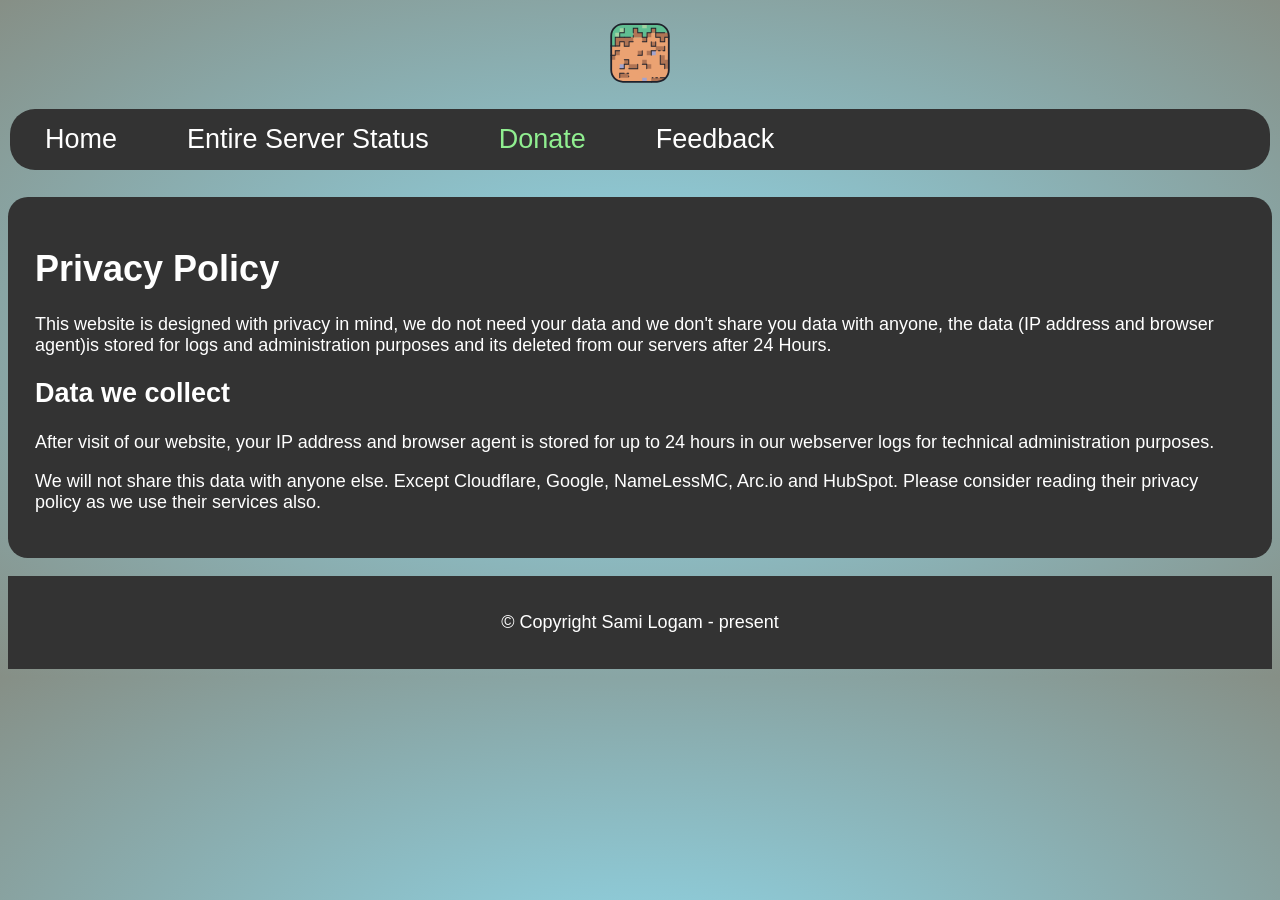
<file: privacy/index.html>
<!DOCTYPE html>
<html><head>
  <title>Adarsh Official - Privacy Policy</title>
  <meta property="og:url" content="https://github.io/">
<meta property="og:type" content="website">
<meta property="og:title" content="Adarsh Official">
<meta property="og:description" content="Adarsh Official Privacy Policy 
With lots of minigames.">
<meta property="og:image" content="https://aadi-mone.github.io/server/images/index-meta.PNG">
<script async src="https://arc.io/widget.min.js#rSXrwyqF"></script>
<meta name="twitter:card" content="summary_large_image">
<meta property="twitter:domain" content="aadi-mone.github.io">
<meta property="twitter:url" content="https://github.io/">
<meta name="twitter:title" content="Adarsh Official">
<meta name="twitter:description" content="Adarsh Official Privacy Policy 
With lots of minigames.">
<meta name="twitter:image" content="https://aadi-mone.github.io/server/images/index-meta.PNG">
<meta name="twitter:image:src" content="assets/images/index-meta.png">
<meta property="og:image" content="assets/images/index-meta.png">
<meta name="twitter:title" content="Adarsh Official">
<meta name="viewport" content="width=device-width, initial-scale=1, minimum-scale=1">
<link rel="shortcut icon" href="https://www.minecraft.net/etc.clientlibs/minecraft/clientlibs/main/resources/favicon.ico" type="image/x-icon">
<meta http-equiv="content-type" content="text/html; charset=UTF-8"><link href="privacy-policy_files/style.css" rel="stylesheet">

	<meta name="msapplication-TileColor" content="#da532c">
	<meta name="theme-color" content="#ffffff">
</head><body data-new-gr-c-s-check-loaded="8.895.0" data-gr-ext-installed=""><div class="header">
  <a href="https://ardofficial.net/?redirect-from-privacy-page"><img id="logo" src="./pterodactyl.svg"></a>
</div>


<meta charset="UTF-8">
<ul>
  <li><a href="https://ardofficial.net?redirect-from-privacy-page">Home</a></li>
  <li><a href="https://adarshofficial.instatus.com?redirect-from-privacy-page">Entire Server Status</a></li>
  <li><a href="https://mcstore.ardofficial.net/donate/?redirect-from-privacy-page" style="color:lightgreen;">Donate</a></li>
  <li><a href="?feedbacknownotworking">Feedback</a></li>
  </li>
</ul>
<div class="card">
<h1>Privacy Policy</h1>
<p>This website is designed with privacy in mind, we do not need your data and we don't share you data with anyone, the data (IP address and browser agent)is stored for logs and administration purposes and its deleted from our servers after 24 Hours.</p>
<h2>Data we collect</h2>
<p>After visit of our website, your IP address and browser agent is 
stored for up to 24 hours in our webserver logs for technical 
administration purposes.</p> 
<p>We will not share this data with anyone else. Except Cloudflare, Google, NameLessMC, Arc.io and HubSpot. Please consider reading their privacy policy as we use their services also.</p>
</div>
<div class="footer">
<center><p>© Copyright Sami Logam - present</p></center>
</div>
</file>
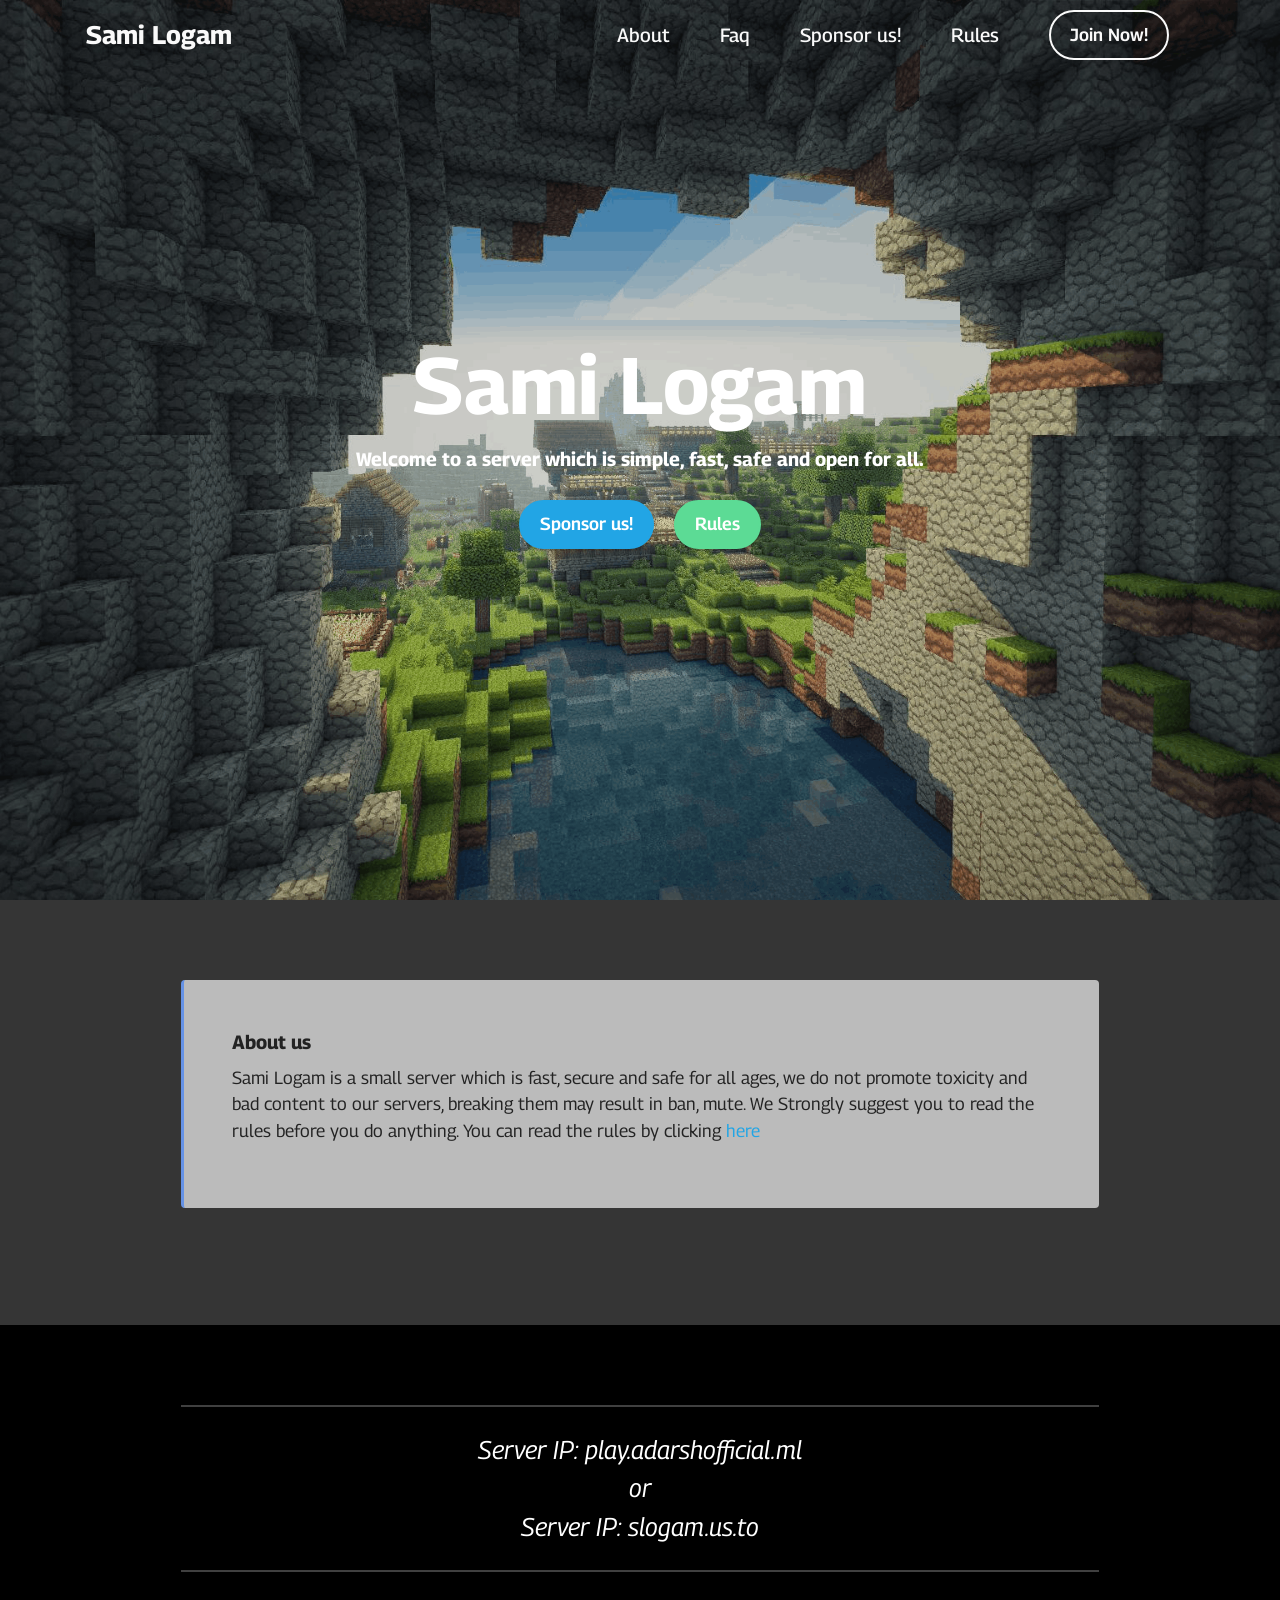
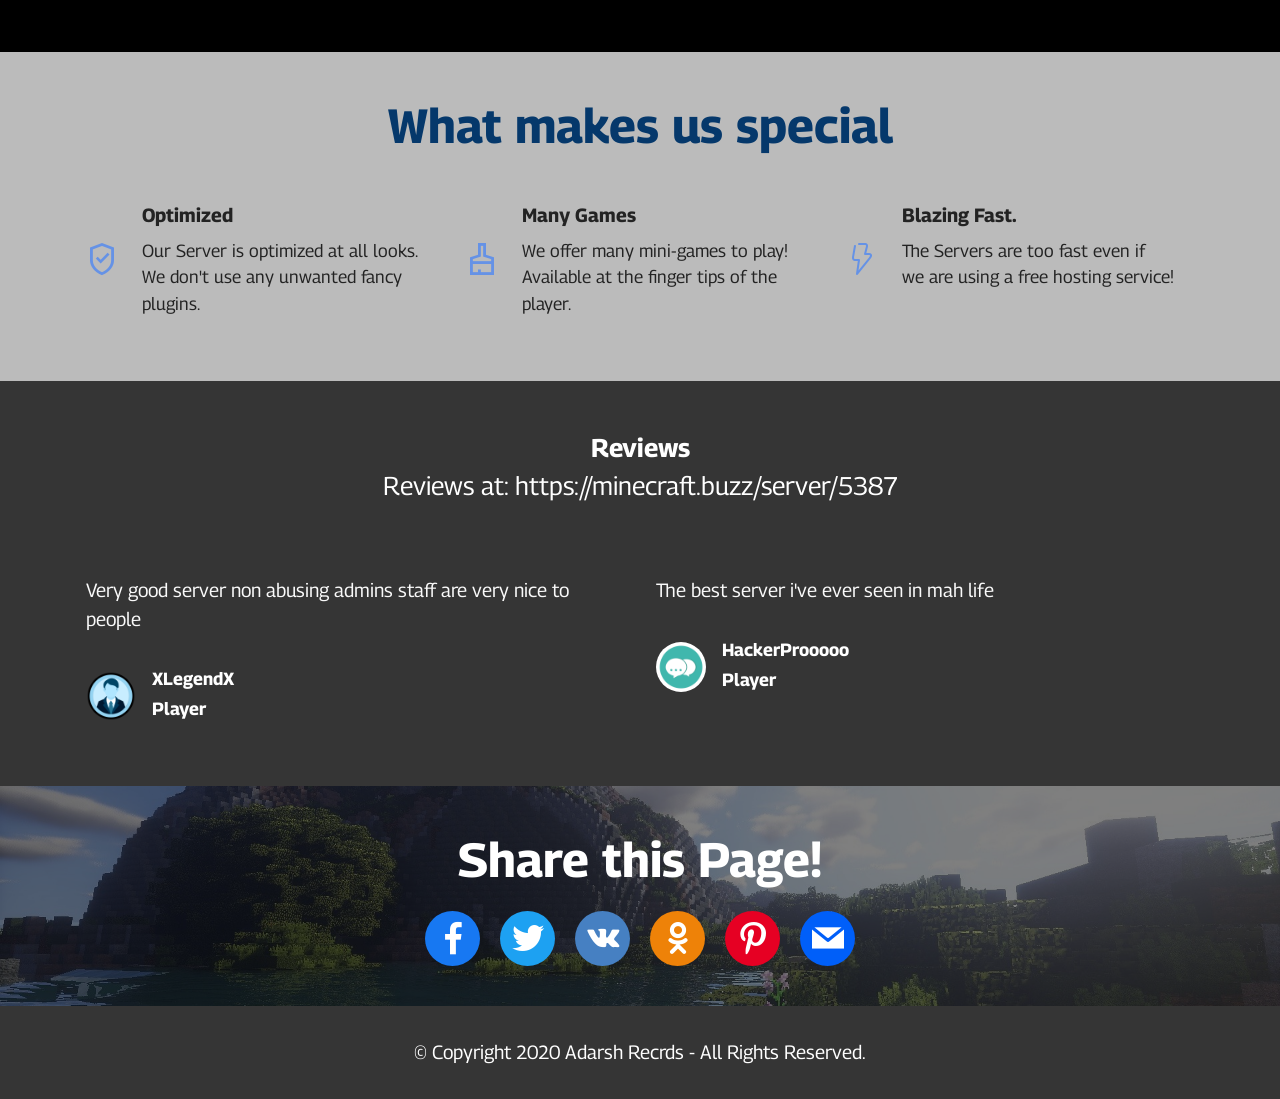
<file: server/index.html>
<!DOCTYPE html>
<html>
<head>
 <script async src="https://arc.io/widget.min.js#rSXrwyqF"></script>
 <meta charset="UTF-8">
<!-- HTML Meta Tags -->
<title>Sami Logam Minecraft Network.</title>
<meta name="description" content="Sami Logam is a high-quality Minecraft server that is Simple, Safe, and Secure.
With lots of minigames.">
<!-- Facebook Meta Tags -->
<meta property="og:url" content="https://github.io/">
<meta property="og:type" content="website">
<meta property="og:title" content="Sami Logam Minecraft Network.">
<meta property="og:description" content="Sami Logam is a high-quality Minecraft server that is Simple, Safe, and Secure.
With lots of minigames.">
<meta property="og:image" content="https://aadi-mone.github.io/server/images/index-meta.PNG">
<!-- Twitter Meta Tags -->
<meta name="twitter:card" content="summary_large_image">
<meta property="twitter:domain" content="aadi-mone.github.io">
<meta property="twitter:url" content="https://github.io/">
<meta name="twitter:title" content="Sami Logam Minecraft Network.">
<meta name="twitter:description" content="Sami Logam is a high-quality Minecraft server that is Simple, Safe, and Secure.
With lots of minigames.">
<meta name="twitter:image" content="https://aadi-mone.github.io/server/images/index-meta.PNG">
<meta name="twitter:image:src" content="assets/images/index-meta.png">
<meta property="og:image" content="assets/images/index-meta.png">
<meta name="twitter:title" content="Sami Logam Minecraft Network.">
<meta name="viewport" content="width=device-width, initial-scale=1, minimum-scale=1">
<link rel="shortcut icon" href="https://www.minecraft.net/etc.clientlibs/minecraft/clientlibs/main/resources/favicon.ico" type="image/x-icon">
  
  <a href="https://mobirise.site"></a>
  <title>Sami Logam Minecarft Network</title>
  <link rel="stylesheet" href="assets/web/assets/mobirise-icons2/mobirise2.css">
  <link rel="stylesheet" href="assets/web/assets/mobirise-icons-bold/mobirise-icons-bold.css">
  <link rel="stylesheet" href="assets/bootstrap/css/bootstrap.min.css">
  <link rel="stylesheet" href="assets/bootstrap/css/bootstrap-grid.min.css">
  <link rel="stylesheet" href="assets/bootstrap/css/bootstrap-reboot.min.css">
  <link rel="stylesheet" href="assets/animatecss/animate.css">
  <link rel="stylesheet" href="assets/dropdown/css/style.css">
  <link rel="stylesheet" href="assets/socicon/css/styles.css">
  <link rel="stylesheet" href="assets/theme/css/style.css">
  <link rel="preload" href="https://fonts.googleapis.com/css?family=Georama:100,200,300,400,500,600,700,800,900,100i,200i,300i,400i,500i,600i,700i,800i,900i&display=swap" as="style" onload="this.onload=null;this.rel='stylesheet'">
  <noscript><link rel="stylesheet" href="https://fonts.googleapis.com/css?family=Georama:100,200,300,400,500,600,700,800,900,100i,200i,300i,400i,500i,600i,700i,800i,900i&display=swap"></noscript>
  <link rel="preload" as="style" href="assets/mobirise/css/mbr-additional.css"><link rel="stylesheet" href="assets/mobirise/css/mbr-additional.css" type="text/css">
  
  
  
  
</head>
<body>
  <script type="text/javascript" id="hs-script-loader" async defer src="//js-eu1.hs-scripts.com/25167056.js"></script>
  
  <section data-bs-version="5.1" class="menu menu3 cid-sFAA5oUu2Y" once="menu" id="menu3-1">
    
    <nav class="navbar navbar-dropdown navbar-expand-lg">
        <div class="container">
            <div class="navbar-brand">
                
                <span class="navbar-caption-wrap"><a class="navbar-caption text-white text-primary display-5" href="https://aadi-mone.github.io/server/">Sami Logam</a></span>
            </div>
            <button class="navbar-toggler" type="button" data-toggle="collapse" data-bs-toggle="collapse" data-target="#navbarSupportedContent" data-bs-target="#navbarSupportedContent" aria-controls="navbarNavAltMarkup" aria-expanded="false" aria-label="Toggle navigation">
                <div class="hamburger">
                    <span></span>
                    <span></span>
                    <span></span>
                    <span></span>
                </div>
            </button>
            <div class="collapse navbar-collapse" id="navbarSupportedContent">
                <ul class="navbar-nav nav-dropdown" data-app-modern-menu="true"><li class="nav-item"><a class="nav-link link text-white text-primary display-7" href="index.html#content7-4">About</a></li>
                    <li class="nav-item"><a class="nav-link link text-white text-primary display-7" href="https://aadi-mone.github.io/server/faq">Faq</a></li>
                    <li class="nav-item"><a class="nav-link link text-white text-primary display-7" href="https://paypal.me/aadimone">Sponsor us!</a>
                    </li><li class="nav-item"><a class="nav-link link text-white text-primary display-7" href="https://adarshofficial.ml/server/rules">Rules</a></li></ul>
                
                <div class="navbar-buttons mbr-section-btn"><a class="btn btn-white-outline display-4" href="index.html#content6-3">Join Now!</a></div>
            </div>
        </div>
    </nav>
</section>

<section data-bs-version="5.1" class="header1 cid-sFCAOqBTxa mbr-fullscreen" id="header1-i">

    

    <div class="mbr-overlay" style="opacity: 0.2; background-color: rgb(53, 53, 53);"></div>

    <div class="container">
        <div class="row justify-content-center">
            <div class="col-12 col-lg-8">
                <h1 class="mbr-section-title mbr-fonts-style mb-3 display-1"><strong>Sami Logam</strong></h1>
                
                <p class="mbr-text mbr-fonts-style display-7"><strong>
                    Welcome to a server which is simple, fast, safe and open for all.</strong></p>
                <div class="mbr-section-btn mt-3"><a class="btn btn-primary display-4" href="https://paypal.com/aadimone">Sponsor us!</a> <a class="btn btn-secondary display-4" href="https://aadi-mone.github.io/server/rules/">Rules</a></div>
            </div>
        </div>
    </div>
</section>

<section data-bs-version="5.1" class="content7 cid-sWrAXzcsgd" id="content7-4">
    
    <div class="container">
        <div class="row justify-content-center">
            <div class="col-12 col-md-10">
                <blockquote>
                <h5 class="mbr-section-title mbr-fonts-style mb-2 display-7"><strong>About us</strong></h5>
                <p class="mbr-text mbr-fonts-style display-4">Sami Logam is a small server which is fast, secure and safe for all ages, we do not promote toxicity and bad content to our servers, breaking them may result in ban, mute. We Strongly suggest you to read the rules before you do anything. You can read the rules by clicking <a href="https://aadi-mone.github.io/server/rules/" class="text-primary">here</a></p></blockquote>
            </div>
        </div>
    </div>
</section>

<section data-bs-version="5.1" class="content6 cid-sWrwNJpsaf" id="content6-3">
    
    <div class="container">
        <div class="row justify-content-center">
            <div class="col-md-12 col-lg-10">
                <hr class="line">
                <p class="mbr-text align-center mbr-fonts-style my-4 display-5">
                    <em>Server IP: play.adarshofficial.ml</em><br><em>or</em><br><em>Server IP: slogam.us.to</em><em><br></em></p>
                <hr class="line">
            </div>
        </div>
    </div>
</section>

<section data-bs-version="5.1" class="content4 cid-sFADQxFnEn" id="content4-5">
    
    
    <div class="container">
        <div class="row justify-content-center">
            <div class="title col-md-12 col-lg-10">
                <h3 class="mbr-section-title mbr-fonts-style align-center mb-4 display-2"><strong>What makes us special</strong></h3>
                
                
            </div>
        </div>
    </div>
</section>

<section data-bs-version="5.1" class="features14 cid-sWrtxLe5ld" id="features15-0">

    
    
    <div class="container">
        <div class="row justify-content-center">
            <div class="card col-12 col-md-6 col-lg-4">
                <div class="card-wrapper">
                    <span class="mbr-iconfont mobi-mbri-protect mobi-mbri m-auto"></span>
                    <div class="card-box">
                        <h4 class="card-title mbr-fonts-style mb-2 display-7"><strong>Optimized&nbsp;</strong></h4>
                        <h5 class="card-text mbr-fonts-style display-4">Our Server is optimized at all looks.<br>We don't use any unwanted fancy plugins.</h5>
                    </div>
                </div>
            </div>
            <div class="card col-12 col-md-6 col-lg-4">
                <div class="card-wrapper">
                    <span class="mbr-iconfont m-auto mobi-mbri-website-theme-2 mobi-mbri"></span>
                    <div class="card-box">
                        <h4 class="card-title mbr-fonts-style mb-2 display-7"><strong>Many Games</strong></h4>
                        <h5 class="card-text mbr-fonts-style display-4">We offer many mini-games to play!<br>Available at the finger tips of the player.</h5>
                    </div>
                </div>
            </div>
            <div class="card col-12 col-md-6 col-lg-4">
                <div class="card-wrapper">
                    <span class="mbr-iconfont m-auto mbrib-speed"></span>
                    <div class="card-box">
                        <h4 class="card-title mbr-fonts-style mb-2 display-7">
                            <strong>Blazing Fast.</strong></h4>
                        <h5 class="card-text mbr-fonts-style display-4">The Servers are too fast even if <br>we are using a free hosting service!</h5>
                    </div>

                </div>
            </div>
            
        </div>
    </div>
</section>

<section data-bs-version="5.1" class="testimonials2 cid-sFAO03Bfrt" id="testimonials2-a">
    
    
    <div class="container">
        <h3 class="mbr-section-title mbr-fonts-style align-center mb-4 display-5"><strong>Reviews</strong><br>Reviews at: https://minecraft.buzz/server/5387<br><br></h3>
        <div class="row justify-content-center">
            <div class="card col-12 col-md-6">
                <p class="mbr-text mbr-fonts-style mb-4 display-7">Very good server non abusing admins staff are very nice to people </p>
                <div class="d-flex mb-md-0 mb-4">
                    <div class="image-wrapper">
                        <img src="assets/images/mbr-2.png" alt="image">
                    </div>
                    <div class="text-wrapper">
                        <p class="name mbr-fonts-style mb-1 display-4"><strong>XLegendX</strong></p>
                        <p class="position mbr-fonts-style display-4">
                            <strong>Player</strong></p>
                    </div>
                </div>
            </div>
            <div class="card col-12 col-md-6">
                <p class="mbr-text mbr-fonts-style mb-4 display-7">The best server i've ever seen in mah life  </p>
                <div class="d-flex mb-md-0 mb-4">
                    <div class="image-wrapper">
                        <img src="assets/images/mbr-1.png" alt="userimage">
                    </div>
                    <div class="text-wrapper">
                        <p class="name mbr-fonts-style mb-1 display-4"><strong>HackerProoooo</strong></p>
                        <p class="position mbr-fonts-style display-4">
                            <strong>Player</strong></p>
                    </div>
                </div>
            </div>
        </div>
    </div>
</section>

<section data-bs-version="5.1" class="social1 cid-sWrwHnEuQO" id="share1-2">
    
    
    <div class="mbr-overlay" style="opacity: 0.5; background-color: rgb(0, 0, 0);">
    </div>

    <div class="container">
        <div class="media-container-row">
            <div class="col-12">
                <h3 class="mbr-section-title mb-3 align-center mbr-fonts-style display-2">
                    <strong>Share this Page!</strong>
                </h3>
                <div>
                    <div class="mbr-social-likes align-center">
                        <span class="btn btn-social socicon-bg-facebook facebook m-2">
                            <i class="socicon socicon-facebook"></i>
                        </span>
                        <span class="btn btn-social twitter socicon-bg-twitter m-2">
                            <i class="socicon socicon-twitter"></i>
                        </span>
                        <span class="btn btn-social vkontakte socicon-bg-vkontakte m-2">
                            <i class="socicon socicon-vkontakte"></i>
                        </span>
                        <span class="btn btn-social odnoklassniki socicon-bg-odnoklassniki m-2">
                            <i class="socicon socicon-odnoklassniki"></i>
                        </span>
                        <span class="btn btn-social pinterest socicon-bg-pinterest m-2">
                            <i class="socicon socicon-pinterest"></i>
                        </span>
                        <span class="btn btn-social mailru socicon-bg-mail m-2">
                            <i class="socicon socicon-mail"></i>
                        </span>
                    </div>
                </div>
            </div>
        </div>
    </div>
</section>

<section data-bs-version="5.1" class="footer3 cid-sFAOjz8nX7" once="footers" id="footer3-d">

    

    

    <div class="container">
        <div class="media-container-row align-center mbr-white">
            
            
            <div class="row row-copirayt">
                <p class="mbr-text mb-0 mbr-fonts-style mbr-white align-center display-7">
                    © Copyright 2020 Adarsh Recrds - All Rights Reserved.
                </p>
            </div>
        </div>
    </div>
    <script src="assets/bootstrap/js/bootstrap.bundle.min.js"></script>  <script src="assets/smoothscroll/smooth-scroll.js"></script>
    <script src="assets/ytplayer/index.js"></script>  <script src="assets/dropdown/js/navbar-dropdown.js"></script>  
    <script src="assets/mbr-switch-arrow/mbr-switch-arrow.js"></script>  <script src="assets/theme/js/script.js"></script>  
    
      
      <input name="animation" type="hidden"> 
  
  </body>
</html>
</file>
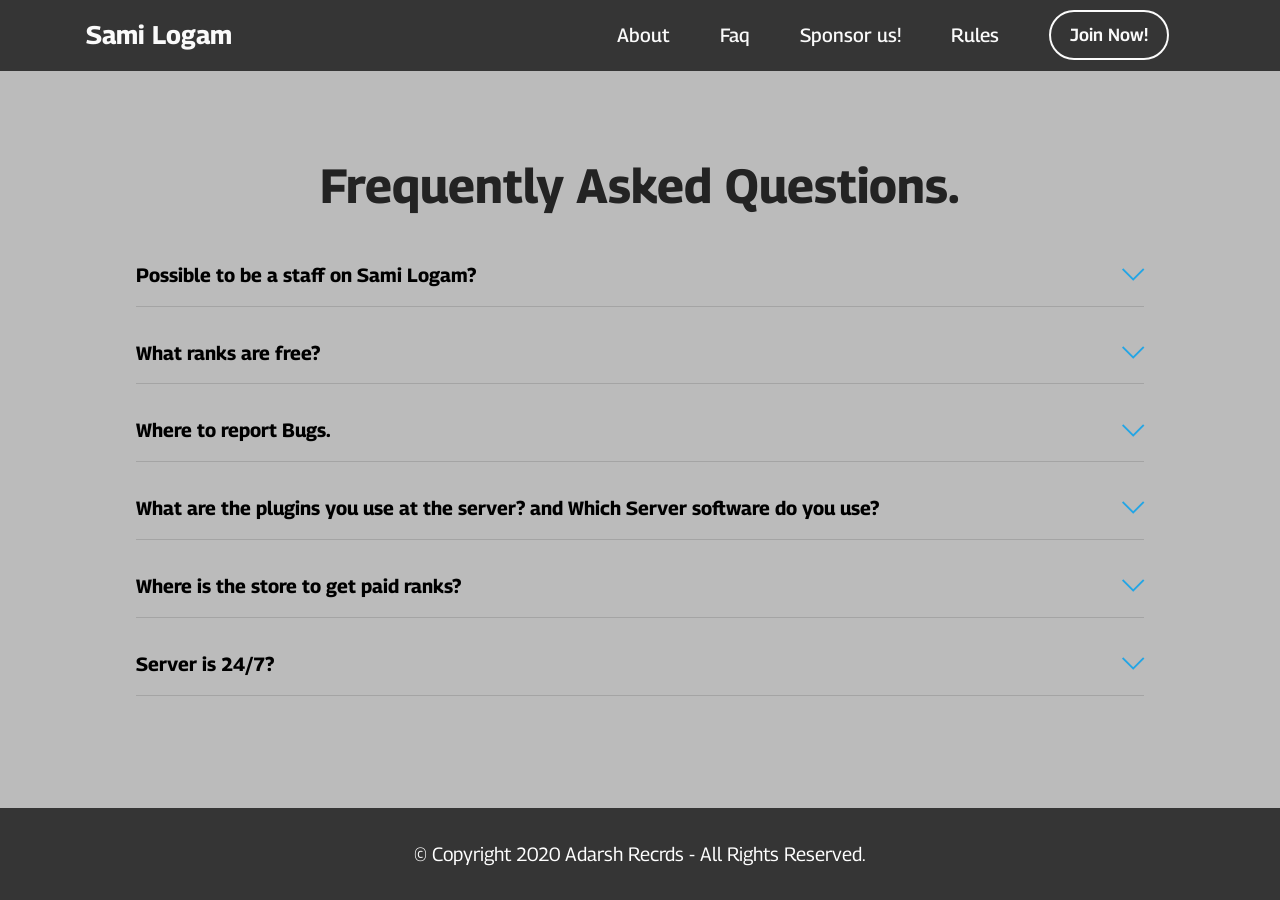
<file: server/faq/index.html>
<!DOCTYPE html>
<html>
<head>
 <script async src="https://arc.io/widget.min.js#rSXrwyqF"></script>

 <meta charset="UTF-8">
<!-- HTML Meta Tags -->
<title>Sami Logam Minecraft Network.</title>
<meta name="description" content="Sami Logam is a high-quality Minecraft server that is Simple, Safe, and Secure.
With lots of minigames.">
<!-- Facebook Meta Tags -->
<meta property="og:url" content="https://github.io/">
<meta property="og:type" content="website">
<meta property="og:title" content="Sami Logam Minecraft Network.">
<meta property="og:description" content="Sami Logam is a high-quality Minecraft server that is Simple, Safe, and Secure.
With lots of minigames.">
<meta property="og:image" content="https://aadi-mone.github.io/server/images/index-meta.PNG">
<!-- Twitter Meta Tags -->
<meta name="twitter:card" content="summary_large_image">
<meta property="twitter:domain" content="aadi-mone.github.io">
<meta property="twitter:url" content="https://github.io/">
<meta name="twitter:title" content="Sami Logam Minecraft Network.">
<meta name="twitter:description" content="Sami Logam is a high-quality Minecraft server that is Simple, Safe, and Secure.
With lots of minigames.">
<meta name="twitter:image" content="https://aadi-mone.github.io/server/images/index-meta.PNG">
<meta name="twitter:image:src" content="assets/images/index-meta.png">
<meta property="og:image" content="assets/images/index-meta.png">
<meta name="twitter:title" content="Sami Logam Minecraft Network.">
<meta name="viewport" content="width=device-width, initial-scale=1, minimum-scale=1">
<link rel="shortcut icon" href="https://www.minecraft.net/etc.clientlibs/minecraft/clientlibs/main/resources/favicon.ico" type="image/x-icon">
<a href="https://mobirise.site"></a>
  <title>F.A.Q - Sami Logam</title>
  <link rel="stylesheet" href="assets/web/assets/mobirise-icons2/mobirise2.css">
  <link rel="stylesheet" href="assets/web/assets/mobirise-icons/mobirise-icons.css">
  <link rel="stylesheet" href="assets/bootstrap/css/bootstrap.min.css">
  <link rel="stylesheet" href="assets/bootstrap/css/bootstrap-grid.min.css">
  <link rel="stylesheet" href="assets/bootstrap/css/bootstrap-reboot.min.css">
  <link rel="stylesheet" href="assets/animatecss/animate.css">
  <link rel="stylesheet" href="assets/dropdown/css/style.css">
  <link rel="stylesheet" href="assets/socicon/css/styles.css">
  <link rel="stylesheet" href="assets/theme/css/style.css">
  <link rel="preload" href="https://fonts.googleapis.com/css?family=Georama:100,200,300,400,500,600,700,800,900,100i,200i,300i,400i,500i,600i,700i,800i,900i&display=swap" as="style" onload="this.onload=null;this.rel='stylesheet'">
  <noscript><link rel="stylesheet" href="https://fonts.googleapis.com/css?family=Georama:100,200,300,400,500,600,700,800,900,100i,200i,300i,400i,500i,600i,700i,800i,900i&display=swap"></noscript>
  <link rel="preload" as="style" href="assets/mobirise/css/mbr-additional.css"><link rel="stylesheet" href="assets/mobirise/css/mbr-additional.css" type="text/css">
  
  
  
  
</head>
<body>
  <script type="text/javascript" id="hs-script-loader" async defer src="//js-eu1.hs-scripts.com/25167056.js"></script>
  
  <section data-bs-version="5.1" class="menu menu3 cid-sFAA5oUu2Y" once="menu" id="menu3-5">
    
    <nav class="navbar navbar-dropdown navbar-expand-lg">
        <div class="container">
            <div class="navbar-brand">
                
                <span class="navbar-caption-wrap"><a class="navbar-caption text-white text-primary display-5" href="https://aadi-mone.github.io/server/">Sami Logam</a></span>
            </div>
            <button class="navbar-toggler" type="button" data-toggle="collapse" data-bs-toggle="collapse" data-target="#navbarSupportedContent" data-bs-target="#navbarSupportedContent" aria-controls="navbarNavAltMarkup" aria-expanded="false" aria-label="Toggle navigation">
                <div class="hamburger">
                    <span></span>
                    <span></span>
                    <span></span>
                    <span></span>
                </div>
            </button>
            <div class="collapse navbar-collapse" id="navbarSupportedContent">
                <ul class="navbar-nav nav-dropdown" data-app-modern-menu="true"><li class="nav-item"><a class="nav-link link text-white text-primary display-7" href="index.html#content7-4">About</a></li>
                    <li class="nav-item"><a class="nav-link link text-white text-primary display-7" href="https://aadi-mone.github.io/server/faq">Faq</a></li>
                    <li class="nav-item"><a class="nav-link link text-white text-primary display-7" href="https://paypal.me/aadimone">Sponsor us!</a>
                    </li><li class="nav-item"><a class="nav-link link text-white text-primary display-7" href="https://adarshofficial.ml/server/rules">Rules</a></li></ul>
                
                <div class="navbar-buttons mbr-section-btn"><a class="btn btn-white-outline display-4" href="index.html#content6-3">Join Now!</a></div>
            </div>
        </div>
    </nav>
</section>

<section data-bs-version="5.1" class="content17 cid-sWrFdQoir9" id="content17-b">

    

    
    
    <div class="container-fluid">
        
            <div class="row justify-content-center">
                <div class="col-12 col-md-10">
                    <div class="section-head align-center mb-4">
                        <h3 class="mbr-section-title mb-0 mbr-fonts-style display-2"><strong>Frequently Asked Questions.</strong></h3>
                        
                    </div>
                    
                    <div id="bootstrap-toggle" class="toggle-panel accordionStyles tab-content">
                        <div class="card mb-3">
                            <div class="card-header" role="tab" id="headingOne">
                                <a role="button" class="collapsed panel-title text-black" data-toggle="collapse" data-bs-toggle="collapse" data-core="" href="#collapse1_10" aria-expanded="false" aria-controls="collapse1">
                                    <h6 class="panel-title-edit mbr-fonts-style mb-0 display-7"><strong>Possible to be a staff on Sami Logam?</strong></h6>
                                    <span class="sign mbr-iconfont mbri-arrow-down"></span>
                                </a>
                            </div>
                            <div id="collapse1_10" class="panel-collapse noScroll collapse" role="tabpanel" aria-labelledby="headingOne">
                                <div class="panel-body">
                                    <p class="mbr-fonts-style panel-text display-7">NO! You can't be staff at Sami Logam, we'll inform and send a form link for staff applications on Sami Logam</p>
                                </div>
                            </div>
                        </div>
                        <div class="card mb-3">
                            <div class="card-header" role="tab" id="headingTwo">
                                <a role="button" class="collapsed panel-title text-black" data-toggle="collapse" data-bs-toggle="collapse" data-core="" href="#collapse2_10" aria-expanded="false" aria-controls="collapse2">
                                    <h6 class="panel-title-edit mbr-fonts-style mb-0 display-7"><strong>What ranks are free?</strong></h6>
                                    <span class="sign mbr-iconfont mbri-arrow-down"></span>
                                </a>

                            </div>
                            <div id="collapse2_10" class="panel-collapse noScroll collapse" role="tabpanel" aria-labelledby="headingTwo">
                                <div class="panel-body">
                                    <p class="mbr-fonts-style panel-text display-7">[VIP] and [VIP+] Ranks are free and can be used forever, we won't remove it, if you need that rank you can inform any staff and they'll add that role to you, please note that applying a free role can't be removed, until you take a paid rank.</p>
                                </div>
                            </div>
                        </div>
                        <div class="card mb-3">
                            <div class="card-header" role="tab" id="headingThree">
                                <a role="button" class="collapsed panel-title text-black" data-toggle="collapse" data-bs-toggle="collapse" data-core="" href="#collapse3_10" aria-expanded="false" aria-controls="collapse3">
                                    <h6 class="panel-title-edit mbr-fonts-style mb-0 display-7"><strong>Where to report Bugs.</strong></h6>
                                    <span class="sign mbr-iconfont mbri-arrow-down"></span>
                                </a>
                            </div>
                            <div id="collapse3_10" class="panel-collapse noScroll collapse" role="tabpanel" aria-labelledby="headingThree">
                                <div class="panel-body">
                                    <p class="mbr-fonts-style panel-text display-7">There is a chat integration on our site, you can contact us there, it may take more than 2 hours to get a reply.</p>
                                </div>
                            </div>
                        </div>
                        <div class="card mb-3">
                            <div class="card-header" role="tab" id="headingThree">
                                <a role="button" class="collapsed panel-title text-black" data-toggle="collapse" data-bs-toggle="collapse" data-core="" href="#collapse4_10" aria-expanded="false" aria-controls="collapse4">
                                    <h6 class="panel-title-edit mbr-fonts-style mb-0 display-7"><strong>What are the plugins you use at the server? and Which Server software do you use?</strong></h6>
                                    <span class="sign mbr-iconfont mbri-arrow-down"></span>
                                </a>
                            </div>
                            <div id="collapse4_10" class="panel-collapse noScroll collapse" role="tabpanel" aria-labelledby="headingThree">
                                <div class="panel-body">
                                    <p class="mbr-fonts-style panel-text display-7">
                                       Unfortunately we can't say which plugins we use, We use PaperMC 1.16.5 as Server Software.</p>
                                </div>
                            </div>
                        </div>
                        <div class="card mb-3">
                            <div class="card-header" role="tab" id="headingThree">
                                <a role="button" class="collapsed panel-title text-black" data-toggle="collapse" data-bs-toggle="collapse" data-core="" href="#collapse5_10" aria-expanded="false" aria-controls="collapse5">
                                   <h6 class="panel-title-edit mbr-fonts-style mb-0 display-7"><strong>Where is the store to get paid ranks?</strong></h6>
                                        <span class="mbr-iconfont mobi-mbri-arrow-down mobi-mbri"></span>
                                </a>
                            </div>
                            <div id="collapse5_10" class="panel-collapse noScroll collapse" role="tabpanel" aria-labelledby="headingThree">
                                <div class="panel-body">
                                    <p class="mbr-fonts-style panel-text display-7">The store is not open, as we use a free service we can't use the stores plugin, but we'll soon move to other host and the store will be open for you to buy the good ranks at cheap prices.</p>
                                </div>
                            </div>
                        </div>
                        <div class="card mb-3">
                            <div class="card-header" role="tab" id="headingThree">
                                <a role="button" class="collapsed panel-title text-black" data-toggle="collapse" data-bs-toggle="collapse" data-core="" href="#collapse6_10" aria-expanded="false" aria-controls="collapse6">
                                    <h6 class="panel-title-edit mbr-fonts-style mb-0 display-7"><strong>Server is 24/7?</strong></h6>
                                    <span class="mbr-iconfont mobi-mbri-arrow-down mobi-mbri"></span>
                                </a>
                            </div>
                            <div id="collapse6_10" class="panel-collapse noScroll collapse" role="tabpanel" aria-labelledby="headingThree">
                                <div class="panel-body">
                                    <p class="mbr-fonts-style panel-text display-7">
                                       No, At the moment we use a free hosting service, so the server will not be 24/7 online, but it can stay online as long as someone plays on it.</p>
                                </div>
                            </div>
                        </div>
                    </div>
                </div>
            </div>
        </div>
</section>

<section data-bs-version="5.1" class="footer3 cid-sFAOjz8nX7" once="footers" id="footer3-6">

    

    

    <div class="container">
        <div class="media-container-row align-center mbr-white">
            
        
            <div class="row row-copirayt">
                <p class="mbr-text mb-0 mbr-fonts-style mbr-white align-center display-7">
                    © Copyright 2020 Adarsh Recrds - All Rights Reserved.
                </p>
            </div>
        </div>
    </div>

<script src="assets/bootstrap/js/bootstrap.bundle.min.js"></script>  <script src="assets/smoothscroll/smooth-scroll.js"></script>
<script src="assets/ytplayer/index.js"></script>  <script src="assets/dropdown/js/navbar-dropdown.js"></script>  
<script src="assets/mbr-switch-arrow/mbr-switch-arrow.js"></script>  <script src="assets/theme/js/script.js"></script>  

  
  <input name="animation" type="hidden">
  </body>
</html>
</file>
<file: privacy/privacy-policy_files/style.css>
#logo {
  display: inline-block;
  float: center;
  height: 7.0vmax;
  width: auto; /* correct proportions to specified height */

}
* {
  box-sizing: border-box;
}
/* Header/Blog Title */
.header {
  padding: 0px;
  font-size: 40px;
  text-align: center;
	
}
body {
	font-family: "Verdana", sans-serif;
	background: rgb(255, 255, 255) radial-gradient(rgb(144, 219, 238), rgb(134, 143, 134));
}

ul {
  list-style-type: none;
  margin: 2px;
  padding: 0;
  overflow: hidden;
  background-color: #333;
  border-radius: 25px;
  float: center;
}

li {
  float: left;
}

li a {
  display: block;
  color: white;
  text-align: center;
  padding: 15px 35px;
  text-decoration: none;
  font-size: 3.0vmin;
}
@media only screen and (max-width: 1000px) {
	li a {
		display: block;
		color: white;
		text-align: center;
		padding: 15px 35px;
		text-decoration: none;
	  font-size: 3.0vmax;
	}
}

li a:hover:not(.active) {
  background-color: #111;
}
/* Add a card effect for articles */
.card {
	color: white;
	background-color: #333;
	padding: 1.5em;
	margin-top: 1.5em;
	border-radius: 1.1em;
	font-size: 2.0vmin;
}
@media only screen and (max-width: 1000px) {
.card {
color: white;
background-color: #333;
padding: 1.5em;
margin-top: 1.5em;
border-radius: 1.1em;
font-size: 2.0vmax;
}
}
.active {
  background-color: #04AA6D;
}
.footer {
	color: white;
	background-color: #333;
	padding: 1em;
	margin-top: 1em;
	font-size: 2.0vmin;
}
@media only screen and (max-width: 1000px) {
	.footer {
		color: white;
		background-color: #333;
		padding: 1em;
		margin-top: 1em;
		font-size: 2.0vmax;
	}
}

/* URL color */
a {
	color: lightgreen;
}
/* Dropdown button */
.dropdown .dropbtn {
  display: block;
	border: none;
  color: white;
  text-align: center;
  padding: 15px 35px;
  text-decoration: none;
  font-size: 3.0vmin;
  background-color: inherit;
}
@media only screen and (max-width: 1000px) {
	.dropdown .dropbtn {
		border: none;
		display: block;
		color: white;

		text-align: center;
		padding: 15px 35px;
		text-decoration: none;
	  font-size: 3.0vmax;
  background-color: inherit;
	}
}
/* Dropdown content (hidden by default) */
.dropdown-content {
  display: none;
  position: absolute;
  background-color: #333;
  min-width: 160px;
  box-shadow: 0px 8px 16px 0px rgba(0,0,0,0.2);
  z-index: 1;
}
/* Links inside the dropdown */
.dropdown-content a {
  float: none;
  color: white;
  padding: 12px 16px;
  text-decoration: none;
  display: block;
  text-align: left;
}

/* Add a grey background color to dropdown links on hover */
.dropdown-content a:hover {
  background-color: #ddd;
}

/* Show the dropdown menu on hover */
.dropdown:hover .dropdown-content {
  display: block;
}
input[type="submit"] {
	display: block;
  color: white;
  background-color: #04aa6d;
  text-align: center;
  padding: 5px 15px;
  text-decoration: none;
  font-size: 2.0vmin;
  border-radius:1.1em;
  border-color:green;
}
</file>
<file: server/assets/web/assets/mobirise-icons2/mobirise2.css>
@font-face {
  font-family: 'Moririse2';
  font-display: swap;
  src:  url('mobirise2.eot?f2bix4');
  src:  url('mobirise2.eot?f2bix4#iefix') format('embedded-opentype'),
    url('mobirise2.ttf?f2bix4') format('truetype'),
    url('mobirise2.woff?f2bix4') format('woff'),
    url('mobirise2.svg?f2bix4#mobirise2') format('svg');
  font-weight: normal;
  font-style: normal;
}

[class^="mobi-"], [class*=" mobi-"] {
  /* use !important to prevent issues with browser extensions that change fonts */
  font-family: 'Moririse2' !important;
  speak: none;
  font-style: normal;
  font-weight: normal;
  font-variant: normal;
  text-transform: none;
  line-height: 1;

  /* Better Font Rendering =========== */
  -webkit-font-smoothing: antialiased;
  -moz-osx-font-smoothing: grayscale;
}

.mobi-mbri-add-submenu:before {
  content: "\e900";
}
.mobi-mbri-alert:before {
  content: "\e901";
}
.mobi-mbri-align-center:before {
  content: "\e902";
}
.mobi-mbri-align-justify:before {
  content: "\e903";
}
.mobi-mbri-align-left:before {
  content: "\e904";
}
.mobi-mbri-align-right:before {
  content: "\e905";
}
.mobi-mbri-android:before {
  content: "\e906";
}
.mobi-mbri-apple:before {
  content: "\e907";
}
.mobi-mbri-arrow-down:before {
  content: "\e908";
}
.mobi-mbri-arrow-next:before {
  content: "\e909";
}
.mobi-mbri-arrow-prev:before {
  content: "\e90a";
}
.mobi-mbri-arrow-up:before {
  content: "\e90b";
}
.mobi-mbri-bold:before {
  content: "\e90c";
}
.mobi-mbri-bookmark:before {
  content: "\e90d";
}
.mobi-mbri-bootstrap:before {
  content: "\e90e";
}
.mobi-mbri-briefcase:before {
  content: "\e90f";
}
.mobi-mbri-browse:before {
  content: "\e910";
}
.mobi-mbri-bulleted-list:before {
  content: "\e911";
}
.mobi-mbri-calendar:before {
  content: "\e912";
}
.mobi-mbri-camera:before {
  content: "\e913";
}
.mobi-mbri-cart-add:before {
  content: "\e914";
}
.mobi-mbri-cart-full:before {
  content: "\e915";
}
.mobi-mbri-cash:before {
  content: "\e916";
}
.mobi-mbri-change-style:before {
  content: "\e917";
}
.mobi-mbri-chat:before {
  content: "\e918";
}
.mobi-mbri-clock:before {
  content: "\e919";
}
.mobi-mbri-close:before {
  content: "\e91a";
}
.mobi-mbri-cloud:before {
  content: "\e91b";
}
.mobi-mbri-code:before {
  content: "\e91c";
}
.mobi-mbri-contact-form:before {
  content: "\e91d";
}
.mobi-mbri-credit-card:before {
  content: "\e91e";
}
.mobi-mbri-cursor-click:before {
  content: "\e91f";
}
.mobi-mbri-cust-feedback:before {
  content: "\e920";
}
.mobi-mbri-database:before {
  content: "\e921";
}
.mobi-mbri-delivery:before {
  content: "\e922";
}
.mobi-mbri-desktop:before {
  content: "\e923";
}
.mobi-mbri-devices:before {
  content: "\e924";
}
.mobi-mbri-down:before {
  content: "\e925";
}
.mobi-mbri-download-2:before {
  content: "\e926";
}
.mobi-mbri-download:before {
  content: "\e927";
}
.mobi-mbri-drag-n-drop-2:before {
  content: "\e928";
}
.mobi-mbri-drag-n-drop:before {
  content: "\e929";
}
.mobi-mbri-edit-2:before {
  content: "\e92a";
}
.mobi-mbri-edit:before {
  content: "\e92b";
}
.mobi-mbri-error:before {
  content: "\e92c";
}
.mobi-mbri-extension:before {
  content: "\e92d";
}
.mobi-mbri-features:before {
  content: "\e92e";
}
.mobi-mbri-file:before {
  content: "\e92f";
}
.mobi-mbri-flag:before {
  content: "\e930";
}
.mobi-mbri-folder:before {
  content: "\e931";
}
.mobi-mbri-gift:before {
  content: "\e932";
}
.mobi-mbri-github:before {
  content: "\e933";
}
.mobi-mbri-globe-2:before {
  content: "\e934";
}
.mobi-mbri-globe:before {
  content: "\e935";
}
.mobi-mbri-growing-chart:before {
  content: "\e936";
}
.mobi-mbri-hearth:before {
  content: "\e937";
}
.mobi-mbri-help:before {
  content: "\e938";
}
.mobi-mbri-home:before {
  content: "\e939";
}
.mobi-mbri-hot-cup:before {
  content: "\e93a";
}
.mobi-mbri-idea:before {
  content: "\e93b";
}
.mobi-mbri-image-gallery:before {
  content: "\e93c";
}
.mobi-mbri-image-slider:before {
  content: "\e93d";
}
.mobi-mbri-info:before {
  content: "\e93e";
}
.mobi-mbri-italic:before {
  content: "\e93f";
}
.mobi-mbri-key:before {
  content: "\e940";
}
.mobi-mbri-laptop:before {
  content: "\e941";
}
.mobi-mbri-layers:before {
  content: "\e942";
}
.mobi-mbri-left-right:before {
  content: "\e943";
}
.mobi-mbri-left:before {
  content: "\e944";
}
.mobi-mbri-letter:before {
  content: "\e945";
}
.mobi-mbri-like:before {
  content: "\e946";
}
.mobi-mbri-link:before {
  content: "\e947";
}
.mobi-mbri-lock:before {
  content: "\e948";
}
.mobi-mbri-login:before {
  content: "\e949";
}
.mobi-mbri-logout:before {
  content: "\e94a";
}
.mobi-mbri-magic-stick:before {
  content: "\e94b";
}
.mobi-mbri-map-pin:before {
  content: "\e94c";
}
.mobi-mbri-menu:before {
  content: "\e94d";
}
.mobi-mbri-mobile-2:before {
  content: "\e94e";
}
.mobi-mbri-mobile-horizontal:before {
  content: "\e94f";
}
.mobi-mbri-mobile:before {
  content: "\e950";
}
.mobi-mbri-mobirise:before {
  content: "\e951";
}
.mobi-mbri-more-horizontal:before {
  content: "\e952";
}
.mobi-mbri-more-vertical:before {
  content: "\e953";
}
.mobi-mbri-music:before {
  content: "\e954";
}
.mobi-mbri-new-file:before {
  content: "\e955";
}
.mobi-mbri-numbered-list:before {
  content: "\e956";
}
.mobi-mbri-opened-folder:before {
  content: "\e957";
}
.mobi-mbri-pages:before {
  content: "\e958";
}
.mobi-mbri-paper-plane:before {
  content: "\e959";
}
.mobi-mbri-paperclip:before {
  content: "\e95a";
}
.mobi-mbri-phone:before {
  content: "\e95b";
}
.mobi-mbri-photo:before {
  content: "\e95c";
}
.mobi-mbri-photos:before {
  content: "\e95d";
}
.mobi-mbri-pin:before {
  content: "\e95e";
}
.mobi-mbri-play:before {
  content: "\e95f";
}
.mobi-mbri-plus:before {
  content: "\e960";
}
.mobi-mbri-preview:before {
  content: "\e961";
}
.mobi-mbri-print:before {
  content: "\e962";
}
.mobi-mbri-protect:before {
  content: "\e963";
}
.mobi-mbri-question:before {
  content: "\e964";
}
.mobi-mbri-quote-left:before {
  content: "\e965";
}
.mobi-mbri-quote-right:before {
  content: "\e966";
}
.mobi-mbri-redo:before {
  content: "\e967";
}
.mobi-mbri-refresh:before {
  content: "\e968";
}
.mobi-mbri-responsive-2:before {
  content: "\e969";
}
.mobi-mbri-responsive:before {
  content: "\e96a";
}
.mobi-mbri-right:before {
  content: "\e96b";
}
.mobi-mbri-rocket:before {
  content: "\e96c";
}
.mobi-mbri-sad-face:before {
  content: "\e96d";
}
.mobi-mbri-sale:before {
  content: "\e96e";
}
.mobi-mbri-save:before {
  content: "\e96f";
}
.mobi-mbri-search:before {
  content: "\e970";
}
.mobi-mbri-setting-2:before {
  content: "\e971";
}
.mobi-mbri-setting-3:before {
  content: "\e972";
}
.mobi-mbri-setting:before {
  content: "\e973";
}
.mobi-mbri-share:before {
  content: "\e974";
}
.mobi-mbri-shopping-bag:before {
  content: "\e975";
}
.mobi-mbri-shopping-basket:before {
  content: "\e976";
}
.mobi-mbri-shopping-cart:before {
  content: "\e977";
}
.mobi-mbri-sites:before {
  content: "\e978";
}
.mobi-mbri-smile-face:before {
  content: "\e979";
}
.mobi-mbri-speed:before {
  content: "\e97a";
}
.mobi-mbri-star:before {
  content: "\e97b";
}
.mobi-mbri-success:before {
  content: "\e97c";
}
.mobi-mbri-sun:before {
  content: "\e97d";
}
.mobi-mbri-sun2:before {
  content: "\e97e";
}
.mobi-mbri-tablet-vertical:before {
  content: "\e97f";
}
.mobi-mbri-tablet:before {
  content: "\e980";
}
.mobi-mbri-target:before {
  content: "\e981";
}
.mobi-mbri-timer:before {
  content: "\e982";
}
.mobi-mbri-to-ftp:before {
  content: "\e983";
}
.mobi-mbri-to-local-drive:before {
  content: "\e984";
}
.mobi-mbri-touch-swipe:before {
  content: "\e985";
}
.mobi-mbri-touch:before {
  content: "\e986";
}
.mobi-mbri-trash:before {
  content: "\e987";
}
.mobi-mbri-underline:before {
  content: "\e988";
}
.mobi-mbri-undo:before {
  content: "\e989";
}
.mobi-mbri-unlink:before {
  content: "\e98a";
}
.mobi-mbri-unlock:before {
  content: "\e98b";
}
.mobi-mbri-up-down:before {
  content: "\e98c";
}
.mobi-mbri-up:before {
  content: "\e98d";
}
.mobi-mbri-update:before {
  content: "\e98e";
}
.mobi-mbri-upload-2:before {
  content: "\e98f";
}
.mobi-mbri-upload:before {
  content: "\e990";
}
.mobi-mbri-user-2:before {
  content: "\e991";
}
.mobi-mbri-user:before {
  content: "\e992";
}
.mobi-mbri-users:before {
  content: "\e993";
}
.mobi-mbri-video-play:before {
  content: "\e994";
}
.mobi-mbri-video:before {
  content: "\e995";
}
.mobi-mbri-watch:before {
  content: "\e996";
}
.mobi-mbri-website-theme-2:before {
  content: "\e997";
}
.mobi-mbri-website-theme:before {
  content: "\e998";
}
.mobi-mbri-wifi:before {
  content: "\e999";
}
.mobi-mbri-windows:before {
  content: "\e99a";
}
.mobi-mbri-zoom-in:before {
  content: "\e99b";
}
.mobi-mbri-zoom-out:before {
  content: "\e99c";
}
</file>
<file: server/assets/web/assets/mobirise-icons-bold/mobirise-icons-bold.css>
@font-face {
  font-family: 'mobirise-icons-bold';
  font-display: swap;
  src:  url('mobirise-icons-bold.eot?m1l4yr');
  src:  url('mobirise-icons-bold.eot?m1l4yr#iefix') format('embedded-opentype'),
    url('mobirise-icons-bold.ttf?m1l4yr') format('truetype'),
    url('mobirise-icons-bold.woff?m1l4yr') format('woff'),
    url('mobirise-icons-bold.svg?m1l4yr#mobirise-icons-bold') format('svg');
  font-weight: normal;
  font-style: normal;
}

[class^="mbrib-"], [class*="mbrib-"] {
  /* use !important to prevent issues with browser extensions that change fonts */
  font-family: 'mobirise-icons-bold' !important;
  speak: none;
  font-style: normal;
  font-weight: normal;
  font-variant: normal;
  text-transform: none;
  line-height: 1;

  /* Better Font Rendering =========== */
  -webkit-font-smoothing: antialiased;
  -moz-osx-font-smoothing: grayscale;
}

.mbrib-add-submenu:before {
  content: "\e900";
}
.mbrib-alert:before {
  content: "\e901";
}
.mbrib-align-center:before {
  content: "\e902";
}
.mbrib-align-justify:before {
  content: "\e903";
}
.mbrib-align-left:before {
  content: "\e904";
}
.mbrib-align-right:before {
  content: "\e905";
}
.mbrib-android:before {
  content: "\e906";
}
.mbrib-apple:before {
  content: "\e907";
}
.mbrib-arrow-down:before {
  content: "\e908";
}
.mbrib-arrow-next:before {
  content: "\e909";
}
.mbrib-arrow-prev:before {
  content: "\e90a";
}
.mbrib-arrow-up:before {
  content: "\e90b";
}
.mbrib-bold:before {
  content: "\e90c";
}
.mbrib-bookmark:before {
  content: "\e90d";
}
.mbrib-bootstrap:before {
  content: "\e90e";
}
.mbrib-briefcase:before {
  content: "\e90f";
}
.mbrib-browse:before {
  content: "\e910";
}
.mbrib-bulleted-list:before {
  content: "\e911";
}
.mbrib-calendar:before {
  content: "\e912";
}
.mbrib-camera:before {
  content: "\e913";
}
.mbrib-cart-add:before {
  content: "\e914";
}
.mbrib-cart-full:before {
  content: "\e915";
}
.mbrib-cash:before {
  content: "\e916";
}
.mbrib-change-style:before {
  content: "\e917";
}
.mbrib-chat:before {
  content: "\e918";
}
.mbrib-clock:before {
  content: "\e919";
}
.mbrib-close:before {
  content: "\e91a";
}
.mbrib-cloud:before {
  content: "\e91b";
}
.mbrib-code:before {
  content: "\e91c";
}
.mbrib-contact-form:before {
  content: "\e91d";
}
.mbrib-credit-card:before {
  content: "\e91e";
}
.mbrib-cursor-click:before {
  content: "\e91f";
}
.mbrib-cust-feedback:before {
  content: "\e920";
}
.mbrib-database:before {
  content: "\e921";
}
.mbrib-delivery:before {
  content: "\e922";
}
.mbrib-desktop:before {
  content: "\e923";
}
.mbrib-devices:before {
  content: "\e924";
}
.mbrib-down:before {
  content: "\e925";
}
.mbrib-download:before {
  content: "\e926";
}
.mbrib-drag-n-drop:before {
  content: "\e927";
}
.mbrib-drag-n-drop2:before {
  content: "\e928";
}
.mbrib-edit:before {
  content: "\e929";
}
.mbrib-edit2:before {
  content: "\e92a";
}
.mbrib-error:before {
  content: "\e92b";
}
.mbrib-extension:before {
  content: "\e92c";
}
.mbrib-features:before {
  content: "\e92d";
}
.mbrib-file:before {
  content: "\e92e";
}
.mbrib-flag:before {
  content: "\e92f";
}
.mbrib-folder:before {
  content: "\e930";
}
.mbrib-gift:before {
  content: "\e931";
}
.mbrib-github:before {
  content: "\e932";
}
.mbrib-globe-2:before {
  content: "\e933";
}
.mbrib-globe:before {
  content: "\e934";
}
.mbrib-growing-chart:before {
  content: "\e935";
}
.mbrib-hearth:before {
  content: "\e936";
}
.mbrib-help:before {
  content: "\e937";
}
.mbrib-home:before {
  content: "\e938";
}
.mbrib-hot-cup:before {
  content: "\e939";
}
.mbrib-idea:before {
  content: "\e93a";
}
.mbrib-image-gallery:before {
  content: "\e93b";
}
.mbrib-image-slider:before {
  content: "\e93c";
}
.mbrib-info:before {
  content: "\e93d";
}
.mbrib-italic:before {
  content: "\e93e";
}
.mbrib-key:before {
  content: "\e93f";
}
.mbrib-laptop:before {
  content: "\e940";
}
.mbrib-layers:before {
  content: "\e941";
}
.mbrib-left-right:before {
  content: "\e942";
}
.mbrib-left:before {
  content: "\e943";
}
.mbrib-letter:before {
  content: "\e944";
}
.mbrib-like:before {
  content: "\e945";
}
.mbrib-link:before {
  content: "\e946";
}
.mbrib-lock:before {
  content: "\e947";
}
.mbrib-login:before {
  content: "\e948";
}
.mbrib-logout:before {
  content: "\e949";
}
.mbrib-magic-stick:before {
  content: "\e94a";
}
.mbrib-map-pin:before {
  content: "\e94b";
}
.mbrib-menu:before {
  content: "\e94c";
}
.mbrib-mobile:before {
  content: "\e94d";
}
.mbrib-mobile2:before {
  content: "\e94e";
}
.mbrib-mobirise:before {
  content: "\e94f";
}
.mbrib-more-horizontal:before {
  content: "\e950";
}
.mbrib-more-vertical:before {
  content: "\e951";
}
.mbrib-music:before {
  content: "\e952";
}
.mbrib-new-file:before {
  content: "\e953";
}
.mbrib-numbered-list:before {
  content: "\e954";
}
.mbrib-opened-folder:before {
  content: "\e955";
}
.mbrib-pages:before {
  content: "\e956";
}
.mbrib-paper-plane:before {
  content: "\e957";
}
.mbrib-paperclip:before {
  content: "\e958";
}
.mbrib-photo:before {
  content: "\e959";
}
.mbrib-photos:before {
  content: "\e95a";
}
.mbrib-pin:before {
  content: "\e95b";
}
.mbrib-play:before {
  content: "\e95c";
}
.mbrib-plus:before {
  content: "\e95d";
}
.mbrib-preview:before {
  content: "\e95e";
}
.mbrib-print:before {
  content: "\e95f";
}
.mbrib-protect:before {
  content: "\e960";
}
.mbrib-question:before {
  content: "\e961";
}
.mbrib-quote-left:before {
  content: "\e962";
}
.mbrib-quote-right:before {
  content: "\e963";
}
.mbrib-redo:before {
  content: "\e964";
}
.mbrib-refresh:before {
  content: "\e965";
}
.mbrib-responsive:before {
  content: "\e966";
}
.mbrib-right:before {
  content: "\e967";
}
.mbrib-rocket:before {
  content: "\e968";
}
.mbrib-sad-face:before {
  content: "\e969";
}
.mbrib-sale:before {
  content: "\e96a";
}
.mbrib-save:before {
  content: "\e96b";
}
.mbrib-search:before {
  content: "\e96c";
}
.mbrib-setting:before {
  content: "\e96d";
}
.mbrib-setting2:before {
  content: "\e96e";
}
.mbrib-setting3:before {
  content: "\e96f";
}
.mbrib-share:before {
  content: "\e970";
}
.mbrib-shopping-bag:before {
  content: "\e971";
}
.mbrib-shopping-basket:before {
  content: "\e972";
}
.mbrib-shopping-cart:before {
  content: "\e973";
}
.mbrib-sites:before {
  content: "\e974";
}
.mbrib-smile-face:before {
  content: "\e975";
}
.mbrib-speed:before {
  content: "\e976";
}
.mbrib-star:before {
  content: "\e977";
}
.mbrib-success:before {
  content: "\e978";
}
.mbrib-sun:before {
  content: "\e979";
}
.mbrib-sun2:before {
  content: "\e97a";
}
.mbrib-tablet-vertical:before {
  content: "\e97b";
}
.mbrib-tablet:before {
  content: "\e97c";
}
.mbrib-target:before {
  content: "\e97d";
}
.mbrib-timer:before {
  content: "\e97e";
}
.mbrib-to-ftp:before {
  content: "\e97f";
}
.mbrib-to-local-drive:before {
  content: "\e980";
}
.mbrib-touch-swipe:before {
  content: "\e981";
}
.mbrib-touch:before {
  content: "\e982";
}
.mbrib-trash:before {
  content: "\e983";
}
.mbrib-underline:before {
  content: "\e984";
}
.mbrib-undo:before {
  content: "\e985";
}
.mbrib-unlink:before {
  content: "\e986";
}
.mbrib-unlock:before {
  content: "\e987";
}
.mbrib-up-down:before {
  content: "\e988";
}
.mbrib-up:before {
  content: "\e989";
}
.mbrib-update:before {
  content: "\e98a";
}
.mbrib-upload:before {
  content: "\e98b";
}
.mbrib-user:before {
  content: "\e98c";
}
.mbrib-user2:before {
  content: "\e98d";
}
.mbrib-users:before {
  content: "\e98e";
}
.mbrib-video-play:before {
  content: "\e98f";
}
.mbrib-video:before {
  content: "\e990";
}
.mbrib-watch:before {
  content: "\e991";
}
.mbrib-website-theme:before {
  content: "\e992";
}
.mbrib-wifi:before {
  content: "\e993";
}
.mbrib-windows:before {
  content: "\e994";
}
.mbrib-zoom-out:before {
  content: "\e995";
}
</file>
<file: server/assets/dropdown/css/style.css>
.navbar-dropdown {
  left: 0;
  padding: 0;
  position: absolute;
  right: 0;
  top: 0;
  transition: all 0.45s ease;
  z-index: 1030;
  background: #282828; }
  .navbar-dropdown .navbar-logo {
    margin-right: 0.8rem;
    transition: margin 0.3s ease-in-out;
    vertical-align: middle; }
    .navbar-dropdown .navbar-logo img {
      height: 3.125rem;
      transition: all 0.3s ease-in-out; }
    .navbar-dropdown .navbar-logo.mbr-iconfont {
      font-size: 3.125rem;
      line-height: 3.125rem; }
  .navbar-dropdown .navbar-caption {
    font-weight: 700;
    white-space: normal;
    vertical-align: -4px;
    line-height: 3.125rem !important; }
    .navbar-dropdown .navbar-caption, .navbar-dropdown .navbar-caption:hover {
      color: inherit;
      text-decoration: none; }
  .navbar-dropdown .mbr-iconfont + .navbar-caption {
    vertical-align: -1px; }
  .navbar-dropdown.navbar-fixed-top {
    position: fixed; }
  .navbar-dropdown .navbar-brand span {
    vertical-align: -4px; }
  .navbar-dropdown.bg-color.transparent {
    background: none; }
  .navbar-dropdown.navbar-short .navbar-brand {
    padding: 0.625rem 0; }
    .navbar-dropdown.navbar-short .navbar-brand span {
      vertical-align: -1px; }
  .navbar-dropdown.navbar-short .navbar-caption {
    line-height: 2.375rem !important;
    vertical-align: -2px; }
  .navbar-dropdown.navbar-short .navbar-logo {
    margin-right: 0.5rem; }
    .navbar-dropdown.navbar-short .navbar-logo img {
      height: 2.375rem; }
    .navbar-dropdown.navbar-short .navbar-logo.mbr-iconfont {
      font-size: 2.375rem;
      line-height: 2.375rem; }
  .navbar-dropdown.navbar-short .mbr-table-cell {
    height: 3.625rem; }
  .navbar-dropdown .navbar-close {
    left: 0.6875rem;
    position: fixed;
    top: 0.75rem;
    z-index: 1000; }
  .navbar-dropdown .hamburger-icon {
    content: "";
    display: inline-block;
    vertical-align: middle;
    width: 16px;
    -webkit-box-shadow: 0 -6px 0 1px #282828,0 0 0 1px #282828,0 6px 0 1px #282828;
    -moz-box-shadow: 0 -6px 0 1px #282828,0 0 0 1px #282828,0 6px 0 1px #282828;
    box-shadow: 0 -6px 0 1px #282828,0 0 0 1px #282828,0 6px 0 1px #282828; }

.dropdown-menu .dropdown-toggle[data-toggle="dropdown-submenu"]::after {
  border-bottom: 0.35em solid transparent;
  border-left: 0.35em solid;
  border-right: 0;
  border-top: 0.35em solid transparent;
  margin-left: 0.3rem; }

.dropdown-menu .dropdown-item:focus {
  outline: 0; }

.nav-dropdown {
  font-size: 0.75rem;
  font-weight: 500;
  height: auto !important; }
  .nav-dropdown .nav-btn {
    padding-left: 1rem; }
  .nav-dropdown .link {
    margin: .667em 1.667em;
    font-weight: 500;
    padding: 0;
    transition: color .2s ease-in-out; }
    .nav-dropdown .link.dropdown-toggle {
      margin-right: 2.583em; }
      .nav-dropdown .link.dropdown-toggle::after {
        margin-left: .25rem;
        border-top: 0.35em solid;
        border-right: 0.35em solid transparent;
        border-left: 0.35em solid transparent;
        border-bottom: 0; }
      .nav-dropdown .link.dropdown-toggle[aria-expanded="true"] {
        margin: 0;
        padding: 0.667em 3.263em  0.667em 1.667em; }
  .nav-dropdown .link::after,
  .nav-dropdown .dropdown-item::after {
    color: inherit; }
  .nav-dropdown .btn {
    font-size: 0.75rem;
    font-weight: 700;
    letter-spacing: 0;
    margin-bottom: 0;
    padding-left: 1.25rem;
    padding-right: 1.25rem; }
  .nav-dropdown .dropdown-menu {
    border-radius: 0;
    border: 0;
    left: 0;
    margin: 0;
    padding-bottom: 1.25rem;
    padding-top: 1.25rem;
    position: relative; }
  .nav-dropdown .dropdown-submenu {
    margin-left: 0.125rem;
    top: 0; }
  .nav-dropdown .dropdown-item {
    font-weight: 500;
    line-height: 2;
    padding: 0.3846em 4.615em 0.3846em 1.5385em;
    position: relative;
    transition: color .2s ease-in-out, background-color .2s ease-in-out; }
    .nav-dropdown .dropdown-item::after {
      margin-top: -0.3077em;
      position: absolute;
      right: 1.1538em;
      top: 50%; }
    .nav-dropdown .dropdown-item:focus, .nav-dropdown .dropdown-item:hover {
      background: none; }

@media (max-width: 767px) {
  .nav-dropdown.navbar-toggleable-sm {
    bottom: 0;
    display: none;
    left: 0;
    overflow-x: hidden;
    position: fixed;
    top: 0;
    transform: translateX(-100%);
    -ms-transform: translateX(-100%);
    -webkit-transform: translateX(-100%);
    width: 18.75rem;
    z-index: 999; } }
.nav-dropdown.navbar-toggleable-xl {
  bottom: 0;
  display: none;
  left: 0;
  overflow-x: hidden;
  position: fixed;
  top: 0;
  transform: translateX(-100%);
  -ms-transform: translateX(-100%);
  -webkit-transform: translateX(-100%);
  width: 18.75rem;
  z-index: 999; }

.nav-dropdown-sm {
  display: block !important;
  overflow-x: hidden;
  overflow: auto;
  padding-top: 3.875rem; }
  .nav-dropdown-sm::after {
    content: "";
    display: block;
    height: 3rem;
    width: 100%; }
  .nav-dropdown-sm.collapse.in ~ .navbar-close {
    display: block !important; }
  .nav-dropdown-sm.collapsing, .nav-dropdown-sm.collapse.in {
    transform: translateX(0);
    -ms-transform: translateX(0);
    -webkit-transform: translateX(0);
    transition: all 0.25s ease-out;
    -webkit-transition: all 0.25s ease-out;
    background: #282828; }
  .nav-dropdown-sm.collapsing[aria-expanded="false"] {
    transform: translateX(-100%);
    -ms-transform: translateX(-100%);
    -webkit-transform: translateX(-100%); }
  .nav-dropdown-sm .nav-item {
    display: block;
    margin-left: 0 !important;
    padding-left: 0; }
  .nav-dropdown-sm .link,
  .nav-dropdown-sm .dropdown-item {
    border-top: 1px dotted rgba(255, 255, 255, 0.1);
    font-size: 0.8125rem;
    line-height: 1.6;
    margin: 0 !important;
    padding: 0.875rem 2.4rem 0.875rem 1.5625rem !important;
    position: relative;
    white-space: normal; }
    .nav-dropdown-sm .link:focus, .nav-dropdown-sm .link:hover,
    .nav-dropdown-sm .dropdown-item:focus,
    .nav-dropdown-sm .dropdown-item:hover {
      background: rgba(0, 0, 0, 0.2) !important;
      color: #c0a375; }
  .nav-dropdown-sm .nav-btn {
    position: relative;
    padding: 1.5625rem 1.5625rem 0 1.5625rem; }
    .nav-dropdown-sm .nav-btn::before {
      border-top: 1px dotted rgba(255, 255, 255, 0.1);
      content: "";
      left: 0;
      position: absolute;
      top: 0;
      width: 100%; }
    .nav-dropdown-sm .nav-btn + .nav-btn {
      padding-top: 0.625rem; }
      .nav-dropdown-sm .nav-btn + .nav-btn::before {
        display: none; }
  .nav-dropdown-sm .btn {
    padding: 0.625rem 0; }
  .nav-dropdown-sm .dropdown-toggle[data-toggle="dropdown-submenu"]::after {
    margin-left: .25rem;
    border-top: 0.35em solid;
    border-right: 0.35em solid transparent;
    border-left: 0.35em solid transparent;
    border-bottom: 0; }
  .nav-dropdown-sm .dropdown-toggle[data-toggle="dropdown-submenu"][aria-expanded="true"]::after {
    border-top: 0;
    border-right: 0.35em solid transparent;
    border-left: 0.35em solid transparent;
    border-bottom: 0.35em solid; }
  .nav-dropdown-sm .dropdown-menu {
    margin: 0;
    padding: 0;
    position: relative;
    top: 0;
    left: 0;
    width: 100%;
    border: 0;
    float: none;
    border-radius: 0;
    background: none; }
  .nav-dropdown-sm .dropdown-submenu {
    left: 100%;
    margin-left: 0.125rem;
    margin-top: -1.25rem;
    top: 0; }

.navbar-toggleable-sm .nav-dropdown .dropdown-menu {
  position: absolute; }

.navbar-toggleable-sm .nav-dropdown .dropdown-submenu {
  left: 100%;
  margin-left: 0.125rem;
  margin-top: -1.25rem;
  top: 0; }

.navbar-toggleable-sm.opened .nav-dropdown .dropdown-menu {
  position: relative; }

.navbar-toggleable-sm.opened .nav-dropdown .dropdown-submenu {
  left: 0;
  margin-left: 00rem;
  margin-top: 0rem;
  top: 0; }

.is-builder .nav-dropdown.collapsing {
  transition: none !important; }
</file>
<file: server/assets/socicon/css/styles.css>
@charset "UTF-8";

@font-face {
  font-family: 'Socicon';
  src:  url('../fonts/socicon.eot');
  src:  url('../fonts/socicon.eot?#iefix') format('embedded-opentype'),
    url('../fonts/socicon.woff2') format('woff2'),
    url('../fonts/socicon.ttf') format('truetype'),
    url('../fonts/socicon.woff') format('woff'),
    url('../fonts/socicon.svg#socicon') format('svg');
  font-weight: normal;
  font-style: normal;
  font-display: swap;
}

[data-icon]:before {
  font-family: "socicon" !important;
  content: attr(data-icon);
  font-style: normal !important;
  font-weight: normal !important;
  font-variant: normal !important;
  text-transform: none !important;
  speak: none;
  line-height: 1;
  -webkit-font-smoothing: antialiased;
  -moz-osx-font-smoothing: grayscale;
}

[class^="socicon-"], [class*=" socicon-"] {
  /* use !important to prevent issues with browser extensions that change fonts */
  font-family: 'Socicon' !important;
  speak: none;
  font-style: normal;
  font-weight: normal;
  font-variant: normal;
  text-transform: none;
  line-height: 1;

  /* Better Font Rendering =========== */
  -webkit-font-smoothing: antialiased;
  -moz-osx-font-smoothing: grayscale;
}

.socicon-eitaa:before {
  content: "\e97c";
}
.socicon-soroush:before {
  content: "\e97d";
}
.socicon-bale:before {
  content: "\e97e";
}
.socicon-zazzle:before {
  content: "\e97b";
}
.socicon-society6:before {
  content: "\e97a";
}
.socicon-redbubble:before {
  content: "\e979";
}
.socicon-avvo:before {
  content: "\e978";
}
.socicon-stitcher:before {
  content: "\e977";
}
.socicon-googlehangouts:before {
  content: "\e974";
}
.socicon-dlive:before {
  content: "\e975";
}
.socicon-vsco:before {
  content: "\e976";
}
.socicon-flipboard:before {
  content: "\e973";
}
.socicon-ubuntu:before {
  content: "\e958";
}
.socicon-artstation:before {
  content: "\e959";
}
.socicon-invision:before {
  content: "\e95a";
}
.socicon-torial:before {
  content: "\e95b";
}
.socicon-collectorz:before {
  content: "\e95c";
}
.socicon-seenthis:before {
  content: "\e95d";
}
.socicon-googleplaymusic:before {
  content: "\e95e";
}
.socicon-debian:before {
  content: "\e95f";
}
.socicon-filmfreeway:before {
  content: "\e960";
}
.socicon-gnome:before {
  content: "\e961";
}
.socicon-itchio:before {
  content: "\e962";
}
.socicon-jamendo:before {
  content: "\e963";
}
.socicon-mix:before {
  content: "\e964";
}
.socicon-sharepoint:before {
  content: "\e965";
}
.socicon-tinder:before {
  content: "\e966";
}
.socicon-windguru:before {
  content: "\e967";
}
.socicon-cdbaby:before {
  content: "\e968";
}
.socicon-elementaryos:before {
  content: "\e969";
}
.socicon-stage32:before {
  content: "\e96a";
}
.socicon-tiktok:before {
  content: "\e96b";
}
.socicon-gitter:before {
  content: "\e96c";
}
.socicon-letterboxd:before {
  content: "\e96d";
}
.socicon-threema:before {
  content: "\e96e";
}
.socicon-splice:before {
  content: "\e96f";
}
.socicon-metapop:before {
  content: "\e970";
}
.socicon-naver:before {
  content: "\e971";
}
.socicon-remote:before {
  content: "\e972";
}
.socicon-internet:before {
  content: "\e957";
}
.socicon-moddb:before {
  content: "\e94b";
}
.socicon-indiedb:before {
  content: "\e94c";
}
.socicon-traxsource:before {
  content: "\e94d";
}
.socicon-gamefor:before {
  content: "\e94e";
}
.socicon-pixiv:before {
  content: "\e94f";
}
.socicon-myanimelist:before {
  content: "\e950";
}
.socicon-blackberry:before {
  content: "\e951";
}
.socicon-wickr:before {
  content: "\e952";
}
.socicon-spip:before {
  content: "\e953";
}
.socicon-napster:before {
  content: "\e954";
}
.socicon-beatport:before {
  content: "\e955";
}
.socicon-hackerone:before {
  content: "\e956";
}
.socicon-hackernews:before {
  content: "\e946";
}
.socicon-smashwords:before {
  content: "\e947";
}
.socicon-kobo:before {
  content: "\e948";
}
.socicon-bookbub:before {
  content: "\e949";
}
.socicon-mailru:before {
  content: "\e94a";
}
.socicon-gitlab:before {
  content: "\e945";
}
.socicon-instructables:before {
  content: "\e944";
}
.socicon-portfolio:before {
  content: "\e943";
}
.socicon-codered:before {
  content: "\e940";
}
.socicon-origin:before {
  content: "\e941";
}
.socicon-nextdoor:before {
  content: "\e942";
}
.socicon-udemy:before {
  content: "\e93f";
}
.socicon-livemaster:before {
  content: "\e93e";
}
.socicon-crunchbase:before {
  content: "\e93b";
}
.socicon-homefy:before {
  content: "\e93c";
}
.socicon-calendly:before {
  content: "\e93d";
}
.socicon-realtor:before {
  content: "\e90f";
}
.socicon-tidal:before {
  content: "\e910";
}
.socicon-qobuz:before {
  content: "\e911";
}
.socicon-natgeo:before {
  content: "\e912";
}
.socicon-mastodon:before {
  content: "\e913";
}
.socicon-unsplash:before {
  content: "\e914";
}
.socicon-homeadvisor:before {
  content: "\e915";
}
.socicon-angieslist:before {
  content: "\e916";
}
.socicon-codepen:before {
  content: "\e917";
}
.socicon-slack:before {
  content: "\e918";
}
.socicon-openaigym:before {
  content: "\e919";
}
.socicon-logmein:before {
  content: "\e91a";
}
.socicon-fiverr:before {
  content: "\e91b";
}
.socicon-gotomeeting:before {
  content: "\e91c";
}
.socicon-aliexpress:before {
  content: "\e91d";
}
.socicon-guru:before {
  content: "\e91e";
}
.socicon-appstore:before {
  content: "\e91f";
}
.socicon-homes:before {
  content: "\e920";
}
.socicon-zoom:before {
  content: "\e921";
}
.socicon-alibaba:before {
  content: "\e922";
}
.socicon-craigslist:before {
  content: "\e923";
}
.socicon-wix:before {
  content: "\e924";
}
.socicon-redfin:before {
  content: "\e925";
}
.socicon-googlecalendar:before {
  content: "\e926";
}
.socicon-shopify:before {
  content: "\e927";
}
.socicon-freelancer:before {
  content: "\e928";
}
.socicon-seedrs:before {
  content: "\e929";
}
.socicon-bing:before {
  content: "\e92a";
}
.socicon-doodle:before {
  content: "\e92b";
}
.socicon-bonanza:before {
  content: "\e92c";
}
.socicon-squarespace:before {
  content: "\e92d";
}
.socicon-toptal:before {
  content: "\e92e";
}
.socicon-gust:before {
  content: "\e92f";
}
.socicon-ask:before {
  content: "\e930";
}
.socicon-trulia:before {
  content: "\e931";
}
.socicon-loomly:before {
  content: "\e932";
}
.socicon-ghost:before {
  content: "\e933";
}
.socicon-upwork:before {
  content: "\e934";
}
.socicon-fundable:before {
  content: "\e935";
}
.socicon-booking:before {
  content: "\e936";
}
.socicon-googlemaps:before {
  content: "\e937";
}
.socicon-zillow:before {
  content: "\e938";
}
.socicon-niconico:before {
  content: "\e939";
}
.socicon-toneden:before {
  content: "\e93a";
}
.socicon-augment:before {
  content: "\e908";
}
.socicon-bitbucket:before {
  content: "\e909";
}
.socicon-fyuse:before {
  content: "\e90a";
}
.socicon-yt-gaming:before {
  content: "\e90b";
}
.socicon-sketchfab:before {
  content: "\e90c";
}
.socicon-mobcrush:before {
  content: "\e90d";
}
.socicon-microsoft:before {
  content: "\e90e";
}
.socicon-pandora:before {
  content: "\e907";
}
.socicon-messenger:before {
  content: "\e906";
}
.socicon-gamewisp:before {
  content: "\e905";
}
.socicon-bloglovin:before {
  content: "\e904";
}
.socicon-tunein:before {
  content: "\e903";
}
.socicon-gamejolt:before {
  content: "\e901";
}
.socicon-trello:before {
  content: "\e902";
}
.socicon-spreadshirt:before {
  content: "\e900";
}
.socicon-500px:before {
  content: "\e000";
}
.socicon-8tracks:before {
  content: "\e001";
}
.socicon-airbnb:before {
  content: "\e002";
}
.socicon-alliance:before {
  content: "\e003";
}
.socicon-amazon:before {
  content: "\e004";
}
.socicon-amplement:before {
  content: "\e005";
}
.socicon-android:before {
  content: "\e006";
}
.socicon-angellist:before {
  content: "\e007";
}
.socicon-apple:before {
  content: "\e008";
}
.socicon-appnet:before {
  content: "\e009";
}
.socicon-baidu:before {
  content: "\e00a";
}
.socicon-bandcamp:before {
  content: "\e00b";
}
.socicon-battlenet:before {
  content: "\e00c";
}
.socicon-mixer:before {
  content: "\e00d";
}
.socicon-bebee:before {
  content: "\e00e";
}
.socicon-bebo:before {
  content: "\e00f";
}
.socicon-behance:before {
  content: "\e010";
}
.socicon-blizzard:before {
  content: "\e011";
}
.socicon-blogger:before {
  content: "\e012";
}
.socicon-buffer:before {
  content: "\e013";
}
.socicon-chrome:before {
  content: "\e014";
}
.socicon-coderwall:before {
  content: "\e015";
}
.socicon-curse:before {
  content: "\e016";
}
.socicon-dailymotion:before {
  content: "\e017";
}
.socicon-deezer:before {
  content: "\e018";
}
.socicon-delicious:before {
  content: "\e019";
}
.socicon-deviantart:before {
  content: "\e01a";
}
.socicon-diablo:before {
  content: "\e01b";
}
.socicon-digg:before {
  content: "\e01c";
}
.socicon-discord:before {
  content: "\e01d";
}
.socicon-disqus:before {
  content: "\e01e";
}
.socicon-douban:before {
  content: "\e01f";
}
.socicon-draugiem:before {
  content: "\e020";
}
.socicon-dribbble:before {
  content: "\e021";
}
.socicon-drupal:before {
  content: "\e022";
}
.socicon-ebay:before {
  content: "\e023";
}
.socicon-ello:before {
  content: "\e024";
}
.socicon-endomodo:before {
  content: "\e025";
}
.socicon-envato:before {
  content: "\e026";
}
.socicon-etsy:before {
  content: "\e027";
}
.socicon-facebook:before {
  content: "\e028";
}
.socicon-feedburner:before {
  content: "\e029";
}
.socicon-filmweb:before {
  content: "\e02a";
}
.socicon-firefox:before {
  content: "\e02b";
}
.socicon-flattr:before {
  content: "\e02c";
}
.socicon-flickr:before {
  content: "\e02d";
}
.socicon-formulr:before {
  content: "\e02e";
}
.socicon-forrst:before {
  content: "\e02f";
}
.socicon-foursquare:before {
  content: "\e030";
}
.socicon-friendfeed:before {
  content: "\e031";
}
.socicon-github:before {
  content: "\e032";
}
.socicon-goodreads:before {
  content: "\e033";
}
.socicon-google:before {
  content: "\e034";
}
.socicon-googlescholar:before {
  content: "\e035";
}
.socicon-googlegroups:before {
  content: "\e036";
}
.socicon-googlephotos:before {
  content: "\e037";
}
.socicon-googleplus:before {
  content: "\e038";
}
.socicon-grooveshark:before {
  content: "\e039";
}
.socicon-hackerrank:before {
  content: "\e03a";
}
.socicon-hearthstone:before {
  content: "\e03b";
}
.socicon-hellocoton:before {
  content: "\e03c";
}
.socicon-heroes:before {
  content: "\e03d";
}
.socicon-smashcast:before {
  content: "\e03e";
}
.socicon-horde:before {
  content: "\e03f";
}
.socicon-houzz:before {
  content: "\e040";
}
.socicon-icq:before {
  content: "\e041";
}
.socicon-identica:before {
  content: "\e042";
}
.socicon-imdb:before {
  content: "\e043";
}
.socicon-instagram:before {
  content: "\e044";
}
.socicon-issuu:before {
  content: "\e045";
}
.socicon-istock:before {
  content: "\e046";
}
.socicon-itunes:before {
  content: "\e047";
}
.socicon-keybase:before {
  content: "\e048";
}
.socicon-lanyrd:before {
  content: "\e049";
}
.socicon-lastfm:before {
  content: "\e04a";
}
.socicon-line:before {
  content: "\e04b";
}
.socicon-linkedin:before {
  content: "\e04c";
}
.socicon-livejournal:before {
  content: "\e04d";
}
.socicon-lyft:before {
  content: "\e04e";
}
.socicon-macos:before {
  content: "\e04f";
}
.socicon-mail:before {
  content: "\e050";
}
.socicon-medium:before {
  content: "\e051";
}
.socicon-meetup:before {
  content: "\e052";
}
.socicon-mixcloud:before {
  content: "\e053";
}
.socicon-modelmayhem:before {
  content: "\e054";
}
.socicon-mumble:before {
  content: "\e055";
}
.socicon-myspace:before {
  content: "\e056";
}
.socicon-newsvine:before {
  content: "\e057";
}
.socicon-nintendo:before {
  content: "\e058";
}
.socicon-npm:before {
  content: "\e059";
}
.socicon-odnoklassniki:before {
  content: "\e05a";
}
.socicon-openid:before {
  content: "\e05b";
}
.socicon-opera:before {
  content: "\e05c";
}
.socicon-outlook:before {
  content: "\e05d";
}
.socicon-overwatch:before {
  content: "\e05e";
}
.socicon-patreon:before {
  content: "\e05f";
}
.socicon-paypal:before {
  content: "\e060";
}
.socicon-periscope:before {
  content: "\e061";
}
.socicon-persona:before {
  content: "\e062";
}
.socicon-pinterest:before {
  content: "\e063";
}
.socicon-play:before {
  content: "\e064";
}
.socicon-player:before {
  content: "\e065";
}
.socicon-playstation:before {
  content: "\e066";
}
.socicon-pocket:before {
  content: "\e067";
}
.socicon-qq:before {
  content: "\e068";
}
.socicon-quora:before {
  content: "\e069";
}
.socicon-raidcall:before {
  content: "\e06a";
}
.socicon-ravelry:before {
  content: "\e06b";
}
.socicon-reddit:before {
  content: "\e06c";
}
.socicon-renren:before {
  content: "\e06d";
}
.socicon-researchgate:before {
  content: "\e06e";
}
.socicon-residentadvisor:before {
  content: "\e06f";
}
.socicon-reverbnation:before {
  content: "\e070";
}
.socicon-rss:before {
  content: "\e071";
}
.socicon-sharethis:before {
  content: "\e072";
}
.socicon-skype:before {
  content: "\e073";
}
.socicon-slideshare:before {
  content: "\e074";
}
.socicon-smugmug:before {
  content: "\e075";
}
.socicon-snapchat:before {
  content: "\e076";
}
.socicon-songkick:before {
  content: "\e077";
}
.socicon-soundcloud:before {
  content: "\e078";
}
.socicon-spotify:before {
  content: "\e079";
}
.socicon-stackexchange:before {
  content: "\e07a";
}
.socicon-stackoverflow:before {
  content: "\e07b";
}
.socicon-starcraft:before {
  content: "\e07c";
}
.socicon-stayfriends:before {
  content: "\e07d";
}
.socicon-steam:before {
  content: "\e07e";
}
.socicon-storehouse:before {
  content: "\e07f";
}
.socicon-strava:before {
  content: "\e080";
}
.socicon-streamjar:before {
  content: "\e081";
}
.socicon-stumbleupon:before {
  content: "\e082";
}
.socicon-swarm:before {
  content: "\e083";
}
.socicon-teamspeak:before {
  content: "\e084";
}
.socicon-teamviewer:before {
  content: "\e085";
}
.socicon-technorati:before {
  content: "\e086";
}
.socicon-telegram:before {
  content: "\e087";
}
.socicon-tripadvisor:before {
  content: "\e088";
}
.socicon-tripit:before {
  content: "\e089";
}
.socicon-triplej:before {
  content: "\e08a";
}
.socicon-tumblr:before {
  content: "\e08b";
}
.socicon-twitch:before {
  content: "\e08c";
}
.socicon-twitter:before {
  content: "\e08d";
}
.socicon-uber:before {
  content: "\e08e";
}
.socicon-ventrilo:before {
  content: "\e08f";
}
.socicon-viadeo:before {
  content: "\e090";
}
.socicon-viber:before {
  content: "\e091";
}
.socicon-viewbug:before {
  content: "\e092";
}
.socicon-vimeo:before {
  content: "\e093";
}
.socicon-vine:before {
  content: "\e094";
}
.socicon-vkontakte:before {
  content: "\e095";
}
.socicon-warcraft:before {
  content: "\e096";
}
.socicon-wechat:before {
  content: "\e097";
}
.socicon-weibo:before {
  content: "\e098";
}
.socicon-whatsapp:before {
  content: "\e099";
}
.socicon-wikipedia:before {
  content: "\e09a";
}
.socicon-windows:before {
  content: "\e09b";
}
.socicon-wordpress:before {
  content: "\e09c";
}
.socicon-wykop:before {
  content: "\e09d";
}
.socicon-xbox:before {
  content: "\e09e";
}
.socicon-xing:before {
  content: "\e09f";
}
.socicon-yahoo:before {
  content: "\e0a0";
}
.socicon-yammer:before {
  content: "\e0a1";
}
.socicon-yandex:before {
  content: "\e0a2";
}
.socicon-yelp:before {
  content: "\e0a3";
}
.socicon-younow:before {
  content: "\e0a4";
}
.socicon-youtube:before {
  content: "\e0a5";
}
.socicon-zapier:before {
  content: "\e0a6";
}
.socicon-zerply:before {
  content: "\e0a7";
}
.socicon-zomato:before {
  content: "\e0a8";
}
.socicon-zynga:before {
  content: "\e0a9";
}
</file>
<file: server/assets/theme/css/style.css>
@charset "UTF-8";
section {
  background-color: #ffffff;
}

body {
  font-style: normal;
  line-height: 1.5;
  font-weight: 400;
  color: #232323;
  position: relative;
}

button {
  background-color: transparent;
  border-color: transparent;
}

section,
.container,
.container-fluid {
  position: relative;
  word-wrap: break-word;
}

a.mbr-iconfont:hover {
  text-decoration: none;
}

.article .lead p,
.article .lead ul,
.article .lead ol,
.article .lead pre,
.article .lead blockquote {
  margin-bottom: 0;
}

a {
  font-style: normal;
  font-weight: 400;
  cursor: pointer;
}
a, a:hover {
  text-decoration: none;
}

.mbr-section-title {
  font-style: normal;
  line-height: 1.3;
}

.mbr-section-subtitle {
  line-height: 1.3;
}

.mbr-text {
  font-style: normal;
  line-height: 1.7;
}

h1,
h2,
h3,
h4,
h5,
h6,
.display-1,
.display-2,
.display-4,
.display-5,
.display-7,
span,
p,
a {
  line-height: 1;
  word-break: break-word;
  word-wrap: break-word;
  font-weight: 400;
}

b,
strong {
  font-weight: bold;
}

input:-webkit-autofill, input:-webkit-autofill:hover, input:-webkit-autofill:focus, input:-webkit-autofill:active {
  transition-delay: 9999s;
  -webkit-transition-property: background-color, color;
  transition-property: background-color, color;
}

textarea[type=hidden] {
  display: none;
}

section {
  background-position: 50% 50%;
  background-repeat: no-repeat;
  background-size: cover;
}
section .mbr-background-video,
section .mbr-background-video-preview {
  position: absolute;
  bottom: 0;
  left: 0;
  right: 0;
  top: 0;
}

.hidden {
  visibility: hidden;
}

.mbr-z-index20 {
  z-index: 20;
}

/*! Base colors */
.mbr-white {
  color: #ffffff;
}

.mbr-black {
  color: #111111;
}

.mbr-bg-white {
  background-color: #ffffff;
}

.mbr-bg-black {
  background-color: #000000;
}

/*! Text-aligns */
.align-left {
  text-align: left;
}

.align-center {
  text-align: center;
}

.align-right {
  text-align: right;
}

/*! Font-weight  */
.mbr-light {
  font-weight: 300;
}

.mbr-regular {
  font-weight: 400;
}

.mbr-semibold {
  font-weight: 500;
}

.mbr-bold {
  font-weight: 700;
}

/*! Media  */
.media-content {
  flex-basis: 100%;
}

.media-container-row {
  display: flex;
  flex-direction: row;
  flex-wrap: wrap;
  justify-content: center;
  align-content: center;
  align-items: start;
}
.media-container-row .media-size-item {
  width: 400px;
}

.media-container-column {
  display: flex;
  flex-direction: column;
  flex-wrap: wrap;
  justify-content: center;
  align-content: center;
  align-items: stretch;
}
.media-container-column > * {
  width: 100%;
}

@media (min-width: 992px) {
  .media-container-row {
    flex-wrap: nowrap;
  }
}
figure {
  margin-bottom: 0;
  overflow: hidden;
}

figure[mbr-media-size] {
  transition: width 0.1s;
}

img,
iframe {
  display: block;
  width: 100%;
}

.card {
  background-color: transparent;
  border: none;
}

.card-box {
  width: 100%;
}

.card-img {
  text-align: center;
  flex-shrink: 0;
  -webkit-flex-shrink: 0;
}

.media {
  max-width: 100%;
  margin: 0 auto;
}

.mbr-figure {
  align-self: center;
}

.media-container > div {
  max-width: 100%;
}

.mbr-figure img,
.card-img img {
  width: 100%;
}

@media (max-width: 991px) {
  .media-size-item {
    width: auto !important;
  }

  .media {
    width: auto;
  }

  .mbr-figure {
    width: 100% !important;
  }
}
/*! Buttons */
.mbr-section-btn {
  margin-left: -0.6rem;
  margin-right: -0.6rem;
  font-size: 0;
}

.btn {
  font-weight: 600;
  border-width: 1px;
  font-style: normal;
  margin: 0.6rem 0.6rem;
  white-space: normal;
  transition: all 0.2s ease-in-out;
  display: inline-flex;
  align-items: center;
  justify-content: center;
  word-break: break-word;
}

.btn-sm {
  font-weight: 600;
  letter-spacing: 0px;
  transition: all 0.3s ease-in-out;
}

.btn-md {
  font-weight: 600;
  letter-spacing: 0px;
  transition: all 0.3s ease-in-out;
}

.btn-lg {
  font-weight: 600;
  letter-spacing: 0px;
  transition: all 0.3s ease-in-out;
}

.btn-form {
  margin: 0;
}
.btn-form:hover {
  cursor: pointer;
}

nav .mbr-section-btn {
  margin-left: 0rem;
  margin-right: 0rem;
}

/*! Btn icon margin */
.btn .mbr-iconfont,
.btn.btn-sm .mbr-iconfont {
  order: 1;
  cursor: pointer;
  margin-left: 0.5rem;
  vertical-align: sub;
}

.btn.btn-md .mbr-iconfont,
.btn.btn-md .mbr-iconfont {
  margin-left: 0.8rem;
}

.mbr-regular {
  font-weight: 400;
}

.mbr-semibold {
  font-weight: 500;
}

.mbr-bold {
  font-weight: 700;
}

[type=submit] {
  -webkit-appearance: none;
}

/*! Full-screen */
.mbr-fullscreen .mbr-overlay {
  min-height: 100vh;
}

.mbr-fullscreen {
  display: flex;
  display: -moz-flex;
  display: -ms-flex;
  display: -o-flex;
  align-items: center;
  min-height: 100vh;
  padding-top: 3rem;
  padding-bottom: 3rem;
}

/*! Map */
.map {
  height: 25rem;
  position: relative;
}
.map iframe {
  width: 100%;
  height: 100%;
}

/*! Scroll to top arrow */
.mbr-arrow-up {
  bottom: 25px;
  right: 90px;
  position: fixed;
  text-align: right;
  z-index: 5000;
  color: #ffffff;
  font-size: 22px;
}

.mbr-arrow-up a {
  background: rgba(0, 0, 0, 0.2);
  border-radius: 50%;
  color: #fff;
  display: inline-block;
  height: 60px;
  width: 60px;
  border: 2px solid #fff;
  outline-style: none !important;
  position: relative;
  text-decoration: none;
  transition: all 0.3s ease-in-out;
  cursor: pointer;
  text-align: center;
}
.mbr-arrow-up a:hover {
  background-color: rgba(0, 0, 0, 0.4);
}
.mbr-arrow-up a i {
  line-height: 60px;
}

.mbr-arrow-up-icon {
  display: block;
  color: #fff;
}

.mbr-arrow-up-icon::before {
  content: "›";
  display: inline-block;
  font-family: serif;
  font-size: 22px;
  line-height: 1;
  font-style: normal;
  position: relative;
  top: 6px;
  left: -4px;
  transform: rotate(-90deg);
}

/*! Arrow Down */
.mbr-arrow {
  position: absolute;
  bottom: 45px;
  left: 50%;
  width: 60px;
  height: 60px;
  cursor: pointer;
  background-color: rgba(80, 80, 80, 0.5);
  border-radius: 50%;
  transform: translateX(-50%);
}
@media (max-width: 767px) {
  .mbr-arrow {
    display: none;
  }
}
.mbr-arrow > a {
  display: inline-block;
  text-decoration: none;
  outline-style: none;
  -webkit-animation: arrowdown 1.7s ease-in-out infinite;
          animation: arrowdown 1.7s ease-in-out infinite;
  color: #ffffff;
}
.mbr-arrow > a > i {
  position: absolute;
  top: -2px;
  left: 15px;
  font-size: 2rem;
}

#scrollToTop a i::before {
  content: "";
  position: absolute;
  display: block;
  border-bottom: 2.5px solid #fff;
  border-left: 2.5px solid #fff;
  width: 27.8%;
  height: 27.8%;
  left: 50%;
  top: 51%;
  transform: translateY(-30%) translateX(-50%) rotate(135deg);
}

@keyframes arrowdown {
  0% {
    transform: translateY(0px);
  }
  50% {
    transform: translateY(-5px);
  }
  100% {
    transform: translateY(0px);
  }
}
@-webkit-keyframes arrowdown {
  0% {
    transform: translateY(0px);
  }
  50% {
    transform: translateY(-5px);
  }
  100% {
    transform: translateY(0px);
  }
}
@media (max-width: 500px) {
  .mbr-arrow-up {
    left: 0;
    right: 0;
    text-align: center;
  }
}
/*Gradients animation*/
@keyframes gradient-animation {
  from {
    background-position: 0% 100%;
    -webkit-animation-timing-function: ease-in-out;
            animation-timing-function: ease-in-out;
  }
  to {
    background-position: 100% 0%;
    -webkit-animation-timing-function: ease-in-out;
            animation-timing-function: ease-in-out;
  }
}
@-webkit-keyframes gradient-animation {
  from {
    background-position: 0% 100%;
    -webkit-animation-timing-function: ease-in-out;
            animation-timing-function: ease-in-out;
  }
  to {
    background-position: 100% 0%;
    -webkit-animation-timing-function: ease-in-out;
            animation-timing-function: ease-in-out;
  }
}
.bg-gradient {
  background-size: 200% 200%;
  animation: gradient-animation 5s infinite alternate;
  -webkit-animation: gradient-animation 5s infinite alternate;
}

.menu .navbar-brand {
  display: -webkit-flex;
}
.menu .navbar-brand span {
  display: flex;
  display: -webkit-flex;
}
.menu .navbar-brand .navbar-caption-wrap {
  display: -webkit-flex;
}
.menu .navbar-brand .navbar-logo img {
  display: -webkit-flex;
  width: auto;
}
@media (min-width: 768px) and (max-width: 991px) {
  .menu .navbar-toggleable-sm .navbar-nav {
    display: -ms-flexbox;
  }
}
@media (max-width: 991px) {
  .menu .navbar-collapse {
    max-height: 93.5vh;
  }
  .menu .navbar-collapse.show {
    overflow: auto;
  }
}
@media (min-width: 992px) {
  .menu .navbar-nav.nav-dropdown {
    display: -webkit-flex;
  }
  .menu .navbar-toggleable-sm .navbar-collapse {
    display: -webkit-flex !important;
  }
  .menu .collapsed .navbar-collapse {
    max-height: 93.5vh;
  }
  .menu .collapsed .navbar-collapse.show {
    overflow: auto;
  }
}
@media (max-width: 767px) {
  .menu .navbar-collapse {
    max-height: 80vh;
  }
}

.nav-link .mbr-iconfont {
  margin-right: 0.5rem;
}

.navbar {
  display: -webkit-flex;
  -webkit-flex-wrap: wrap;
  -webkit-align-items: center;
  -webkit-justify-content: space-between;
}

.navbar-collapse {
  -webkit-flex-basis: 100%;
  -webkit-flex-grow: 1;
  -webkit-align-items: center;
}

.nav-dropdown .link {
  padding: 0.667em 1.667em !important;
  margin: 0 !important;
}

.nav {
  display: -webkit-flex;
  -webkit-flex-wrap: wrap;
}

.row {
  display: -webkit-flex;
  -webkit-flex-wrap: wrap;
}

.justify-content-center {
  -webkit-justify-content: center;
}

.form-inline {
  display: -webkit-flex;
}

.card-wrapper {
  -webkit-flex: 1;
}

.carousel-control {
  z-index: 10;
  display: -webkit-flex;
}

.carousel-controls {
  display: -webkit-flex;
}

.media {
  display: -webkit-flex;
}

.form-group:focus {
  outline: none;
}

.jq-selectbox__select {
  padding: 7px 0;
  position: relative;
}

.jq-selectbox__dropdown {
  overflow: hidden;
  border-radius: 10px;
  position: absolute;
  top: 100%;
  left: 0 !important;
  width: 100% !important;
}

.jq-selectbox__trigger-arrow {
  right: 0;
  transform: translateY(-50%);
}

.jq-selectbox li {
  padding: 1.07em 0.5em;
}

input[type=range] {
  padding-left: 0 !important;
  padding-right: 0 !important;
}

.modal-dialog,
.modal-content {
  height: 100%;
}

.modal-dialog .carousel-inner {
  height: calc(100vh - 1.75rem);
}
@media (max-width: 575px) {
  .modal-dialog .carousel-inner {
    height: calc(100vh - 1rem);
  }
}

.carousel-item {
  text-align: center;
}

.carousel-item img {
  margin: auto;
}

.navbar-toggler {
  align-self: flex-start;
  padding: 0.25rem 0.75rem;
  font-size: 1.25rem;
  line-height: 1;
  background: transparent;
  border: 1px solid transparent;
  border-radius: 0.25rem;
}

.navbar-toggler:focus,
.navbar-toggler:hover {
  text-decoration: none;
  box-shadow: none;
}

.navbar-toggler-icon {
  display: inline-block;
  width: 1.5em;
  height: 1.5em;
  vertical-align: middle;
  content: "";
  background: no-repeat center center;
  background-size: 100% 100%;
}

.navbar-toggler-left {
  position: absolute;
  left: 1rem;
}

.navbar-toggler-right {
  position: absolute;
  right: 1rem;
}

.card-img {
  width: auto;
}

.menu .navbar.collapsed:not(.beta-menu) {
  flex-direction: column;
}

.carousel-item.active,
.carousel-item-next,
.carousel-item-prev {
  display: flex;
}

.note-air-layout .dropup .dropdown-menu,
.note-air-layout .navbar-fixed-bottom .dropdown .dropdown-menu {
  bottom: initial !important;
}

html,
body {
  height: auto;
  min-height: 100vh;
}

.dropup .dropdown-toggle::after {
  display: none;
}

.form-asterisk {
  font-family: initial;
  position: absolute;
  top: -2px;
  font-weight: normal;
}

.form-control-label {
  position: relative;
  cursor: pointer;
  margin-bottom: 0.357em;
  padding: 0;
}

.alert {
  color: #ffffff;
  border-radius: 0;
  border: 0;
  font-size: 1.1rem;
  line-height: 1.5;
  margin-bottom: 1.875rem;
  padding: 1.25rem;
  position: relative;
  text-align: center;
}
.alert.alert-form::after {
  background-color: inherit;
  bottom: -7px;
  content: "";
  display: block;
  height: 14px;
  left: 50%;
  margin-left: -7px;
  position: absolute;
  transform: rotate(45deg);
  width: 14px;
}

.form-control {
  background-color: #ffffff;
  background-clip: border-box;
  color: #232323;
  line-height: 1rem !important;
  height: auto;
  padding: 0.6rem 1.2rem;
  transition: border-color 0.25s ease 0s;
  border: 1px solid transparent !important;
  border-radius: 4px;
  box-shadow: rgba(0, 0, 0, 0.07) 0px 1px 1px 0px, rgba(0, 0, 0, 0.07) 0px 1px 3px 0px, rgba(0, 0, 0, 0.03) 0px 0px 0px 1px;
}
.form-active .form-control:invalid {
  border-color: red;
}

form .row {
  margin-left: -0.6rem;
  margin-right: -0.6rem;
}
form .row [class*=col] {
  padding-left: 0.6rem;
  padding-right: 0.6rem;
}

form .mbr-section-btn {
  margin: 0;
  padding-left: 0.6rem;
  padding-right: 0.6rem;
}

form .btn {
  display: flex;
  padding: 0.6rem 1.2rem;
  margin: 0;
}

form .form-check-input {
  margin-top: 0.5;
}

textarea.form-control {
  line-height: 1.5rem !important;
}

.form-group {
  margin-bottom: 1.2rem;
}

.form-control,
form .btn {
  min-height: 48px;
}

.gdpr-block label span.textGDPR input[name=gdpr] {
  top: 7px;
}

.form-control:focus {
  box-shadow: none;
}

:focus {
  outline: none;
}

.mbr-overlay {
  background-color: #000;
  bottom: 0;
  left: 0;
  opacity: 0.5;
  position: absolute;
  right: 0;
  top: 0;
  z-index: 0;
  pointer-events: none;
}

blockquote {
  font-style: italic;
  padding: 3rem;
  font-size: 1.09rem;
  position: relative;
  border-left: 3px solid;
}

ul,
ol,
pre,
blockquote {
  margin-bottom: 2.3125rem;
}

.mt-4 {
  margin-top: 2rem !important;
}

.mb-4 {
  margin-bottom: 2rem !important;
}

@media (min-width: 992px) {
  .container {
    padding-left: 16px;
    padding-right: 16px;
  }

  .row {
    margin-left: -16px;
    margin-right: -16px;
  }
  .row > [class*=col] {
    padding-left: 16px;
    padding-right: 16px;
  }
}
@media (min-width: 768px) {
  .container-fluid {
    padding-left: 32px;
    padding-right: 32px;
  }
}
@media (min-width: 768px) and (max-width: 991px) {
  .mbr-container {
    padding-left: 32px;
    padding-right: 32px;
  }
}
@media (max-width: 767px) {
  .mbr-container {
    padding-left: 16px;
    padding-right: 16px;
  }
}
.card-wrapper,
.item-wrapper {
  overflow: hidden;
}

.app-video-wrapper > img {
  opacity: 1;
}

.item {
  position: relative;
}

.dropdown-menu .dropdown-menu {
  left: 100%;
}

.dropdown-item + .dropdown-menu {
  display: none;
}

.dropdown-item:hover + .dropdown-menu,
.dropdown-menu:hover {
  display: block;
}.engine {
	position: absolute;
	text-indent: -2400px;
	text-align: center;
	padding: 0;
	top: 0;
	left: -2400px;
}
</file>
<file: server/assets/mobirise/css/mbr-additional.css>
.btn {
  border-width: 2px;
}
body {
  font-family: Jost;
}
.display-1 {
  font-family: 'Georama', sans-serif;
  font-size: 5rem;
  line-height: 1.1;
}
.display-1 > .mbr-iconfont {
  font-size: 6.25rem;
}
.display-2 {
  font-family: 'Georama', sans-serif;
  font-size: 3rem;
  line-height: 1.1;
}
.display-2 > .mbr-iconfont {
  font-size: 3.75rem;
}
.display-4 {
  font-family: 'Georama', sans-serif;
  font-size: 1.1rem;
  line-height: 1.5;
}
.display-4 > .mbr-iconfont {
  font-size: 1.375rem;
}
.display-5 {
  font-family: 'Georama', sans-serif;
  font-size: 1.6rem;
  line-height: 1.5;
}
.display-5 > .mbr-iconfont {
  font-size: 2rem;
}
.display-7 {
  font-family: 'Georama', sans-serif;
  font-size: 1.2rem;
  line-height: 1.5;
}
.display-7 > .mbr-iconfont {
  font-size: 1.5rem;
}
/* ---- Fluid typography for mobile devices ---- */
/* 1.4 - font scale ratio ( bootstrap == 1.42857 ) */
/* 100vw - current viewport width */
/* (48 - 20)  48 == 48rem == 768px, 20 == 20rem == 320px(minimal supported viewport) */
/* 0.65 - min scale variable, may vary */
@media (max-width: 992px) {
  .display-1 {
    font-size: 4rem;
  }
}
@media (max-width: 768px) {
  .display-1 {
    font-size: 3.5rem;
    font-size: calc( 2.4rem + (5 - 2.4) * ((100vw - 20rem) / (48 - 20)));
    line-height: calc( 1.1 * (2.4rem + (5 - 2.4) * ((100vw - 20rem) / (48 - 20))));
  }
  .display-2 {
    font-size: 2.4rem;
    font-size: calc( 1.7rem + (3 - 1.7) * ((100vw - 20rem) / (48 - 20)));
    line-height: calc( 1.3 * (1.7rem + (3 - 1.7) * ((100vw - 20rem) / (48 - 20))));
  }
  .display-4 {
    font-size: 0.88rem;
    font-size: calc( 1.0350000000000001rem + (1.1 - 1.0350000000000001) * ((100vw - 20rem) / (48 - 20)));
    line-height: calc( 1.4 * (1.0350000000000001rem + (1.1 - 1.0350000000000001) * ((100vw - 20rem) / (48 - 20))));
  }
  .display-5 {
    font-size: 1.28rem;
    font-size: calc( 1.21rem + (1.6 - 1.21) * ((100vw - 20rem) / (48 - 20)));
    line-height: calc( 1.4 * (1.21rem + (1.6 - 1.21) * ((100vw - 20rem) / (48 - 20))));
  }
  .display-7 {
    font-size: 0.96rem;
    font-size: calc( 1.07rem + (1.2 - 1.07) * ((100vw - 20rem) / (48 - 20)));
    line-height: calc( 1.4 * (1.07rem + (1.2 - 1.07) * ((100vw - 20rem) / (48 - 20))));
  }
}
/* Buttons */
.btn {
  padding: 0.6rem 1.2rem;
  border-radius: 4px;
}
.btn-sm {
  padding: 0.6rem 1.2rem;
  border-radius: 4px;
}
.btn-md {
  padding: 0.6rem 1.2rem;
  border-radius: 4px;
}
.btn-lg {
  padding: 1rem 2.6rem;
  border-radius: 4px;
}
.bg-primary {
  background-color: #22a5e5 !important;
}
.bg-success {
  background-color: #40b0bf !important;
}
.bg-info {
  background-color: #47b5ed !important;
}
.bg-warning {
  background-color: #ffe161 !important;
}
.bg-danger {
  background-color: #ff9966 !important;
}
.btn-primary,
.btn-primary:active {
  background-color: #22a5e5 !important;
  border-color: #22a5e5 !important;
  color: #ffffff !important;
  box-shadow: 0 2px 2px 0 rgba(0, 0, 0, 0.2);
}
.btn-primary:hover,
.btn-primary:focus,
.btn-primary.focus,
.btn-primary.active {
  color: #ffffff !important;
  background-color: #13709e !important;
  border-color: #13709e !important;
  box-shadow: 0 2px 5px 0 rgba(0, 0, 0, 0.2);
}
.btn-primary.disabled,
.btn-primary:disabled {
  color: #ffffff !important;
  background-color: #13709e !important;
  border-color: #13709e !important;
}
.btn-secondary,
.btn-secondary:active {
  background-color: #5cdb95 !important;
  border-color: #5cdb95 !important;
  color: #ffffff !important;
  box-shadow: 0 2px 2px 0 rgba(0, 0, 0, 0.2);
}
.btn-secondary:hover,
.btn-secondary:focus,
.btn-secondary.focus,
.btn-secondary.active {
  color: #ffffff !important;
  background-color: #29b869 !important;
  border-color: #29b869 !important;
  box-shadow: 0 2px 5px 0 rgba(0, 0, 0, 0.2);
}
.btn-secondary.disabled,
.btn-secondary:disabled {
  color: #ffffff !important;
  background-color: #29b869 !important;
  border-color: #29b869 !important;
}
.btn-info,
.btn-info:active {
  background-color: #47b5ed !important;
  border-color: #47b5ed !important;
  color: #ffffff !important;
  box-shadow: 0 2px 2px 0 rgba(0, 0, 0, 0.2);
}
.btn-info:hover,
.btn-info:focus,
.btn-info.focus,
.btn-info.active {
  color: #ffffff !important;
  background-color: #148cca !important;
  border-color: #148cca !important;
  box-shadow: 0 2px 5px 0 rgba(0, 0, 0, 0.2);
}
.btn-info.disabled,
.btn-info:disabled {
  color: #ffffff !important;
  background-color: #148cca !important;
  border-color: #148cca !important;
}
.btn-success,
.btn-success:active {
  background-color: #40b0bf !important;
  border-color: #40b0bf !important;
  color: #ffffff !important;
  box-shadow: 0 2px 2px 0 rgba(0, 0, 0, 0.2);
}
.btn-success:hover,
.btn-success:focus,
.btn-success.focus,
.btn-success.active {
  color: #ffffff !important;
  background-color: #2a747e !important;
  border-color: #2a747e !important;
  box-shadow: 0 2px 5px 0 rgba(0, 0, 0, 0.2);
}
.btn-success.disabled,
.btn-success:disabled {
  color: #ffffff !important;
  background-color: #2a747e !important;
  border-color: #2a747e !important;
}
.btn-warning,
.btn-warning:active {
  background-color: #ffe161 !important;
  border-color: #ffe161 !important;
  color: #614f00 !important;
  box-shadow: 0 2px 2px 0 rgba(0, 0, 0, 0.2);
}
.btn-warning:hover,
.btn-warning:focus,
.btn-warning.focus,
.btn-warning.active {
  color: #0a0800 !important;
  background-color: #ffd10a !important;
  border-color: #ffd10a !important;
  box-shadow: 0 2px 5px 0 rgba(0, 0, 0, 0.2);
}
.btn-warning.disabled,
.btn-warning:disabled {
  color: #614f00 !important;
  background-color: #ffd10a !important;
  border-color: #ffd10a !important;
}
.btn-danger,
.btn-danger:active {
  background-color: #ff9966 !important;
  border-color: #ff9966 !important;
  color: #ffffff !important;
  box-shadow: 0 2px 2px 0 rgba(0, 0, 0, 0.2);
}
.btn-danger:hover,
.btn-danger:focus,
.btn-danger.focus,
.btn-danger.active {
  color: #ffffff !important;
  background-color: #ff5f0f !important;
  border-color: #ff5f0f !important;
  box-shadow: 0 2px 5px 0 rgba(0, 0, 0, 0.2);
}
.btn-danger.disabled,
.btn-danger:disabled {
  color: #ffffff !important;
  background-color: #ff5f0f !important;
  border-color: #ff5f0f !important;
}
.btn-white,
.btn-white:active {
  background-color: #fafafa !important;
  border-color: #fafafa !important;
  color: #7a7a7a !important;
  box-shadow: 0 2px 2px 0 rgba(0, 0, 0, 0.2);
}
.btn-white:hover,
.btn-white:focus,
.btn-white.focus,
.btn-white.active {
  color: #4f4f4f !important;
  background-color: #cfcfcf !important;
  border-color: #cfcfcf !important;
  box-shadow: 0 2px 5px 0 rgba(0, 0, 0, 0.2);
}
.btn-white.disabled,
.btn-white:disabled {
  color: #7a7a7a !important;
  background-color: #cfcfcf !important;
  border-color: #cfcfcf !important;
}
.btn-black,
.btn-black:active {
  background-color: #232323 !important;
  border-color: #232323 !important;
  color: #ffffff !important;
  box-shadow: 0 2px 2px 0 rgba(0, 0, 0, 0.2);
}
.btn-black:hover,
.btn-black:focus,
.btn-black.focus,
.btn-black.active {
  color: #ffffff !important;
  background-color: #000000 !important;
  border-color: #000000 !important;
  box-shadow: 0 2px 5px 0 rgba(0, 0, 0, 0.2);
}
.btn-black.disabled,
.btn-black:disabled {
  color: #ffffff !important;
  background-color: #000000 !important;
  border-color: #000000 !important;
}
.btn-primary-outline,
.btn-primary-outline:active {
  background-color: transparent !important;
  border-color: #22a5e5;
  color: #22a5e5;
}
.btn-primary-outline:hover,
.btn-primary-outline:focus,
.btn-primary-outline.focus,
.btn-primary-outline.active {
  color: #13709e !important;
  background-color: transparent!important;
  border-color: #13709e !important;
  box-shadow: none!important;
}
.btn-primary-outline.disabled,
.btn-primary-outline:disabled {
  color: #ffffff !important;
  background-color: #22a5e5 !important;
  border-color: #22a5e5 !important;
}
.btn-secondary-outline,
.btn-secondary-outline:active {
  background-color: transparent !important;
  border-color: #5cdb95;
  color: #5cdb95;
}
.btn-secondary-outline:hover,
.btn-secondary-outline:focus,
.btn-secondary-outline.focus,
.btn-secondary-outline.active {
  color: #29b869 !important;
  background-color: transparent!important;
  border-color: #29b869 !important;
  box-shadow: none!important;
}
.btn-secondary-outline.disabled,
.btn-secondary-outline:disabled {
  color: #ffffff !important;
  background-color: #5cdb95 !important;
  border-color: #5cdb95 !important;
}
.btn-info-outline,
.btn-info-outline:active {
  background-color: transparent !important;
  border-color: #47b5ed;
  color: #47b5ed;
}
.btn-info-outline:hover,
.btn-info-outline:focus,
.btn-info-outline.focus,
.btn-info-outline.active {
  color: #148cca !important;
  background-color: transparent!important;
  border-color: #148cca !important;
  box-shadow: none!important;
}
.btn-info-outline.disabled,
.btn-info-outline:disabled {
  color: #ffffff !important;
  background-color: #47b5ed !important;
  border-color: #47b5ed !important;
}
.btn-success-outline,
.btn-success-outline:active {
  background-color: transparent !important;
  border-color: #40b0bf;
  color: #40b0bf;
}
.btn-success-outline:hover,
.btn-success-outline:focus,
.btn-success-outline.focus,
.btn-success-outline.active {
  color: #2a747e !important;
  background-color: transparent!important;
  border-color: #2a747e !important;
  box-shadow: none!important;
}
.btn-success-outline.disabled,
.btn-success-outline:disabled {
  color: #ffffff !important;
  background-color: #40b0bf !important;
  border-color: #40b0bf !important;
}
.btn-warning-outline,
.btn-warning-outline:active {
  background-color: transparent !important;
  border-color: #ffe161;
  color: #ffe161;
}
.btn-warning-outline:hover,
.btn-warning-outline:focus,
.btn-warning-outline.focus,
.btn-warning-outline.active {
  color: #ffd10a !important;
  background-color: transparent!important;
  border-color: #ffd10a !important;
  box-shadow: none!important;
}
.btn-warning-outline.disabled,
.btn-warning-outline:disabled {
  color: #614f00 !important;
  background-color: #ffe161 !important;
  border-color: #ffe161 !important;
}
.btn-danger-outline,
.btn-danger-outline:active {
  background-color: transparent !important;
  border-color: #ff9966;
  color: #ff9966;
}
.btn-danger-outline:hover,
.btn-danger-outline:focus,
.btn-danger-outline.focus,
.btn-danger-outline.active {
  color: #ff5f0f !important;
  background-color: transparent!important;
  border-color: #ff5f0f !important;
  box-shadow: none!important;
}
.btn-danger-outline.disabled,
.btn-danger-outline:disabled {
  color: #ffffff !important;
  background-color: #ff9966 !important;
  border-color: #ff9966 !important;
}
.btn-black-outline,
.btn-black-outline:active {
  background-color: transparent !important;
  border-color: #232323;
  color: #232323;
}
.btn-black-outline:hover,
.btn-black-outline:focus,
.btn-black-outline.focus,
.btn-black-outline.active {
  color: #000000 !important;
  background-color: transparent!important;
  border-color: #000000 !important;
  box-shadow: none!important;
}
.btn-black-outline.disabled,
.btn-black-outline:disabled {
  color: #ffffff !important;
  background-color: #232323 !important;
  border-color: #232323 !important;
}
.btn-white-outline,
.btn-white-outline:active {
  background-color: transparent !important;
  border-color: #fafafa;
  color: #fafafa;
}
.btn-white-outline:hover,
.btn-white-outline:focus,
.btn-white-outline.focus,
.btn-white-outline.active {
  color: #cfcfcf !important;
  background-color: transparent!important;
  border-color: #cfcfcf !important;
  box-shadow: none!important;
}
.btn-white-outline.disabled,
.btn-white-outline:disabled {
  color: #7a7a7a !important;
  background-color: #fafafa !important;
  border-color: #fafafa !important;
}
.text-primary {
  color: #22a5e5 !important;
}
.text-secondary {
  color: #5cdb95 !important;
}
.text-success {
  color: #40b0bf !important;
}
.text-info {
  color: #47b5ed !important;
}
.text-warning {
  color: #ffe161 !important;
}
.text-danger {
  color: #ff9966 !important;
}
.text-white {
  color: #fafafa !important;
}
.text-black {
  color: #232323 !important;
}
a.text-primary:hover,
a.text-primary:focus,
a.text-primary.active {
  color: #116690 !important;
}
a.text-secondary:hover,
a.text-secondary:focus,
a.text-secondary.active {
  color: #26ab62 !important;
}
a.text-success:hover,
a.text-success:focus,
a.text-success.active {
  color: #266a73 !important;
}
a.text-info:hover,
a.text-info:focus,
a.text-info.active {
  color: #1283bc !important;
}
a.text-warning:hover,
a.text-warning:focus,
a.text-warning.active {
  color: #facb00 !important;
}
a.text-danger:hover,
a.text-danger:focus,
a.text-danger.active {
  color: #ff5500 !important;
}
a.text-white:hover,
a.text-white:focus,
a.text-white.active {
  color: #c7c7c7 !important;
}
a.text-black:hover,
a.text-black:focus,
a.text-black.active {
  color: #000000 !important;
}
a[class*="text-"]:not(.nav-link):not(.dropdown-item):not([role]):not(.navbar-caption) {
  position: relative;
  background-image: transparent;
  background-size: 10000px 2px;
  background-repeat: no-repeat;
  background-position: 0px 1.2em;
  background-position: -10000px 1.2em;
}
a[class*="text-"]:not(.nav-link):not(.dropdown-item):not([role]):not(.navbar-caption):hover {
  transition: background-position 2s ease-in-out;
  background-image: linear-gradient(currentColor 50%, currentColor 50%);
  background-position: 0px 1.2em;
}
.nav-tabs .nav-link.active {
  color: #22a5e5;
}
.nav-tabs .nav-link:not(.active) {
  color: #232323;
}
.alert-success {
  background-color: #70c770;
}
.alert-info {
  background-color: #47b5ed;
}
.alert-warning {
  background-color: #ffe161;
}
.alert-danger {
  background-color: #ff9966;
}
.mbr-section-btn a.btn:not(.btn-form) {
  border-radius: 100px;
}
.mbr-gallery-filter li a {
  border-radius: 100px !important;
}
.mbr-gallery-filter li.active .btn {
  background-color: #22a5e5;
  border-color: #22a5e5;
  color: #ffffff;
}
.mbr-gallery-filter li.active .btn:focus {
  box-shadow: none;
}
.nav-tabs .nav-link {
  border-radius: 100px !important;
}
a,
a:hover {
  color: #22a5e5;
}
.mbr-plan-header.bg-primary .mbr-plan-subtitle,
.mbr-plan-header.bg-primary .mbr-plan-price-desc {
  color: #d9effa;
}
.mbr-plan-header.bg-success .mbr-plan-subtitle,
.mbr-plan-header.bg-success .mbr-plan-price-desc {
  color: #a0d8df;
}
.mbr-plan-header.bg-info .mbr-plan-subtitle,
.mbr-plan-header.bg-info .mbr-plan-price-desc {
  color: #ffffff;
}
.mbr-plan-header.bg-warning .mbr-plan-subtitle,
.mbr-plan-header.bg-warning .mbr-plan-price-desc {
  color: #ffffff;
}
.mbr-plan-header.bg-danger .mbr-plan-subtitle,
.mbr-plan-header.bg-danger .mbr-plan-price-desc {
  color: #ffffff;
}
/* Scroll to top button*/
.scrollToTop_wraper {
  display: none;
}
.form-control {
  font-family: 'Georama', sans-serif;
  font-size: 1.1rem;
  line-height: 1.5;
  font-weight: 400;
}
.form-control > .mbr-iconfont {
  font-size: 1.375rem;
}
.form-control:hover,
.form-control:focus {
  box-shadow: rgba(0, 0, 0, 0.07) 0px 1px 1px 0px, rgba(0, 0, 0, 0.07) 0px 1px 3px 0px, rgba(0, 0, 0, 0.03) 0px 0px 0px 1px;
  border-color: #22a5e5 !important;
}
.form-control:-webkit-input-placeholder {
  font-family: 'Georama', sans-serif;
  font-size: 1.1rem;
  line-height: 1.5;
  font-weight: 400;
}
.form-control:-webkit-input-placeholder > .mbr-iconfont {
  font-size: 1.375rem;
}
blockquote {
  border-color: #22a5e5;
}
/* Forms */
.mbr-form .input-group-btn a.btn {
  border-radius: 100px !important;
}
.mbr-form .input-group-btn a.btn:hover {
  box-shadow: 0 10px 40px 0 rgba(0, 0, 0, 0.2);
}
.mbr-form .input-group-btn button[type="submit"] {
  border-radius: 100px !important;
  padding: 1rem 3rem;
}
.mbr-form .input-group-btn button[type="submit"]:hover {
  box-shadow: 0 10px 40px 0 rgba(0, 0, 0, 0.2);
}
.jq-selectbox li:hover,
.jq-selectbox li.selected {
  background-color: #22a5e5;
  color: #ffffff;
}
.jq-number__spin {
  transition: 0.25s ease;
}
.jq-number__spin:hover {
  border-color: #22a5e5;
}
.jq-selectbox .jq-selectbox__trigger-arrow,
.jq-number__spin.minus:after,
.jq-number__spin.plus:after {
  transition: 0.4s;
  border-top-color: #353535;
  border-bottom-color: #353535;
}
.jq-selectbox:hover .jq-selectbox__trigger-arrow,
.jq-number__spin.minus:hover:after,
.jq-number__spin.plus:hover:after {
  border-top-color: #22a5e5;
  border-bottom-color: #22a5e5;
}
.xdsoft_datetimepicker .xdsoft_calendar td.xdsoft_default,
.xdsoft_datetimepicker .xdsoft_calendar td.xdsoft_current,
.xdsoft_datetimepicker .xdsoft_timepicker .xdsoft_time_box > div > div.xdsoft_current {
  color: #000000 !important;
  background-color: #22a5e5 !important;
  box-shadow: none !important;
}
.xdsoft_datetimepicker .xdsoft_calendar td:hover,
.xdsoft_datetimepicker .xdsoft_timepicker .xdsoft_time_box > div > div:hover {
  color: #000000 !important;
  background: #5cdb95 !important;
  box-shadow: none !important;
}
.lazy-bg {
  background-image: none !important;
}
.lazy-placeholder:not(section),
.lazy-none {
  display: block;
  position: relative;
  padding-bottom: 56.25%;
  width: 100%;
  height: auto;
}
iframe.lazy-placeholder,
.lazy-placeholder:after {
  content: '';
  position: absolute;
  width: 200px;
  height: 200px;
  background: transparent no-repeat center;
  background-size: contain;
  top: 50%;
  left: 50%;
  transform: translateX(-50%) translateY(-50%);
  background-image: url("data:image/svg+xml;charset=UTF-8,%3csvg width='32' height='32' viewBox='0 0 64 64' xmlns='http://www.w3.org/2000/svg' stroke='%2322a5e5' %3e%3cg fill='none' fill-rule='evenodd'%3e%3cg transform='translate(16 16)' stroke-width='2'%3e%3ccircle stroke-opacity='.5' cx='16' cy='16' r='16'/%3e%3cpath d='M32 16c0-9.94-8.06-16-16-16'%3e%3canimateTransform attributeName='transform' type='rotate' from='0 16 16' to='360 16 16' dur='1s' repeatCount='indefinite'/%3e%3c/path%3e%3c/g%3e%3c/g%3e%3c/svg%3e");
}
section.lazy-placeholder:after {
  opacity: 0.5;
}
body {
  overflow-x: hidden;
}
a {
  transition: color 0.6s;
}
.cid-sFAA5oUu2Y .navbar-dropdown {
  position: relative !important;
}
.cid-sFAA5oUu2Y .navbar-dropdown {
  position: absolute !important;
}
.cid-sFAA5oUu2Y .dropdown-item:before {
  font-family: Moririse2 !important;
  content: "\e966";
  display: inline-block;
  width: 0;
  position: absolute;
  left: 1rem;
  top: 0.5rem;
  margin-right: 0.5rem;
  line-height: 1;
  font-size: inherit;
  vertical-align: middle;
  text-align: center;
  overflow: hidden;
  transform: scale(0, 1);
  transition: all 0.25s ease-in-out;
}
.cid-sFAA5oUu2Y .dropdown-menu {
  padding: 0;
  border-radius: 4px;
  box-shadow: 0 1px 3px 0 rgba(0, 0, 0, 0.1);
}
.cid-sFAA5oUu2Y .dropdown-item {
  border-bottom: 1px solid #e6e6e6;
}
.cid-sFAA5oUu2Y .dropdown-item:hover,
.cid-sFAA5oUu2Y .dropdown-item:focus {
  background: #22a5e5 !important;
  color: white !important;
}
.cid-sFAA5oUu2Y .dropdown-item:first-child {
  border-top-left-radius: 4px;
  border-top-right-radius: 4px;
}
.cid-sFAA5oUu2Y .dropdown-item:last-child {
  border-bottom: none;
  border-bottom-left-radius: 4px;
  border-bottom-right-radius: 4px;
}
.cid-sFAA5oUu2Y .nav-dropdown .link {
  padding: 0 0.3em !important;
  margin: 0.667em 1em !important;
}
.cid-sFAA5oUu2Y .nav-dropdown .link.dropdown-toggle::after {
  margin-left: 0.5rem;
  margin-top: 0.2rem;
}
.cid-sFAA5oUu2Y .nav-link {
  position: relative;
}
.cid-sFAA5oUu2Y .container {
  display: flex;
  margin: auto;
}
.cid-sFAA5oUu2Y .iconfont-wrapper {
  color: #05386b !important;
  font-size: 1.5rem;
  padding-right: 0.5rem;
}
.cid-sFAA5oUu2Y .dropdown-menu,
.cid-sFAA5oUu2Y .navbar.opened {
  background: #353535 !important;
}
.cid-sFAA5oUu2Y .nav-item:focus,
.cid-sFAA5oUu2Y .nav-link:focus {
  outline: none;
}
.cid-sFAA5oUu2Y .dropdown .dropdown-menu .dropdown-item {
  width: auto;
  transition: all 0.25s ease-in-out;
}
.cid-sFAA5oUu2Y .dropdown .dropdown-menu .dropdown-item::after {
  right: 0.5rem;
}
.cid-sFAA5oUu2Y .dropdown .dropdown-menu .dropdown-item .mbr-iconfont {
  margin-right: 0.5rem;
  vertical-align: sub;
}
.cid-sFAA5oUu2Y .dropdown .dropdown-menu .dropdown-item .mbr-iconfont:before {
  display: inline-block;
  transform: scale(1, 1);
  transition: all 0.25s ease-in-out;
}
.cid-sFAA5oUu2Y .collapsed .dropdown-menu .dropdown-item:before {
  display: none;
}
.cid-sFAA5oUu2Y .collapsed .dropdown .dropdown-menu .dropdown-item {
  padding: 0.235em 1.5em 0.235em 1.5em !important;
  transition: none;
  margin: 0 !important;
}
.cid-sFAA5oUu2Y .navbar {
  min-height: 70px;
  transition: all 0.3s;
  border-bottom: 1px solid transparent;
  background: rgba(53, 53, 53, 0);
}
.cid-sFAA5oUu2Y .navbar.opened {
  transition: all 0.3s;
}
.cid-sFAA5oUu2Y .navbar .dropdown-item {
  padding: 0.5rem 1.8rem;
}
.cid-sFAA5oUu2Y .navbar .navbar-logo img {
  width: auto;
}
.cid-sFAA5oUu2Y .navbar .navbar-collapse {
  justify-content: flex-end;
  z-index: 1;
}
.cid-sFAA5oUu2Y .navbar.collapsed {
  justify-content: center;
}
.cid-sFAA5oUu2Y .navbar.collapsed .nav-item .nav-link::before {
  display: none;
}
.cid-sFAA5oUu2Y .navbar.collapsed.opened .dropdown-menu {
  top: 0;
}
.cid-sFAA5oUu2Y .navbar.collapsed .dropdown-menu .dropdown-submenu {
  left: 0 !important;
}
.cid-sFAA5oUu2Y .navbar.collapsed .dropdown-menu .dropdown-item:after {
  right: auto;
}
.cid-sFAA5oUu2Y .navbar.collapsed .dropdown-menu .dropdown-toggle[data-toggle="dropdown-submenu"]:after {
  margin-left: 0.5rem;
  margin-top: 0.2rem;
  border-top: 0.35em solid;
  border-right: 0.35em solid transparent;
  border-left: 0.35em solid transparent;
  border-bottom: 0;
  top: 41%;
}
.cid-sFAA5oUu2Y .navbar.collapsed ul.navbar-nav li {
  margin: auto;
}
.cid-sFAA5oUu2Y .navbar.collapsed .dropdown-menu .dropdown-item {
  padding: 0.25rem 1.5rem;
  text-align: center;
}
.cid-sFAA5oUu2Y .navbar.collapsed .icons-menu {
  padding-left: 0;
  padding-right: 0;
  padding-top: 0.5rem;
  padding-bottom: 0.5rem;
}
@media (max-width: 991px) {
  .cid-sFAA5oUu2Y .navbar .nav-item .nav-link::before {
    display: none;
  }
  .cid-sFAA5oUu2Y .navbar.opened .dropdown-menu {
    top: 0;
  }
  .cid-sFAA5oUu2Y .navbar .dropdown-menu .dropdown-submenu {
    left: 0 !important;
  }
  .cid-sFAA5oUu2Y .navbar .dropdown-menu .dropdown-item:after {
    right: auto;
  }
  .cid-sFAA5oUu2Y .navbar .dropdown-menu .dropdown-toggle[data-toggle="dropdown-submenu"]:after {
    margin-left: 0.5rem;
    margin-top: 0.2rem;
    border-top: 0.35em solid;
    border-right: 0.35em solid transparent;
    border-left: 0.35em solid transparent;
    border-bottom: 0;
    top: 40%;
  }
  .cid-sFAA5oUu2Y .navbar .navbar-logo img {
    height: 3rem !important;
  }
  .cid-sFAA5oUu2Y .navbar ul.navbar-nav li {
    margin: auto;
  }
  .cid-sFAA5oUu2Y .navbar .dropdown-menu .dropdown-item {
    padding: 0.25rem 1.5rem !important;
    text-align: center;
  }
  .cid-sFAA5oUu2Y .navbar .navbar-brand {
    flex-shrink: initial;
    flex-basis: auto;
    word-break: break-word;
    padding-right: 2rem;
  }
  .cid-sFAA5oUu2Y .navbar .navbar-toggler {
    flex-basis: auto;
  }
  .cid-sFAA5oUu2Y .navbar .icons-menu {
    padding-left: 0;
    padding-top: 0.5rem;
    padding-bottom: 0.5rem;
  }
}
.cid-sFAA5oUu2Y .navbar.navbar-short {
  min-height: 60px;
}
.cid-sFAA5oUu2Y .navbar.navbar-short .navbar-logo img {
  height: 2.5rem !important;
}
.cid-sFAA5oUu2Y .navbar.navbar-short .navbar-brand {
  min-height: 60px;
  padding: 0;
}
.cid-sFAA5oUu2Y .navbar-brand {
  min-height: 70px;
  flex-shrink: 0;
  align-items: center;
  margin-right: 0;
  padding: 10px 0;
  transition: all 0.3s;
  word-break: break-word;
  z-index: 1;
}
.cid-sFAA5oUu2Y .navbar-brand .navbar-caption {
  line-height: inherit !important;
}
.cid-sFAA5oUu2Y .navbar-brand .navbar-logo a {
  outline: none;
}
.cid-sFAA5oUu2Y .dropdown-item.active,
.cid-sFAA5oUu2Y .dropdown-item:active {
  background-color: transparent;
}
.cid-sFAA5oUu2Y .navbar-expand-lg .navbar-nav .nav-link {
  padding: 0;
}
.cid-sFAA5oUu2Y .nav-dropdown .link.dropdown-toggle {
  margin-right: 1.667em;
}
.cid-sFAA5oUu2Y .nav-dropdown .link.dropdown-toggle[aria-expanded="true"] {
  margin-right: 0;
  padding: 0.667em 1.667em;
}
.cid-sFAA5oUu2Y .navbar.navbar-expand-lg .dropdown .dropdown-menu {
  background: #353535;
}
.cid-sFAA5oUu2Y .navbar.navbar-expand-lg .dropdown .dropdown-menu .dropdown-submenu {
  margin: 0;
  left: 100%;
}
.cid-sFAA5oUu2Y .navbar .dropdown.open > .dropdown-menu {
  display: block;
}
.cid-sFAA5oUu2Y ul.navbar-nav {
  flex-wrap: wrap;
}
.cid-sFAA5oUu2Y .navbar-buttons {
  text-align: center;
  min-width: 170px;
}
.cid-sFAA5oUu2Y button.navbar-toggler {
  outline: none;
  width: 31px;
  height: 20px;
  cursor: pointer;
  transition: all 0.2s;
  position: relative;
  align-self: center;
}
.cid-sFAA5oUu2Y button.navbar-toggler .hamburger span {
  position: absolute;
  right: 0;
  width: 30px;
  height: 2px;
  border-right: 5px;
  background-color: #05386b;
}
.cid-sFAA5oUu2Y button.navbar-toggler .hamburger span:nth-child(1) {
  top: 0;
  transition: all 0.2s;
}
.cid-sFAA5oUu2Y button.navbar-toggler .hamburger span:nth-child(2) {
  top: 8px;
  transition: all 0.15s;
}
.cid-sFAA5oUu2Y button.navbar-toggler .hamburger span:nth-child(3) {
  top: 8px;
  transition: all 0.15s;
}
.cid-sFAA5oUu2Y button.navbar-toggler .hamburger span:nth-child(4) {
  top: 16px;
  transition: all 0.2s;
}
.cid-sFAA5oUu2Y nav.opened .hamburger span:nth-child(1) {
  top: 8px;
  width: 0;
  opacity: 0;
  right: 50%;
  transition: all 0.2s;
}
.cid-sFAA5oUu2Y nav.opened .hamburger span:nth-child(2) {
  transform: rotate(45deg);
  transition: all 0.25s;
}
.cid-sFAA5oUu2Y nav.opened .hamburger span:nth-child(3) {
  transform: rotate(-45deg);
  transition: all 0.25s;
}
.cid-sFAA5oUu2Y nav.opened .hamburger span:nth-child(4) {
  top: 8px;
  width: 0;
  opacity: 0;
  right: 50%;
  transition: all 0.2s;
}
.cid-sFAA5oUu2Y .navbar-dropdown {
  padding: 0 1rem;
}
.cid-sFAA5oUu2Y a.nav-link {
  display: flex;
  align-items: center;
  justify-content: center;
}
.cid-sFAA5oUu2Y .icons-menu {
  flex-wrap: nowrap;
  display: flex;
  justify-content: center;
  padding-left: 1rem;
  padding-right: 1rem;
  padding-top: 0.3rem;
  text-align: center;
}
@media screen and (-ms-high-contrast: active), (-ms-high-contrast: none) {
  .cid-sFAA5oUu2Y .navbar {
    height: 70px;
  }
  .cid-sFAA5oUu2Y .navbar.opened {
    height: auto;
  }
  .cid-sFAA5oUu2Y .nav-item .nav-link:hover::before {
    width: 175%;
    max-width: calc(100% + 2rem);
    left: -1rem;
  }
}
.cid-sFCAOqBTxa {
  background-image: url("../../../assets/images/2022-01-22-09.37.23-2-1920x1080.png");
}
.cid-sFCAOqBTxa .mbr-section-title {
  color: #ffffff;
  text-align: center;
}
.cid-sFCAOqBTxa .mbr-text,
.cid-sFCAOqBTxa .mbr-section-btn {
  color: #ffffff;
  text-align: center;
}
.cid-sWrAXzcsgd {
  padding-top: 5rem;
  padding-bottom: 5rem;
  background-color: #353535;
}
.cid-sWrAXzcsgd blockquote {
  border-color: #6592e6;
  border-radius: 4px;
  background-color: #bbbbbb;
}
.cid-sWrwNJpsaf {
  padding-top: 5rem;
  padding-bottom: 5rem;
  background-color: #000000;
}
.cid-sWrwNJpsaf .line {
  background-color: #ffffff;
  align: center;
  height: 2px;
  margin: 0 auto;
}
.cid-sWrwNJpsaf .mbr-text {
  color: #ffffff;
}
.cid-sFADQxFnEn {
  padding-top: 3rem;
  padding-bottom: 1rem;
  background-color: #bbbbbb;
}
.cid-sFADQxFnEn .mbr-section-title {
  color: #05386b;
}
.cid-sFADQxFnEn .mbr-section-subtitle {
  color: #05386b;
}
.cid-sWrtxLe5ld {
  padding-top: 0rem;
  padding-bottom: 4rem;
  background-color: #bbbbbb;
}
.cid-sWrtxLe5ld .card-wrapper {
  display: flex;
}
@media (max-width: 991px) {
  .cid-sWrtxLe5ld .card-wrapper {
    margin-bottom: 2rem;
  }
}
.cid-sWrtxLe5ld .mbr-iconfont {
  font-size: 2rem;
  color: #6592e6;
  padding-right: 1.5rem;
}
.cid-sFAO03Bfrt {
  padding-top: 3rem;
  padding-bottom: 1rem;
  background-color: #353535;
}
.cid-sFAO03Bfrt .image-wrapper {
  width: 50px;
  height: 50px;
  border-radius: 50%;
  margin-top: 5px;
  margin-right: 1rem;
  overflow: hidden;
}
.cid-sFAO03Bfrt .image-wrapper img {
  height: 100%;
  width: 100%;
  object-fit: cover;
}
.cid-sFAO03Bfrt .mbr-section-title {
  color: #ffffff;
}
.cid-sFAO03Bfrt .mbr-text {
  color: #fafafa;
}
.cid-sFAO03Bfrt .name {
  color: #ffffff;
}
.cid-sFAO03Bfrt .position {
  color: #ffffff;
}
.cid-sWrwHnEuQO {
  padding-top: 3rem;
  padding-bottom: 2rem;
  background-image: url("../../../assets/images/mbr-1.jpg");
}
.cid-sWrwHnEuQO .socicon-bg-facebook {
  background: #1778f2;
  color: #ffffff;
}
.cid-sWrwHnEuQO .socicon-bg-facebook:hover {
  background: #0b60cb;
}
.cid-sWrwHnEuQO .socicon-bg-twitter {
  background: #1da1f2;
  color: #ffffff;
}
.cid-sWrwHnEuQO .socicon-bg-twitter:hover {
  background: #0c85d0;
}
.cid-sWrwHnEuQO .socicon-bg-vkontakte {
  background: #4680C2;
  color: #ffffff;
}
.cid-sWrwHnEuQO .socicon-bg-vkontakte:hover {
  background: #3567a0;
}
.cid-sWrwHnEuQO .socicon-bg-odnoklassniki {
  background: #ee8208;
  color: #ffffff;
}
.cid-sWrwHnEuQO .socicon-bg-odnoklassniki:hover {
  background: #bd6706;
}
.cid-sWrwHnEuQO .socicon-bg-pinterest {
  background: #e60023;
  color: #ffffff;
}
.cid-sWrwHnEuQO .socicon-bg-pinterest:hover {
  background: #b3001b;
}
.cid-sWrwHnEuQO .socicon-bg-mail {
  background: #005ff9;
  color: #ffffff;
}
.cid-sWrwHnEuQO .socicon-bg-mail:hover {
  background: #004cc6;
}
.cid-sWrwHnEuQO .btn-social {
  font-size: 32px;
  border-radius: 50%;
  padding: 0;
  width: 55px;
  height: 55px;
  line-height: 55px;
  position: relative;
  cursor: pointer;
  transition: all 0.3s ease-in-out;
  border: none !important;
}
.cid-sWrwHnEuQO .btn-social i {
  top: 0;
  line-height: 55px;
  width: 55px;
}
.cid-sWrwHnEuQO [class^="socicon-"]:before,
.cid-sWrwHnEuQO [class*=" socicon-"]:before {
  line-height: 55px;
}
.cid-sWrwHnEuQO .mbr-section-title,
.cid-sWrwHnEuQO .mbr-social-likes {
  color: #ffffff;
}
.cid-sFAOjz8nX7 {
  padding-top: 2rem;
  padding-bottom: 2rem;
  background-color: #353535;
}
.cid-sFAOjz8nX7 .row-links {
  width: 100%;
  justify-content: center;
}
.cid-sFAOjz8nX7 .social-row {
  width: 100%;
  justify-content: center;
}
.cid-sFAOjz8nX7 .media-container-row {
  flex-direction: column;
  justify-content: center;
  align-items: center;
}
.cid-sFAOjz8nX7 .media-container-row .foot-menu {
  list-style: none;
  display: flex;
  justify-content: center;
  flex-wrap: wrap;
  padding: 0;
  margin-bottom: 0;
}
.cid-sFAOjz8nX7 .media-container-row .foot-menu li {
  padding: 0 1rem 1rem 1rem;
}
.cid-sFAOjz8nX7 .media-container-row .foot-menu li p {
  margin: 0;
}
.cid-sFAOjz8nX7 .media-container-row .social-list {
  width: auto;
  padding-left: 0;
  margin-bottom: 0;
  list-style: none;
  display: flex;
  flex-wrap: wrap;
  justify-content: flex-end;
}
.cid-sFAOjz8nX7 .media-container-row .social-list .mbr-iconfont-social {
  font-size: 1.5rem;
  color: #ffffff;
}
.cid-sFAOjz8nX7 .media-container-row .social-list .soc-item {
  margin: 0 .5rem;
}
.cid-sFAOjz8nX7 .media-container-row .social-list a {
  margin: 0;
  opacity: .5;
  transition: .2s linear;
}
.cid-sFAOjz8nX7 .media-container-row .social-list a:hover {
  opacity: 1;
}
@media (max-width: 767px) {
  .cid-sFAOjz8nX7 .media-container-row .social-list {
    -webkit-justify-content: center;
    justify-content: center;
  }
}
.cid-sFAOjz8nX7 .media-container-row .row-copirayt {
  word-break: break-word;
  width: 100%;
}
.cid-sFAOjz8nX7 .media-container-row .row-copirayt p {
  width: 100%;
}
.cid-sFAA5oUu2Y .navbar-dropdown {
  position: relative !important;
}
.cid-sFAA5oUu2Y .navbar-dropdown {
  position: absolute !important;
}
.cid-sFAA5oUu2Y .dropdown-item:before {
  font-family: Moririse2 !important;
  content: "\e966";
  display: inline-block;
  width: 0;
  position: absolute;
  left: 1rem;
  top: 0.5rem;
  margin-right: 0.5rem;
  line-height: 1;
  font-size: inherit;
  vertical-align: middle;
  text-align: center;
  overflow: hidden;
  transform: scale(0, 1);
  transition: all 0.25s ease-in-out;
}
.cid-sFAA5oUu2Y .dropdown-menu {
  padding: 0;
  border-radius: 4px;
  box-shadow: 0 1px 3px 0 rgba(0, 0, 0, 0.1);
}
.cid-sFAA5oUu2Y .dropdown-item {
  border-bottom: 1px solid #e6e6e6;
}
.cid-sFAA5oUu2Y .dropdown-item:hover,
.cid-sFAA5oUu2Y .dropdown-item:focus {
  background: #22a5e5 !important;
  color: white !important;
}
.cid-sFAA5oUu2Y .dropdown-item:first-child {
  border-top-left-radius: 4px;
  border-top-right-radius: 4px;
}
.cid-sFAA5oUu2Y .dropdown-item:last-child {
  border-bottom: none;
  border-bottom-left-radius: 4px;
  border-bottom-right-radius: 4px;
}
.cid-sFAA5oUu2Y .nav-dropdown .link {
  padding: 0 0.3em !important;
  margin: 0.667em 1em !important;
}
.cid-sFAA5oUu2Y .nav-dropdown .link.dropdown-toggle::after {
  margin-left: 0.5rem;
  margin-top: 0.2rem;
}
.cid-sFAA5oUu2Y .nav-link {
  position: relative;
}
.cid-sFAA5oUu2Y .container {
  display: flex;
  margin: auto;
}
.cid-sFAA5oUu2Y .iconfont-wrapper {
  color: #05386b !important;
  font-size: 1.5rem;
  padding-right: 0.5rem;
}
.cid-sFAA5oUu2Y .dropdown-menu,
.cid-sFAA5oUu2Y .navbar.opened {
  background: #353535 !important;
}
.cid-sFAA5oUu2Y .nav-item:focus,
.cid-sFAA5oUu2Y .nav-link:focus {
  outline: none;
}
.cid-sFAA5oUu2Y .dropdown .dropdown-menu .dropdown-item {
  width: auto;
  transition: all 0.25s ease-in-out;
}
.cid-sFAA5oUu2Y .dropdown .dropdown-menu .dropdown-item::after {
  right: 0.5rem;
}
.cid-sFAA5oUu2Y .dropdown .dropdown-menu .dropdown-item .mbr-iconfont {
  margin-right: 0.5rem;
  vertical-align: sub;
}
.cid-sFAA5oUu2Y .dropdown .dropdown-menu .dropdown-item .mbr-iconfont:before {
  display: inline-block;
  transform: scale(1, 1);
  transition: all 0.25s ease-in-out;
}
.cid-sFAA5oUu2Y .collapsed .dropdown-menu .dropdown-item:before {
  display: none;
}
.cid-sFAA5oUu2Y .collapsed .dropdown .dropdown-menu .dropdown-item {
  padding: 0.235em 1.5em 0.235em 1.5em !important;
  transition: none;
  margin: 0 !important;
}
.cid-sFAA5oUu2Y .navbar {
  min-height: 70px;
  transition: all 0.3s;
  border-bottom: 1px solid transparent;
  background: rgba(53, 53, 53, 0);
}
.cid-sFAA5oUu2Y .navbar.opened {
  transition: all 0.3s;
}
.cid-sFAA5oUu2Y .navbar .dropdown-item {
  padding: 0.5rem 1.8rem;
}
.cid-sFAA5oUu2Y .navbar .navbar-logo img {
  width: auto;
}
.cid-sFAA5oUu2Y .navbar .navbar-collapse {
  justify-content: flex-end;
  z-index: 1;
}
.cid-sFAA5oUu2Y .navbar.collapsed {
  justify-content: center;
}
.cid-sFAA5oUu2Y .navbar.collapsed .nav-item .nav-link::before {
  display: none;
}
.cid-sFAA5oUu2Y .navbar.collapsed.opened .dropdown-menu {
  top: 0;
}
.cid-sFAA5oUu2Y .navbar.collapsed .dropdown-menu .dropdown-submenu {
  left: 0 !important;
}
.cid-sFAA5oUu2Y .navbar.collapsed .dropdown-menu .dropdown-item:after {
  right: auto;
}
.cid-sFAA5oUu2Y .navbar.collapsed .dropdown-menu .dropdown-toggle[data-toggle="dropdown-submenu"]:after {
  margin-left: 0.5rem;
  margin-top: 0.2rem;
  border-top: 0.35em solid;
  border-right: 0.35em solid transparent;
  border-left: 0.35em solid transparent;
  border-bottom: 0;
  top: 41%;
}
.cid-sFAA5oUu2Y .navbar.collapsed ul.navbar-nav li {
  margin: auto;
}
.cid-sFAA5oUu2Y .navbar.collapsed .dropdown-menu .dropdown-item {
  padding: 0.25rem 1.5rem;
  text-align: center;
}
.cid-sFAA5oUu2Y .navbar.collapsed .icons-menu {
  padding-left: 0;
  padding-right: 0;
  padding-top: 0.5rem;
  padding-bottom: 0.5rem;
}
@media (max-width: 991px) {
  .cid-sFAA5oUu2Y .navbar .nav-item .nav-link::before {
    display: none;
  }
  .cid-sFAA5oUu2Y .navbar.opened .dropdown-menu {
    top: 0;
  }
  .cid-sFAA5oUu2Y .navbar .dropdown-menu .dropdown-submenu {
    left: 0 !important;
  }
  .cid-sFAA5oUu2Y .navbar .dropdown-menu .dropdown-item:after {
    right: auto;
  }
  .cid-sFAA5oUu2Y .navbar .dropdown-menu .dropdown-toggle[data-toggle="dropdown-submenu"]:after {
    margin-left: 0.5rem;
    margin-top: 0.2rem;
    border-top: 0.35em solid;
    border-right: 0.35em solid transparent;
    border-left: 0.35em solid transparent;
    border-bottom: 0;
    top: 40%;
  }
  .cid-sFAA5oUu2Y .navbar .navbar-logo img {
    height: 3rem !important;
  }
  .cid-sFAA5oUu2Y .navbar ul.navbar-nav li {
    margin: auto;
  }
  .cid-sFAA5oUu2Y .navbar .dropdown-menu .dropdown-item {
    padding: 0.25rem 1.5rem !important;
    text-align: center;
  }
  .cid-sFAA5oUu2Y .navbar .navbar-brand {
    flex-shrink: initial;
    flex-basis: auto;
    word-break: break-word;
    padding-right: 2rem;
  }
  .cid-sFAA5oUu2Y .navbar .navbar-toggler {
    flex-basis: auto;
  }
  .cid-sFAA5oUu2Y .navbar .icons-menu {
    padding-left: 0;
    padding-top: 0.5rem;
    padding-bottom: 0.5rem;
  }
}
.cid-sFAA5oUu2Y .navbar.navbar-short {
  min-height: 60px;
}
.cid-sFAA5oUu2Y .navbar.navbar-short .navbar-logo img {
  height: 2.5rem !important;
}
.cid-sFAA5oUu2Y .navbar.navbar-short .navbar-brand {
  min-height: 60px;
  padding: 0;
}
.cid-sFAA5oUu2Y .navbar-brand {
  min-height: 70px;
  flex-shrink: 0;
  align-items: center;
  margin-right: 0;
  padding: 10px 0;
  transition: all 0.3s;
  word-break: break-word;
  z-index: 1;
}
.cid-sFAA5oUu2Y .navbar-brand .navbar-caption {
  line-height: inherit !important;
}
.cid-sFAA5oUu2Y .navbar-brand .navbar-logo a {
  outline: none;
}
.cid-sFAA5oUu2Y .dropdown-item.active,
.cid-sFAA5oUu2Y .dropdown-item:active {
  background-color: transparent;
}
.cid-sFAA5oUu2Y .navbar-expand-lg .navbar-nav .nav-link {
  padding: 0;
}
.cid-sFAA5oUu2Y .nav-dropdown .link.dropdown-toggle {
  margin-right: 1.667em;
}
.cid-sFAA5oUu2Y .nav-dropdown .link.dropdown-toggle[aria-expanded="true"] {
  margin-right: 0;
  padding: 0.667em 1.667em;
}
.cid-sFAA5oUu2Y .navbar.navbar-expand-lg .dropdown .dropdown-menu {
  background: #353535;
}
.cid-sFAA5oUu2Y .navbar.navbar-expand-lg .dropdown .dropdown-menu .dropdown-submenu {
  margin: 0;
  left: 100%;
}
.cid-sFAA5oUu2Y .navbar .dropdown.open > .dropdown-menu {
  display: block;
}
.cid-sFAA5oUu2Y ul.navbar-nav {
  flex-wrap: wrap;
}
.cid-sFAA5oUu2Y .navbar-buttons {
  text-align: center;
  min-width: 170px;
}
.cid-sFAA5oUu2Y button.navbar-toggler {
  outline: none;
  width: 31px;
  height: 20px;
  cursor: pointer;
  transition: all 0.2s;
  position: relative;
  align-self: center;
}
.cid-sFAA5oUu2Y button.navbar-toggler .hamburger span {
  position: absolute;
  right: 0;
  width: 30px;
  height: 2px;
  border-right: 5px;
  background-color: #05386b;
}
.cid-sFAA5oUu2Y button.navbar-toggler .hamburger span:nth-child(1) {
  top: 0;
  transition: all 0.2s;
}
.cid-sFAA5oUu2Y button.navbar-toggler .hamburger span:nth-child(2) {
  top: 8px;
  transition: all 0.15s;
}
.cid-sFAA5oUu2Y button.navbar-toggler .hamburger span:nth-child(3) {
  top: 8px;
  transition: all 0.15s;
}
.cid-sFAA5oUu2Y button.navbar-toggler .hamburger span:nth-child(4) {
  top: 16px;
  transition: all 0.2s;
}
.cid-sFAA5oUu2Y nav.opened .hamburger span:nth-child(1) {
  top: 8px;
  width: 0;
  opacity: 0;
  right: 50%;
  transition: all 0.2s;
}
.cid-sFAA5oUu2Y nav.opened .hamburger span:nth-child(2) {
  transform: rotate(45deg);
  transition: all 0.25s;
}
.cid-sFAA5oUu2Y nav.opened .hamburger span:nth-child(3) {
  transform: rotate(-45deg);
  transition: all 0.25s;
}
.cid-sFAA5oUu2Y nav.opened .hamburger span:nth-child(4) {
  top: 8px;
  width: 0;
  opacity: 0;
  right: 50%;
  transition: all 0.2s;
}
.cid-sFAA5oUu2Y .navbar-dropdown {
  padding: 0 1rem;
}
.cid-sFAA5oUu2Y a.nav-link {
  display: flex;
  align-items: center;
  justify-content: center;
}
.cid-sFAA5oUu2Y .icons-menu {
  flex-wrap: nowrap;
  display: flex;
  justify-content: center;
  padding-left: 1rem;
  padding-right: 1rem;
  padding-top: 0.3rem;
  text-align: center;
}
@media screen and (-ms-high-contrast: active), (-ms-high-contrast: none) {
  .cid-sFAA5oUu2Y .navbar {
    height: 70px;
  }
  .cid-sFAA5oUu2Y .navbar.opened {
    height: auto;
  }
  .cid-sFAA5oUu2Y .nav-item .nav-link:hover::before {
    width: 175%;
    max-width: calc(100% + 2rem);
    left: -1rem;
  }
}
.cid-sWrFdQoir9 {
  padding-top: 10rem;
  padding-bottom: 6rem;
  background-color: #bbbbbb;
}
.cid-sWrFdQoir9 .card .card-header {
  background-color: transparent;
  margin-bottom: 0;
}
.cid-sWrFdQoir9 .panel-title {
  display: flex;
  align-items: center;
  justify-content: space-between;
}
.cid-sWrFdQoir9 .mbr-iconfont {
  padding-left: 1rem;
  font-family: 'Moririse2' !important;
  font-size: 1.4rem !important;
  color: #22a5e5;
}
.cid-sWrFdQoir9 .panel-body,
.cid-sWrFdQoir9 .card-header {
  padding: 1rem 0;
}
.cid-sWrFdQoir9 .panel-title-edit {
  color: #000000;
}
.cid-sFAOjz8nX7 {
  padding-top: 2rem;
  padding-bottom: 2rem;
  background-color: #353535;
}
.cid-sFAOjz8nX7 .row-links {
  width: 100%;
  justify-content: center;
}
.cid-sFAOjz8nX7 .social-row {
  width: 100%;
  justify-content: center;
}
.cid-sFAOjz8nX7 .media-container-row {
  flex-direction: column;
  justify-content: center;
  align-items: center;
}
.cid-sFAOjz8nX7 .media-container-row .foot-menu {
  list-style: none;
  display: flex;
  justify-content: center;
  flex-wrap: wrap;
  padding: 0;
  margin-bottom: 0;
}
.cid-sFAOjz8nX7 .media-container-row .foot-menu li {
  padding: 0 1rem 1rem 1rem;
}
.cid-sFAOjz8nX7 .media-container-row .foot-menu li p {
  margin: 0;
}
.cid-sFAOjz8nX7 .media-container-row .social-list {
  width: auto;
  padding-left: 0;
  margin-bottom: 0;
  list-style: none;
  display: flex;
  flex-wrap: wrap;
  justify-content: flex-end;
}
.cid-sFAOjz8nX7 .media-container-row .social-list .mbr-iconfont-social {
  font-size: 1.5rem;
  color: #ffffff;
}
.cid-sFAOjz8nX7 .media-container-row .social-list .soc-item {
  margin: 0 .5rem;
}
.cid-sFAOjz8nX7 .media-container-row .social-list a {
  margin: 0;
  opacity: .5;
  transition: .2s linear;
}
.cid-sFAOjz8nX7 .media-container-row .social-list a:hover {
  opacity: 1;
}
@media (max-width: 767px) {
  .cid-sFAOjz8nX7 .media-container-row .social-list {
    -webkit-justify-content: center;
    justify-content: center;
  }
}
.cid-sFAOjz8nX7 .media-container-row .row-copirayt {
  word-break: break-word;
  width: 100%;
}
.cid-sFAOjz8nX7 .media-container-row .row-copirayt p {
  width: 100%;
}
</file>
<file: server/faq/assets/web/assets/mobirise-icons2/mobirise2.css>
@font-face {
  font-family: 'Moririse2';
  font-display: swap;
  src:  url('mobirise2.eot?f2bix4');
  src:  url('mobirise2.eot?f2bix4#iefix') format('embedded-opentype'),
    url('mobirise2.ttf?f2bix4') format('truetype'),
    url('mobirise2.woff?f2bix4') format('woff'),
    url('mobirise2.svg?f2bix4#mobirise2') format('svg');
  font-weight: normal;
  font-style: normal;
}

[class^="mobi-"], [class*=" mobi-"] {
  /* use !important to prevent issues with browser extensions that change fonts */
  font-family: 'Moririse2' !important;
  speak: none;
  font-style: normal;
  font-weight: normal;
  font-variant: normal;
  text-transform: none;
  line-height: 1;

  /* Better Font Rendering =========== */
  -webkit-font-smoothing: antialiased;
  -moz-osx-font-smoothing: grayscale;
}

.mobi-mbri-add-submenu:before {
  content: "\e900";
}
.mobi-mbri-alert:before {
  content: "\e901";
}
.mobi-mbri-align-center:before {
  content: "\e902";
}
.mobi-mbri-align-justify:before {
  content: "\e903";
}
.mobi-mbri-align-left:before {
  content: "\e904";
}
.mobi-mbri-align-right:before {
  content: "\e905";
}
.mobi-mbri-android:before {
  content: "\e906";
}
.mobi-mbri-apple:before {
  content: "\e907";
}
.mobi-mbri-arrow-down:before {
  content: "\e908";
}
.mobi-mbri-arrow-next:before {
  content: "\e909";
}
.mobi-mbri-arrow-prev:before {
  content: "\e90a";
}
.mobi-mbri-arrow-up:before {
  content: "\e90b";
}
.mobi-mbri-bold:before {
  content: "\e90c";
}
.mobi-mbri-bookmark:before {
  content: "\e90d";
}
.mobi-mbri-bootstrap:before {
  content: "\e90e";
}
.mobi-mbri-briefcase:before {
  content: "\e90f";
}
.mobi-mbri-browse:before {
  content: "\e910";
}
.mobi-mbri-bulleted-list:before {
  content: "\e911";
}
.mobi-mbri-calendar:before {
  content: "\e912";
}
.mobi-mbri-camera:before {
  content: "\e913";
}
.mobi-mbri-cart-add:before {
  content: "\e914";
}
.mobi-mbri-cart-full:before {
  content: "\e915";
}
.mobi-mbri-cash:before {
  content: "\e916";
}
.mobi-mbri-change-style:before {
  content: "\e917";
}
.mobi-mbri-chat:before {
  content: "\e918";
}
.mobi-mbri-clock:before {
  content: "\e919";
}
.mobi-mbri-close:before {
  content: "\e91a";
}
.mobi-mbri-cloud:before {
  content: "\e91b";
}
.mobi-mbri-code:before {
  content: "\e91c";
}
.mobi-mbri-contact-form:before {
  content: "\e91d";
}
.mobi-mbri-credit-card:before {
  content: "\e91e";
}
.mobi-mbri-cursor-click:before {
  content: "\e91f";
}
.mobi-mbri-cust-feedback:before {
  content: "\e920";
}
.mobi-mbri-database:before {
  content: "\e921";
}
.mobi-mbri-delivery:before {
  content: "\e922";
}
.mobi-mbri-desktop:before {
  content: "\e923";
}
.mobi-mbri-devices:before {
  content: "\e924";
}
.mobi-mbri-down:before {
  content: "\e925";
}
.mobi-mbri-download-2:before {
  content: "\e926";
}
.mobi-mbri-download:before {
  content: "\e927";
}
.mobi-mbri-drag-n-drop-2:before {
  content: "\e928";
}
.mobi-mbri-drag-n-drop:before {
  content: "\e929";
}
.mobi-mbri-edit-2:before {
  content: "\e92a";
}
.mobi-mbri-edit:before {
  content: "\e92b";
}
.mobi-mbri-error:before {
  content: "\e92c";
}
.mobi-mbri-extension:before {
  content: "\e92d";
}
.mobi-mbri-features:before {
  content: "\e92e";
}
.mobi-mbri-file:before {
  content: "\e92f";
}
.mobi-mbri-flag:before {
  content: "\e930";
}
.mobi-mbri-folder:before {
  content: "\e931";
}
.mobi-mbri-gift:before {
  content: "\e932";
}
.mobi-mbri-github:before {
  content: "\e933";
}
.mobi-mbri-globe-2:before {
  content: "\e934";
}
.mobi-mbri-globe:before {
  content: "\e935";
}
.mobi-mbri-growing-chart:before {
  content: "\e936";
}
.mobi-mbri-hearth:before {
  content: "\e937";
}
.mobi-mbri-help:before {
  content: "\e938";
}
.mobi-mbri-home:before {
  content: "\e939";
}
.mobi-mbri-hot-cup:before {
  content: "\e93a";
}
.mobi-mbri-idea:before {
  content: "\e93b";
}
.mobi-mbri-image-gallery:before {
  content: "\e93c";
}
.mobi-mbri-image-slider:before {
  content: "\e93d";
}
.mobi-mbri-info:before {
  content: "\e93e";
}
.mobi-mbri-italic:before {
  content: "\e93f";
}
.mobi-mbri-key:before {
  content: "\e940";
}
.mobi-mbri-laptop:before {
  content: "\e941";
}
.mobi-mbri-layers:before {
  content: "\e942";
}
.mobi-mbri-left-right:before {
  content: "\e943";
}
.mobi-mbri-left:before {
  content: "\e944";
}
.mobi-mbri-letter:before {
  content: "\e945";
}
.mobi-mbri-like:before {
  content: "\e946";
}
.mobi-mbri-link:before {
  content: "\e947";
}
.mobi-mbri-lock:before {
  content: "\e948";
}
.mobi-mbri-login:before {
  content: "\e949";
}
.mobi-mbri-logout:before {
  content: "\e94a";
}
.mobi-mbri-magic-stick:before {
  content: "\e94b";
}
.mobi-mbri-map-pin:before {
  content: "\e94c";
}
.mobi-mbri-menu:before {
  content: "\e94d";
}
.mobi-mbri-mobile-2:before {
  content: "\e94e";
}
.mobi-mbri-mobile-horizontal:before {
  content: "\e94f";
}
.mobi-mbri-mobile:before {
  content: "\e950";
}
.mobi-mbri-mobirise:before {
  content: "\e951";
}
.mobi-mbri-more-horizontal:before {
  content: "\e952";
}
.mobi-mbri-more-vertical:before {
  content: "\e953";
}
.mobi-mbri-music:before {
  content: "\e954";
}
.mobi-mbri-new-file:before {
  content: "\e955";
}
.mobi-mbri-numbered-list:before {
  content: "\e956";
}
.mobi-mbri-opened-folder:before {
  content: "\e957";
}
.mobi-mbri-pages:before {
  content: "\e958";
}
.mobi-mbri-paper-plane:before {
  content: "\e959";
}
.mobi-mbri-paperclip:before {
  content: "\e95a";
}
.mobi-mbri-phone:before {
  content: "\e95b";
}
.mobi-mbri-photo:before {
  content: "\e95c";
}
.mobi-mbri-photos:before {
  content: "\e95d";
}
.mobi-mbri-pin:before {
  content: "\e95e";
}
.mobi-mbri-play:before {
  content: "\e95f";
}
.mobi-mbri-plus:before {
  content: "\e960";
}
.mobi-mbri-preview:before {
  content: "\e961";
}
.mobi-mbri-print:before {
  content: "\e962";
}
.mobi-mbri-protect:before {
  content: "\e963";
}
.mobi-mbri-question:before {
  content: "\e964";
}
.mobi-mbri-quote-left:before {
  content: "\e965";
}
.mobi-mbri-quote-right:before {
  content: "\e966";
}
.mobi-mbri-redo:before {
  content: "\e967";
}
.mobi-mbri-refresh:before {
  content: "\e968";
}
.mobi-mbri-responsive-2:before {
  content: "\e969";
}
.mobi-mbri-responsive:before {
  content: "\e96a";
}
.mobi-mbri-right:before {
  content: "\e96b";
}
.mobi-mbri-rocket:before {
  content: "\e96c";
}
.mobi-mbri-sad-face:before {
  content: "\e96d";
}
.mobi-mbri-sale:before {
  content: "\e96e";
}
.mobi-mbri-save:before {
  content: "\e96f";
}
.mobi-mbri-search:before {
  content: "\e970";
}
.mobi-mbri-setting-2:before {
  content: "\e971";
}
.mobi-mbri-setting-3:before {
  content: "\e972";
}
.mobi-mbri-setting:before {
  content: "\e973";
}
.mobi-mbri-share:before {
  content: "\e974";
}
.mobi-mbri-shopping-bag:before {
  content: "\e975";
}
.mobi-mbri-shopping-basket:before {
  content: "\e976";
}
.mobi-mbri-shopping-cart:before {
  content: "\e977";
}
.mobi-mbri-sites:before {
  content: "\e978";
}
.mobi-mbri-smile-face:before {
  content: "\e979";
}
.mobi-mbri-speed:before {
  content: "\e97a";
}
.mobi-mbri-star:before {
  content: "\e97b";
}
.mobi-mbri-success:before {
  content: "\e97c";
}
.mobi-mbri-sun:before {
  content: "\e97d";
}
.mobi-mbri-sun2:before {
  content: "\e97e";
}
.mobi-mbri-tablet-vertical:before {
  content: "\e97f";
}
.mobi-mbri-tablet:before {
  content: "\e980";
}
.mobi-mbri-target:before {
  content: "\e981";
}
.mobi-mbri-timer:before {
  content: "\e982";
}
.mobi-mbri-to-ftp:before {
  content: "\e983";
}
.mobi-mbri-to-local-drive:before {
  content: "\e984";
}
.mobi-mbri-touch-swipe:before {
  content: "\e985";
}
.mobi-mbri-touch:before {
  content: "\e986";
}
.mobi-mbri-trash:before {
  content: "\e987";
}
.mobi-mbri-underline:before {
  content: "\e988";
}
.mobi-mbri-undo:before {
  content: "\e989";
}
.mobi-mbri-unlink:before {
  content: "\e98a";
}
.mobi-mbri-unlock:before {
  content: "\e98b";
}
.mobi-mbri-up-down:before {
  content: "\e98c";
}
.mobi-mbri-up:before {
  content: "\e98d";
}
.mobi-mbri-update:before {
  content: "\e98e";
}
.mobi-mbri-upload-2:before {
  content: "\e98f";
}
.mobi-mbri-upload:before {
  content: "\e990";
}
.mobi-mbri-user-2:before {
  content: "\e991";
}
.mobi-mbri-user:before {
  content: "\e992";
}
.mobi-mbri-users:before {
  content: "\e993";
}
.mobi-mbri-video-play:before {
  content: "\e994";
}
.mobi-mbri-video:before {
  content: "\e995";
}
.mobi-mbri-watch:before {
  content: "\e996";
}
.mobi-mbri-website-theme-2:before {
  content: "\e997";
}
.mobi-mbri-website-theme:before {
  content: "\e998";
}
.mobi-mbri-wifi:before {
  content: "\e999";
}
.mobi-mbri-windows:before {
  content: "\e99a";
}
.mobi-mbri-zoom-in:before {
  content: "\e99b";
}
.mobi-mbri-zoom-out:before {
  content: "\e99c";
}
</file>
<file: server/faq/assets/web/assets/mobirise-icons/mobirise-icons.css>
@font-face {
  font-family: 'MobiriseIcons';
  src:  url('mobirise-icons.eot?spat4u');
  src:  url('mobirise-icons.eot?spat4u#iefix') format('embedded-opentype'),
    url('mobirise-icons.ttf?spat4u') format('truetype'),
    url('mobirise-icons.woff?spat4u') format('woff'),
    url('mobirise-icons.svg?spat4u#MobiriseIcons') format('svg');
  font-weight: normal;
  font-style: normal;
  font-display: swap;
}

[class^="mbri-"], [class*=" mbri-"] {
  /* use !important to prevent issues with browser extensions that change fonts */
  font-family: MobiriseIcons !important;
  speak: none;
  font-style: normal;
  font-weight: normal;
  font-variant: normal;
  text-transform: none;
  line-height: 1;

  /* Better Font Rendering =========== */
  -webkit-font-smoothing: antialiased;
  -moz-osx-font-smoothing: grayscale;
}

.mbri-add-submenu:before {
  content: "\e900";
}
.mbri-alert:before {
  content: "\e901";
}
.mbri-align-center:before {
  content: "\e902";
}
.mbri-align-justify:before {
  content: "\e903";
}
.mbri-align-left:before {
  content: "\e904";
}
.mbri-align-right:before {
  content: "\e905";
}
.mbri-android:before {
  content: "\e906";
}
.mbri-apple:before {
  content: "\e907";
}
.mbri-arrow-down:before {
  content: "\e908";
}
.mbri-arrow-next:before {
  content: "\e909";
}
.mbri-arrow-prev:before {
  content: "\e90a";
}
.mbri-arrow-up:before {
  content: "\e90b";
}
.mbri-bold:before {
  content: "\e90c";
}
.mbri-bookmark:before {
  content: "\e90d";
}
.mbri-bootstrap:before {
  content: "\e90e";
}
.mbri-briefcase:before {
  content: "\e90f";
}
.mbri-browse:before {
  content: "\e910";
}
.mbri-bulleted-list:before {
  content: "\e911";
}
.mbri-calendar:before {
  content: "\e912";
}
.mbri-camera:before {
  content: "\e913";
}
.mbri-cart-add:before {
  content: "\e914";
}
.mbri-cart-full:before {
  content: "\e915";
}
.mbri-cash:before {
  content: "\e916";
}
.mbri-change-style:before {
  content: "\e917";
}
.mbri-chat:before {
  content: "\e918";
}
.mbri-clock:before {
  content: "\e919";
}
.mbri-close:before {
  content: "\e91a";
}
.mbri-cloud:before {
  content: "\e91b";
}
.mbri-code:before {
  content: "\e91c";
}
.mbri-contact-form:before {
  content: "\e91d";
}
.mbri-credit-card:before {
  content: "\e91e";
}
.mbri-cursor-click:before {
  content: "\e91f";
}
.mbri-cust-feedback:before {
  content: "\e920";
}
.mbri-database:before {
  content: "\e921";
}
.mbri-delivery:before {
  content: "\e922";
}
.mbri-desktop:before {
  content: "\e923";
}
.mbri-devices:before {
  content: "\e924";
}
.mbri-down:before {
  content: "\e925";
}
.mbri-download:before {
  content: "\e989";
}
.mbri-drag-n-drop:before {
  content: "\e927";
}
.mbri-drag-n-drop2:before {
  content: "\e928";
}
.mbri-edit:before {
  content: "\e929";
}
.mbri-edit2:before {
  content: "\e92a";
}
.mbri-error:before {
  content: "\e92b";
}
.mbri-extension:before {
  content: "\e92c";
}
.mbri-features:before {
  content: "\e92d";
}
.mbri-file:before {
  content: "\e92e";
}
.mbri-flag:before {
  content: "\e92f";
}
.mbri-folder:before {
  content: "\e930";
}
.mbri-gift:before {
  content: "\e931";
}
.mbri-github:before {
  content: "\e932";
}
.mbri-globe:before {
  content: "\e933";
}
.mbri-globe-2:before {
  content: "\e934";
}
.mbri-growing-chart:before {
  content: "\e935";
}
.mbri-hearth:before {
  content: "\e936";
}
.mbri-help:before {
  content: "\e937";
}
.mbri-home:before {
  content: "\e938";
}
.mbri-hot-cup:before {
  content: "\e939";
}
.mbri-idea:before {
  content: "\e93a";
}
.mbri-image-gallery:before {
  content: "\e93b";
}
.mbri-image-slider:before {
  content: "\e93c";
}
.mbri-info:before {
  content: "\e93d";
}
.mbri-italic:before {
  content: "\e93e";
}
.mbri-key:before {
  content: "\e93f";
}
.mbri-laptop:before {
  content: "\e940";
}
.mbri-layers:before {
  content: "\e941";
}
.mbri-left-right:before {
  content: "\e942";
}
.mbri-left:before {
  content: "\e943";
}
.mbri-letter:before {
  content: "\e944";
}
.mbri-like:before {
  content: "\e945";
}
.mbri-link:before {
  content: "\e946";
}
.mbri-lock:before {
  content: "\e947";
}
.mbri-login:before {
  content: "\e948";
}
.mbri-logout:before {
  content: "\e949";
}
.mbri-magic-stick:before {
  content: "\e94a";
}
.mbri-map-pin:before {
  content: "\e94b";
}
.mbri-menu:before {
  content: "\e94c";
}
.mbri-mobile:before {
  content: "\e94d";
}
.mbri-mobile2:before {
  content: "\e94e";
}
.mbri-mobirise:before {
  content: "\e94f";
}
.mbri-more-horizontal:before {
  content: "\e950";
}
.mbri-more-vertical:before {
  content: "\e951";
}
.mbri-music:before {
  content: "\e952";
}
.mbri-new-file:before {
  content: "\e953";
}
.mbri-numbered-list:before {
  content: "\e954";
}
.mbri-opened-folder:before {
  content: "\e955";
}
.mbri-pages:before {
  content: "\e956";
}
.mbri-paper-plane:before {
  content: "\e957";
}
.mbri-paperclip:before {
  content: "\e958";
}
.mbri-photo:before {
  content: "\e959";
}
.mbri-photos:before {
  content: "\e95a";
}
.mbri-pin:before {
  content: "\e95b";
}
.mbri-play:before {
  content: "\e95c";
}
.mbri-plus:before {
  content: "\e95d";
}
.mbri-preview:before {
  content: "\e95e";
}
.mbri-print:before {
  content: "\e95f";
}
.mbri-protect:before {
  content: "\e960";
}
.mbri-question:before {
  content: "\e961";
}
.mbri-quote-left:before {
  content: "\e962";
}
.mbri-quote-right:before {
  content: "\e963";
}
.mbri-refresh:before {
  content: "\e964";
}
.mbri-responsive:before {
  content: "\e965";
}
.mbri-right:before {
  content: "\e966";
}
.mbri-rocket:before {
  content: "\e967";
}
.mbri-sad-face:before {
  content: "\e968";
}
.mbri-sale:before {
  content: "\e969";
}
.mbri-save:before {
  content: "\e96a";
}
.mbri-search:before {
  content: "\e96b";
}
.mbri-setting:before {
  content: "\e96c";
}
.mbri-setting2:before {
  content: "\e96d";
}
.mbri-setting3:before {
  content: "\e96e";
}
.mbri-share:before {
  content: "\e96f";
}
.mbri-shopping-bag:before {
  content: "\e970";
}
.mbri-shopping-basket:before {
  content: "\e971";
}
.mbri-shopping-cart:before {
  content: "\e972";
}
.mbri-sites:before {
  content: "\e973";
}
.mbri-smile-face:before {
  content: "\e974";
}
.mbri-speed:before {
  content: "\e975";
}
.mbri-star:before {
  content: "\e976";
}
.mbri-success:before {
  content: "\e977";
}
.mbri-sun:before {
  content: "\e978";
}
.mbri-sun2:before {
  content: "\e979";
}
.mbri-tablet:before {
  content: "\e97a";
}
.mbri-tablet-vertical:before {
  content: "\e97b";
}
.mbri-target:before {
  content: "\e97c";
}
.mbri-timer:before {
  content: "\e97d";
}
.mbri-to-ftp:before {
  content: "\e97e";
}
.mbri-to-local-drive:before {
  content: "\e97f";
}
.mbri-touch-swipe:before {
  content: "\e980";
}
.mbri-touch:before {
  content: "\e981";
}
.mbri-trash:before {
  content: "\e982";
}
.mbri-underline:before {
  content: "\e983";
}
.mbri-unlink:before {
  content: "\e984";
}
.mbri-unlock:before {
  content: "\e985";
}
.mbri-up-down:before {
  content: "\e986";
}
.mbri-up:before {
  content: "\e987";
}
.mbri-update:before {
  content: "\e988";
}
.mbri-upload:before {
 content: "\e926"; 
}
.mbri-user:before {
  content: "\e98a";
}
.mbri-user2:before {
  content: "\e98b";
}
.mbri-users:before {
  content: "\e98c";
}
.mbri-video:before {
  content: "\e98d";
}
.mbri-video-play:before {
  content: "\e98e";
}
.mbri-watch:before {
  content: "\e98f";
}
.mbri-website-theme:before {
  content: "\e990";
}
.mbri-wifi:before {
  content: "\e991";
}
.mbri-windows:before {
  content: "\e992";
}
.mbri-zoom-out:before {
  content: "\e993";
}
.mbri-redo:before {
  content: "\e994";
}
.mbri-undo:before {
  content: "\e995";
}
</file>
<file: server/faq/assets/dropdown/css/style.css>
.navbar-dropdown {
  left: 0;
  padding: 0;
  position: absolute;
  right: 0;
  top: 0;
  transition: all 0.45s ease;
  z-index: 1030;
  background: #282828; }
  .navbar-dropdown .navbar-logo {
    margin-right: 0.8rem;
    transition: margin 0.3s ease-in-out;
    vertical-align: middle; }
    .navbar-dropdown .navbar-logo img {
      height: 3.125rem;
      transition: all 0.3s ease-in-out; }
    .navbar-dropdown .navbar-logo.mbr-iconfont {
      font-size: 3.125rem;
      line-height: 3.125rem; }
  .navbar-dropdown .navbar-caption {
    font-weight: 700;
    white-space: normal;
    vertical-align: -4px;
    line-height: 3.125rem !important; }
    .navbar-dropdown .navbar-caption, .navbar-dropdown .navbar-caption:hover {
      color: inherit;
      text-decoration: none; }
  .navbar-dropdown .mbr-iconfont + .navbar-caption {
    vertical-align: -1px; }
  .navbar-dropdown.navbar-fixed-top {
    position: fixed; }
  .navbar-dropdown .navbar-brand span {
    vertical-align: -4px; }
  .navbar-dropdown.bg-color.transparent {
    background: none; }
  .navbar-dropdown.navbar-short .navbar-brand {
    padding: 0.625rem 0; }
    .navbar-dropdown.navbar-short .navbar-brand span {
      vertical-align: -1px; }
  .navbar-dropdown.navbar-short .navbar-caption {
    line-height: 2.375rem !important;
    vertical-align: -2px; }
  .navbar-dropdown.navbar-short .navbar-logo {
    margin-right: 0.5rem; }
    .navbar-dropdown.navbar-short .navbar-logo img {
      height: 2.375rem; }
    .navbar-dropdown.navbar-short .navbar-logo.mbr-iconfont {
      font-size: 2.375rem;
      line-height: 2.375rem; }
  .navbar-dropdown.navbar-short .mbr-table-cell {
    height: 3.625rem; }
  .navbar-dropdown .navbar-close {
    left: 0.6875rem;
    position: fixed;
    top: 0.75rem;
    z-index: 1000; }
  .navbar-dropdown .hamburger-icon {
    content: "";
    display: inline-block;
    vertical-align: middle;
    width: 16px;
    -webkit-box-shadow: 0 -6px 0 1px #282828,0 0 0 1px #282828,0 6px 0 1px #282828;
    -moz-box-shadow: 0 -6px 0 1px #282828,0 0 0 1px #282828,0 6px 0 1px #282828;
    box-shadow: 0 -6px 0 1px #282828,0 0 0 1px #282828,0 6px 0 1px #282828; }

.dropdown-menu .dropdown-toggle[data-toggle="dropdown-submenu"]::after {
  border-bottom: 0.35em solid transparent;
  border-left: 0.35em solid;
  border-right: 0;
  border-top: 0.35em solid transparent;
  margin-left: 0.3rem; }

.dropdown-menu .dropdown-item:focus {
  outline: 0; }

.nav-dropdown {
  font-size: 0.75rem;
  font-weight: 500;
  height: auto !important; }
  .nav-dropdown .nav-btn {
    padding-left: 1rem; }
  .nav-dropdown .link {
    margin: .667em 1.667em;
    font-weight: 500;
    padding: 0;
    transition: color .2s ease-in-out; }
    .nav-dropdown .link.dropdown-toggle {
      margin-right: 2.583em; }
      .nav-dropdown .link.dropdown-toggle::after {
        margin-left: .25rem;
        border-top: 0.35em solid;
        border-right: 0.35em solid transparent;
        border-left: 0.35em solid transparent;
        border-bottom: 0; }
      .nav-dropdown .link.dropdown-toggle[aria-expanded="true"] {
        margin: 0;
        padding: 0.667em 3.263em  0.667em 1.667em; }
  .nav-dropdown .link::after,
  .nav-dropdown .dropdown-item::after {
    color: inherit; }
  .nav-dropdown .btn {
    font-size: 0.75rem;
    font-weight: 700;
    letter-spacing: 0;
    margin-bottom: 0;
    padding-left: 1.25rem;
    padding-right: 1.25rem; }
  .nav-dropdown .dropdown-menu {
    border-radius: 0;
    border: 0;
    left: 0;
    margin: 0;
    padding-bottom: 1.25rem;
    padding-top: 1.25rem;
    position: relative; }
  .nav-dropdown .dropdown-submenu {
    margin-left: 0.125rem;
    top: 0; }
  .nav-dropdown .dropdown-item {
    font-weight: 500;
    line-height: 2;
    padding: 0.3846em 4.615em 0.3846em 1.5385em;
    position: relative;
    transition: color .2s ease-in-out, background-color .2s ease-in-out; }
    .nav-dropdown .dropdown-item::after {
      margin-top: -0.3077em;
      position: absolute;
      right: 1.1538em;
      top: 50%; }
    .nav-dropdown .dropdown-item:focus, .nav-dropdown .dropdown-item:hover {
      background: none; }

@media (max-width: 767px) {
  .nav-dropdown.navbar-toggleable-sm {
    bottom: 0;
    display: none;
    left: 0;
    overflow-x: hidden;
    position: fixed;
    top: 0;
    transform: translateX(-100%);
    -ms-transform: translateX(-100%);
    -webkit-transform: translateX(-100%);
    width: 18.75rem;
    z-index: 999; } }
.nav-dropdown.navbar-toggleable-xl {
  bottom: 0;
  display: none;
  left: 0;
  overflow-x: hidden;
  position: fixed;
  top: 0;
  transform: translateX(-100%);
  -ms-transform: translateX(-100%);
  -webkit-transform: translateX(-100%);
  width: 18.75rem;
  z-index: 999; }

.nav-dropdown-sm {
  display: block !important;
  overflow-x: hidden;
  overflow: auto;
  padding-top: 3.875rem; }
  .nav-dropdown-sm::after {
    content: "";
    display: block;
    height: 3rem;
    width: 100%; }
  .nav-dropdown-sm.collapse.in ~ .navbar-close {
    display: block !important; }
  .nav-dropdown-sm.collapsing, .nav-dropdown-sm.collapse.in {
    transform: translateX(0);
    -ms-transform: translateX(0);
    -webkit-transform: translateX(0);
    transition: all 0.25s ease-out;
    -webkit-transition: all 0.25s ease-out;
    background: #282828; }
  .nav-dropdown-sm.collapsing[aria-expanded="false"] {
    transform: translateX(-100%);
    -ms-transform: translateX(-100%);
    -webkit-transform: translateX(-100%); }
  .nav-dropdown-sm .nav-item {
    display: block;
    margin-left: 0 !important;
    padding-left: 0; }
  .nav-dropdown-sm .link,
  .nav-dropdown-sm .dropdown-item {
    border-top: 1px dotted rgba(255, 255, 255, 0.1);
    font-size: 0.8125rem;
    line-height: 1.6;
    margin: 0 !important;
    padding: 0.875rem 2.4rem 0.875rem 1.5625rem !important;
    position: relative;
    white-space: normal; }
    .nav-dropdown-sm .link:focus, .nav-dropdown-sm .link:hover,
    .nav-dropdown-sm .dropdown-item:focus,
    .nav-dropdown-sm .dropdown-item:hover {
      background: rgba(0, 0, 0, 0.2) !important;
      color: #c0a375; }
  .nav-dropdown-sm .nav-btn {
    position: relative;
    padding: 1.5625rem 1.5625rem 0 1.5625rem; }
    .nav-dropdown-sm .nav-btn::before {
      border-top: 1px dotted rgba(255, 255, 255, 0.1);
      content: "";
      left: 0;
      position: absolute;
      top: 0;
      width: 100%; }
    .nav-dropdown-sm .nav-btn + .nav-btn {
      padding-top: 0.625rem; }
      .nav-dropdown-sm .nav-btn + .nav-btn::before {
        display: none; }
  .nav-dropdown-sm .btn {
    padding: 0.625rem 0; }
  .nav-dropdown-sm .dropdown-toggle[data-toggle="dropdown-submenu"]::after {
    margin-left: .25rem;
    border-top: 0.35em solid;
    border-right: 0.35em solid transparent;
    border-left: 0.35em solid transparent;
    border-bottom: 0; }
  .nav-dropdown-sm .dropdown-toggle[data-toggle="dropdown-submenu"][aria-expanded="true"]::after {
    border-top: 0;
    border-right: 0.35em solid transparent;
    border-left: 0.35em solid transparent;
    border-bottom: 0.35em solid; }
  .nav-dropdown-sm .dropdown-menu {
    margin: 0;
    padding: 0;
    position: relative;
    top: 0;
    left: 0;
    width: 100%;
    border: 0;
    float: none;
    border-radius: 0;
    background: none; }
  .nav-dropdown-sm .dropdown-submenu {
    left: 100%;
    margin-left: 0.125rem;
    margin-top: -1.25rem;
    top: 0; }

.navbar-toggleable-sm .nav-dropdown .dropdown-menu {
  position: absolute; }

.navbar-toggleable-sm .nav-dropdown .dropdown-submenu {
  left: 100%;
  margin-left: 0.125rem;
  margin-top: -1.25rem;
  top: 0; }

.navbar-toggleable-sm.opened .nav-dropdown .dropdown-menu {
  position: relative; }

.navbar-toggleable-sm.opened .nav-dropdown .dropdown-submenu {
  left: 0;
  margin-left: 00rem;
  margin-top: 0rem;
  top: 0; }

.is-builder .nav-dropdown.collapsing {
  transition: none !important; }
</file>
<file: server/faq/assets/socicon/css/styles.css>
@charset "UTF-8";

@font-face {
  font-family: 'Socicon';
  src:  url('../fonts/socicon.eot');
  src:  url('../fonts/socicon.eot?#iefix') format('embedded-opentype'),
    url('../fonts/socicon.woff2') format('woff2'),
    url('../fonts/socicon.ttf') format('truetype'),
    url('../fonts/socicon.woff') format('woff'),
    url('../fonts/socicon.svg#socicon') format('svg');
  font-weight: normal;
  font-style: normal;
  font-display: swap;
}

[data-icon]:before {
  font-family: "socicon" !important;
  content: attr(data-icon);
  font-style: normal !important;
  font-weight: normal !important;
  font-variant: normal !important;
  text-transform: none !important;
  speak: none;
  line-height: 1;
  -webkit-font-smoothing: antialiased;
  -moz-osx-font-smoothing: grayscale;
}

[class^="socicon-"], [class*=" socicon-"] {
  /* use !important to prevent issues with browser extensions that change fonts */
  font-family: 'Socicon' !important;
  speak: none;
  font-style: normal;
  font-weight: normal;
  font-variant: normal;
  text-transform: none;
  line-height: 1;

  /* Better Font Rendering =========== */
  -webkit-font-smoothing: antialiased;
  -moz-osx-font-smoothing: grayscale;
}

.socicon-eitaa:before {
  content: "\e97c";
}
.socicon-soroush:before {
  content: "\e97d";
}
.socicon-bale:before {
  content: "\e97e";
}
.socicon-zazzle:before {
  content: "\e97b";
}
.socicon-society6:before {
  content: "\e97a";
}
.socicon-redbubble:before {
  content: "\e979";
}
.socicon-avvo:before {
  content: "\e978";
}
.socicon-stitcher:before {
  content: "\e977";
}
.socicon-googlehangouts:before {
  content: "\e974";
}
.socicon-dlive:before {
  content: "\e975";
}
.socicon-vsco:before {
  content: "\e976";
}
.socicon-flipboard:before {
  content: "\e973";
}
.socicon-ubuntu:before {
  content: "\e958";
}
.socicon-artstation:before {
  content: "\e959";
}
.socicon-invision:before {
  content: "\e95a";
}
.socicon-torial:before {
  content: "\e95b";
}
.socicon-collectorz:before {
  content: "\e95c";
}
.socicon-seenthis:before {
  content: "\e95d";
}
.socicon-googleplaymusic:before {
  content: "\e95e";
}
.socicon-debian:before {
  content: "\e95f";
}
.socicon-filmfreeway:before {
  content: "\e960";
}
.socicon-gnome:before {
  content: "\e961";
}
.socicon-itchio:before {
  content: "\e962";
}
.socicon-jamendo:before {
  content: "\e963";
}
.socicon-mix:before {
  content: "\e964";
}
.socicon-sharepoint:before {
  content: "\e965";
}
.socicon-tinder:before {
  content: "\e966";
}
.socicon-windguru:before {
  content: "\e967";
}
.socicon-cdbaby:before {
  content: "\e968";
}
.socicon-elementaryos:before {
  content: "\e969";
}
.socicon-stage32:before {
  content: "\e96a";
}
.socicon-tiktok:before {
  content: "\e96b";
}
.socicon-gitter:before {
  content: "\e96c";
}
.socicon-letterboxd:before {
  content: "\e96d";
}
.socicon-threema:before {
  content: "\e96e";
}
.socicon-splice:before {
  content: "\e96f";
}
.socicon-metapop:before {
  content: "\e970";
}
.socicon-naver:before {
  content: "\e971";
}
.socicon-remote:before {
  content: "\e972";
}
.socicon-internet:before {
  content: "\e957";
}
.socicon-moddb:before {
  content: "\e94b";
}
.socicon-indiedb:before {
  content: "\e94c";
}
.socicon-traxsource:before {
  content: "\e94d";
}
.socicon-gamefor:before {
  content: "\e94e";
}
.socicon-pixiv:before {
  content: "\e94f";
}
.socicon-myanimelist:before {
  content: "\e950";
}
.socicon-blackberry:before {
  content: "\e951";
}
.socicon-wickr:before {
  content: "\e952";
}
.socicon-spip:before {
  content: "\e953";
}
.socicon-napster:before {
  content: "\e954";
}
.socicon-beatport:before {
  content: "\e955";
}
.socicon-hackerone:before {
  content: "\e956";
}
.socicon-hackernews:before {
  content: "\e946";
}
.socicon-smashwords:before {
  content: "\e947";
}
.socicon-kobo:before {
  content: "\e948";
}
.socicon-bookbub:before {
  content: "\e949";
}
.socicon-mailru:before {
  content: "\e94a";
}
.socicon-gitlab:before {
  content: "\e945";
}
.socicon-instructables:before {
  content: "\e944";
}
.socicon-portfolio:before {
  content: "\e943";
}
.socicon-codered:before {
  content: "\e940";
}
.socicon-origin:before {
  content: "\e941";
}
.socicon-nextdoor:before {
  content: "\e942";
}
.socicon-udemy:before {
  content: "\e93f";
}
.socicon-livemaster:before {
  content: "\e93e";
}
.socicon-crunchbase:before {
  content: "\e93b";
}
.socicon-homefy:before {
  content: "\e93c";
}
.socicon-calendly:before {
  content: "\e93d";
}
.socicon-realtor:before {
  content: "\e90f";
}
.socicon-tidal:before {
  content: "\e910";
}
.socicon-qobuz:before {
  content: "\e911";
}
.socicon-natgeo:before {
  content: "\e912";
}
.socicon-mastodon:before {
  content: "\e913";
}
.socicon-unsplash:before {
  content: "\e914";
}
.socicon-homeadvisor:before {
  content: "\e915";
}
.socicon-angieslist:before {
  content: "\e916";
}
.socicon-codepen:before {
  content: "\e917";
}
.socicon-slack:before {
  content: "\e918";
}
.socicon-openaigym:before {
  content: "\e919";
}
.socicon-logmein:before {
  content: "\e91a";
}
.socicon-fiverr:before {
  content: "\e91b";
}
.socicon-gotomeeting:before {
  content: "\e91c";
}
.socicon-aliexpress:before {
  content: "\e91d";
}
.socicon-guru:before {
  content: "\e91e";
}
.socicon-appstore:before {
  content: "\e91f";
}
.socicon-homes:before {
  content: "\e920";
}
.socicon-zoom:before {
  content: "\e921";
}
.socicon-alibaba:before {
  content: "\e922";
}
.socicon-craigslist:before {
  content: "\e923";
}
.socicon-wix:before {
  content: "\e924";
}
.socicon-redfin:before {
  content: "\e925";
}
.socicon-googlecalendar:before {
  content: "\e926";
}
.socicon-shopify:before {
  content: "\e927";
}
.socicon-freelancer:before {
  content: "\e928";
}
.socicon-seedrs:before {
  content: "\e929";
}
.socicon-bing:before {
  content: "\e92a";
}
.socicon-doodle:before {
  content: "\e92b";
}
.socicon-bonanza:before {
  content: "\e92c";
}
.socicon-squarespace:before {
  content: "\e92d";
}
.socicon-toptal:before {
  content: "\e92e";
}
.socicon-gust:before {
  content: "\e92f";
}
.socicon-ask:before {
  content: "\e930";
}
.socicon-trulia:before {
  content: "\e931";
}
.socicon-loomly:before {
  content: "\e932";
}
.socicon-ghost:before {
  content: "\e933";
}
.socicon-upwork:before {
  content: "\e934";
}
.socicon-fundable:before {
  content: "\e935";
}
.socicon-booking:before {
  content: "\e936";
}
.socicon-googlemaps:before {
  content: "\e937";
}
.socicon-zillow:before {
  content: "\e938";
}
.socicon-niconico:before {
  content: "\e939";
}
.socicon-toneden:before {
  content: "\e93a";
}
.socicon-augment:before {
  content: "\e908";
}
.socicon-bitbucket:before {
  content: "\e909";
}
.socicon-fyuse:before {
  content: "\e90a";
}
.socicon-yt-gaming:before {
  content: "\e90b";
}
.socicon-sketchfab:before {
  content: "\e90c";
}
.socicon-mobcrush:before {
  content: "\e90d";
}
.socicon-microsoft:before {
  content: "\e90e";
}
.socicon-pandora:before {
  content: "\e907";
}
.socicon-messenger:before {
  content: "\e906";
}
.socicon-gamewisp:before {
  content: "\e905";
}
.socicon-bloglovin:before {
  content: "\e904";
}
.socicon-tunein:before {
  content: "\e903";
}
.socicon-gamejolt:before {
  content: "\e901";
}
.socicon-trello:before {
  content: "\e902";
}
.socicon-spreadshirt:before {
  content: "\e900";
}
.socicon-500px:before {
  content: "\e000";
}
.socicon-8tracks:before {
  content: "\e001";
}
.socicon-airbnb:before {
  content: "\e002";
}
.socicon-alliance:before {
  content: "\e003";
}
.socicon-amazon:before {
  content: "\e004";
}
.socicon-amplement:before {
  content: "\e005";
}
.socicon-android:before {
  content: "\e006";
}
.socicon-angellist:before {
  content: "\e007";
}
.socicon-apple:before {
  content: "\e008";
}
.socicon-appnet:before {
  content: "\e009";
}
.socicon-baidu:before {
  content: "\e00a";
}
.socicon-bandcamp:before {
  content: "\e00b";
}
.socicon-battlenet:before {
  content: "\e00c";
}
.socicon-mixer:before {
  content: "\e00d";
}
.socicon-bebee:before {
  content: "\e00e";
}
.socicon-bebo:before {
  content: "\e00f";
}
.socicon-behance:before {
  content: "\e010";
}
.socicon-blizzard:before {
  content: "\e011";
}
.socicon-blogger:before {
  content: "\e012";
}
.socicon-buffer:before {
  content: "\e013";
}
.socicon-chrome:before {
  content: "\e014";
}
.socicon-coderwall:before {
  content: "\e015";
}
.socicon-curse:before {
  content: "\e016";
}
.socicon-dailymotion:before {
  content: "\e017";
}
.socicon-deezer:before {
  content: "\e018";
}
.socicon-delicious:before {
  content: "\e019";
}
.socicon-deviantart:before {
  content: "\e01a";
}
.socicon-diablo:before {
  content: "\e01b";
}
.socicon-digg:before {
  content: "\e01c";
}
.socicon-discord:before {
  content: "\e01d";
}
.socicon-disqus:before {
  content: "\e01e";
}
.socicon-douban:before {
  content: "\e01f";
}
.socicon-draugiem:before {
  content: "\e020";
}
.socicon-dribbble:before {
  content: "\e021";
}
.socicon-drupal:before {
  content: "\e022";
}
.socicon-ebay:before {
  content: "\e023";
}
.socicon-ello:before {
  content: "\e024";
}
.socicon-endomodo:before {
  content: "\e025";
}
.socicon-envato:before {
  content: "\e026";
}
.socicon-etsy:before {
  content: "\e027";
}
.socicon-facebook:before {
  content: "\e028";
}
.socicon-feedburner:before {
  content: "\e029";
}
.socicon-filmweb:before {
  content: "\e02a";
}
.socicon-firefox:before {
  content: "\e02b";
}
.socicon-flattr:before {
  content: "\e02c";
}
.socicon-flickr:before {
  content: "\e02d";
}
.socicon-formulr:before {
  content: "\e02e";
}
.socicon-forrst:before {
  content: "\e02f";
}
.socicon-foursquare:before {
  content: "\e030";
}
.socicon-friendfeed:before {
  content: "\e031";
}
.socicon-github:before {
  content: "\e032";
}
.socicon-goodreads:before {
  content: "\e033";
}
.socicon-google:before {
  content: "\e034";
}
.socicon-googlescholar:before {
  content: "\e035";
}
.socicon-googlegroups:before {
  content: "\e036";
}
.socicon-googlephotos:before {
  content: "\e037";
}
.socicon-googleplus:before {
  content: "\e038";
}
.socicon-grooveshark:before {
  content: "\e039";
}
.socicon-hackerrank:before {
  content: "\e03a";
}
.socicon-hearthstone:before {
  content: "\e03b";
}
.socicon-hellocoton:before {
  content: "\e03c";
}
.socicon-heroes:before {
  content: "\e03d";
}
.socicon-smashcast:before {
  content: "\e03e";
}
.socicon-horde:before {
  content: "\e03f";
}
.socicon-houzz:before {
  content: "\e040";
}
.socicon-icq:before {
  content: "\e041";
}
.socicon-identica:before {
  content: "\e042";
}
.socicon-imdb:before {
  content: "\e043";
}
.socicon-instagram:before {
  content: "\e044";
}
.socicon-issuu:before {
  content: "\e045";
}
.socicon-istock:before {
  content: "\e046";
}
.socicon-itunes:before {
  content: "\e047";
}
.socicon-keybase:before {
  content: "\e048";
}
.socicon-lanyrd:before {
  content: "\e049";
}
.socicon-lastfm:before {
  content: "\e04a";
}
.socicon-line:before {
  content: "\e04b";
}
.socicon-linkedin:before {
  content: "\e04c";
}
.socicon-livejournal:before {
  content: "\e04d";
}
.socicon-lyft:before {
  content: "\e04e";
}
.socicon-macos:before {
  content: "\e04f";
}
.socicon-mail:before {
  content: "\e050";
}
.socicon-medium:before {
  content: "\e051";
}
.socicon-meetup:before {
  content: "\e052";
}
.socicon-mixcloud:before {
  content: "\e053";
}
.socicon-modelmayhem:before {
  content: "\e054";
}
.socicon-mumble:before {
  content: "\e055";
}
.socicon-myspace:before {
  content: "\e056";
}
.socicon-newsvine:before {
  content: "\e057";
}
.socicon-nintendo:before {
  content: "\e058";
}
.socicon-npm:before {
  content: "\e059";
}
.socicon-odnoklassniki:before {
  content: "\e05a";
}
.socicon-openid:before {
  content: "\e05b";
}
.socicon-opera:before {
  content: "\e05c";
}
.socicon-outlook:before {
  content: "\e05d";
}
.socicon-overwatch:before {
  content: "\e05e";
}
.socicon-patreon:before {
  content: "\e05f";
}
.socicon-paypal:before {
  content: "\e060";
}
.socicon-periscope:before {
  content: "\e061";
}
.socicon-persona:before {
  content: "\e062";
}
.socicon-pinterest:before {
  content: "\e063";
}
.socicon-play:before {
  content: "\e064";
}
.socicon-player:before {
  content: "\e065";
}
.socicon-playstation:before {
  content: "\e066";
}
.socicon-pocket:before {
  content: "\e067";
}
.socicon-qq:before {
  content: "\e068";
}
.socicon-quora:before {
  content: "\e069";
}
.socicon-raidcall:before {
  content: "\e06a";
}
.socicon-ravelry:before {
  content: "\e06b";
}
.socicon-reddit:before {
  content: "\e06c";
}
.socicon-renren:before {
  content: "\e06d";
}
.socicon-researchgate:before {
  content: "\e06e";
}
.socicon-residentadvisor:before {
  content: "\e06f";
}
.socicon-reverbnation:before {
  content: "\e070";
}
.socicon-rss:before {
  content: "\e071";
}
.socicon-sharethis:before {
  content: "\e072";
}
.socicon-skype:before {
  content: "\e073";
}
.socicon-slideshare:before {
  content: "\e074";
}
.socicon-smugmug:before {
  content: "\e075";
}
.socicon-snapchat:before {
  content: "\e076";
}
.socicon-songkick:before {
  content: "\e077";
}
.socicon-soundcloud:before {
  content: "\e078";
}
.socicon-spotify:before {
  content: "\e079";
}
.socicon-stackexchange:before {
  content: "\e07a";
}
.socicon-stackoverflow:before {
  content: "\e07b";
}
.socicon-starcraft:before {
  content: "\e07c";
}
.socicon-stayfriends:before {
  content: "\e07d";
}
.socicon-steam:before {
  content: "\e07e";
}
.socicon-storehouse:before {
  content: "\e07f";
}
.socicon-strava:before {
  content: "\e080";
}
.socicon-streamjar:before {
  content: "\e081";
}
.socicon-stumbleupon:before {
  content: "\e082";
}
.socicon-swarm:before {
  content: "\e083";
}
.socicon-teamspeak:before {
  content: "\e084";
}
.socicon-teamviewer:before {
  content: "\e085";
}
.socicon-technorati:before {
  content: "\e086";
}
.socicon-telegram:before {
  content: "\e087";
}
.socicon-tripadvisor:before {
  content: "\e088";
}
.socicon-tripit:before {
  content: "\e089";
}
.socicon-triplej:before {
  content: "\e08a";
}
.socicon-tumblr:before {
  content: "\e08b";
}
.socicon-twitch:before {
  content: "\e08c";
}
.socicon-twitter:before {
  content: "\e08d";
}
.socicon-uber:before {
  content: "\e08e";
}
.socicon-ventrilo:before {
  content: "\e08f";
}
.socicon-viadeo:before {
  content: "\e090";
}
.socicon-viber:before {
  content: "\e091";
}
.socicon-viewbug:before {
  content: "\e092";
}
.socicon-vimeo:before {
  content: "\e093";
}
.socicon-vine:before {
  content: "\e094";
}
.socicon-vkontakte:before {
  content: "\e095";
}
.socicon-warcraft:before {
  content: "\e096";
}
.socicon-wechat:before {
  content: "\e097";
}
.socicon-weibo:before {
  content: "\e098";
}
.socicon-whatsapp:before {
  content: "\e099";
}
.socicon-wikipedia:before {
  content: "\e09a";
}
.socicon-windows:before {
  content: "\e09b";
}
.socicon-wordpress:before {
  content: "\e09c";
}
.socicon-wykop:before {
  content: "\e09d";
}
.socicon-xbox:before {
  content: "\e09e";
}
.socicon-xing:before {
  content: "\e09f";
}
.socicon-yahoo:before {
  content: "\e0a0";
}
.socicon-yammer:before {
  content: "\e0a1";
}
.socicon-yandex:before {
  content: "\e0a2";
}
.socicon-yelp:before {
  content: "\e0a3";
}
.socicon-younow:before {
  content: "\e0a4";
}
.socicon-youtube:before {
  content: "\e0a5";
}
.socicon-zapier:before {
  content: "\e0a6";
}
.socicon-zerply:before {
  content: "\e0a7";
}
.socicon-zomato:before {
  content: "\e0a8";
}
.socicon-zynga:before {
  content: "\e0a9";
}
</file>
<file: server/faq/assets/theme/css/style.css>
@charset "UTF-8";
section {
  background-color: #ffffff;
}

body {
  font-style: normal;
  line-height: 1.5;
  font-weight: 400;
  color: #232323;
  position: relative;
}

button {
  background-color: transparent;
  border-color: transparent;
}

section,
.container,
.container-fluid {
  position: relative;
  word-wrap: break-word;
}

a.mbr-iconfont:hover {
  text-decoration: none;
}

.article .lead p,
.article .lead ul,
.article .lead ol,
.article .lead pre,
.article .lead blockquote {
  margin-bottom: 0;
}

a {
  font-style: normal;
  font-weight: 400;
  cursor: pointer;
}
a, a:hover {
  text-decoration: none;
}

.mbr-section-title {
  font-style: normal;
  line-height: 1.3;
}

.mbr-section-subtitle {
  line-height: 1.3;
}

.mbr-text {
  font-style: normal;
  line-height: 1.7;
}

h1,
h2,
h3,
h4,
h5,
h6,
.display-1,
.display-2,
.display-4,
.display-5,
.display-7,
span,
p,
a {
  line-height: 1;
  word-break: break-word;
  word-wrap: break-word;
  font-weight: 400;
}

b,
strong {
  font-weight: bold;
}

input:-webkit-autofill, input:-webkit-autofill:hover, input:-webkit-autofill:focus, input:-webkit-autofill:active {
  transition-delay: 9999s;
  -webkit-transition-property: background-color, color;
  transition-property: background-color, color;
}

textarea[type=hidden] {
  display: none;
}

section {
  background-position: 50% 50%;
  background-repeat: no-repeat;
  background-size: cover;
}
section .mbr-background-video,
section .mbr-background-video-preview {
  position: absolute;
  bottom: 0;
  left: 0;
  right: 0;
  top: 0;
}

.hidden {
  visibility: hidden;
}

.mbr-z-index20 {
  z-index: 20;
}

/*! Base colors */
.mbr-white {
  color: #ffffff;
}

.mbr-black {
  color: #111111;
}

.mbr-bg-white {
  background-color: #ffffff;
}

.mbr-bg-black {
  background-color: #000000;
}

/*! Text-aligns */
.align-left {
  text-align: left;
}

.align-center {
  text-align: center;
}

.align-right {
  text-align: right;
}

/*! Font-weight  */
.mbr-light {
  font-weight: 300;
}

.mbr-regular {
  font-weight: 400;
}

.mbr-semibold {
  font-weight: 500;
}

.mbr-bold {
  font-weight: 700;
}

/*! Media  */
.media-content {
  flex-basis: 100%;
}

.media-container-row {
  display: flex;
  flex-direction: row;
  flex-wrap: wrap;
  justify-content: center;
  align-content: center;
  align-items: start;
}
.media-container-row .media-size-item {
  width: 400px;
}

.media-container-column {
  display: flex;
  flex-direction: column;
  flex-wrap: wrap;
  justify-content: center;
  align-content: center;
  align-items: stretch;
}
.media-container-column > * {
  width: 100%;
}

@media (min-width: 992px) {
  .media-container-row {
    flex-wrap: nowrap;
  }
}
figure {
  margin-bottom: 0;
  overflow: hidden;
}

figure[mbr-media-size] {
  transition: width 0.1s;
}

img,
iframe {
  display: block;
  width: 100%;
}

.card {
  background-color: transparent;
  border: none;
}

.card-box {
  width: 100%;
}

.card-img {
  text-align: center;
  flex-shrink: 0;
  -webkit-flex-shrink: 0;
}

.media {
  max-width: 100%;
  margin: 0 auto;
}

.mbr-figure {
  align-self: center;
}

.media-container > div {
  max-width: 100%;
}

.mbr-figure img,
.card-img img {
  width: 100%;
}

@media (max-width: 991px) {
  .media-size-item {
    width: auto !important;
  }

  .media {
    width: auto;
  }

  .mbr-figure {
    width: 100% !important;
  }
}
/*! Buttons */
.mbr-section-btn {
  margin-left: -0.6rem;
  margin-right: -0.6rem;
  font-size: 0;
}

.btn {
  font-weight: 600;
  border-width: 1px;
  font-style: normal;
  margin: 0.6rem 0.6rem;
  white-space: normal;
  transition: all 0.2s ease-in-out;
  display: inline-flex;
  align-items: center;
  justify-content: center;
  word-break: break-word;
}

.btn-sm {
  font-weight: 600;
  letter-spacing: 0px;
  transition: all 0.3s ease-in-out;
}

.btn-md {
  font-weight: 600;
  letter-spacing: 0px;
  transition: all 0.3s ease-in-out;
}

.btn-lg {
  font-weight: 600;
  letter-spacing: 0px;
  transition: all 0.3s ease-in-out;
}

.btn-form {
  margin: 0;
}
.btn-form:hover {
  cursor: pointer;
}

nav .mbr-section-btn {
  margin-left: 0rem;
  margin-right: 0rem;
}

/*! Btn icon margin */
.btn .mbr-iconfont,
.btn.btn-sm .mbr-iconfont {
  order: 1;
  cursor: pointer;
  margin-left: 0.5rem;
  vertical-align: sub;
}

.btn.btn-md .mbr-iconfont,
.btn.btn-md .mbr-iconfont {
  margin-left: 0.8rem;
}

.mbr-regular {
  font-weight: 400;
}

.mbr-semibold {
  font-weight: 500;
}

.mbr-bold {
  font-weight: 700;
}

[type=submit] {
  -webkit-appearance: none;
}

/*! Full-screen */
.mbr-fullscreen .mbr-overlay {
  min-height: 100vh;
}

.mbr-fullscreen {
  display: flex;
  display: -moz-flex;
  display: -ms-flex;
  display: -o-flex;
  align-items: center;
  min-height: 100vh;
  padding-top: 3rem;
  padding-bottom: 3rem;
}

/*! Map */
.map {
  height: 25rem;
  position: relative;
}
.map iframe {
  width: 100%;
  height: 100%;
}

/*! Scroll to top arrow */
.mbr-arrow-up {
  bottom: 25px;
  right: 90px;
  position: fixed;
  text-align: right;
  z-index: 5000;
  color: #ffffff;
  font-size: 22px;
}

.mbr-arrow-up a {
  background: rgba(0, 0, 0, 0.2);
  border-radius: 50%;
  color: #fff;
  display: inline-block;
  height: 60px;
  width: 60px;
  border: 2px solid #fff;
  outline-style: none !important;
  position: relative;
  text-decoration: none;
  transition: all 0.3s ease-in-out;
  cursor: pointer;
  text-align: center;
}
.mbr-arrow-up a:hover {
  background-color: rgba(0, 0, 0, 0.4);
}
.mbr-arrow-up a i {
  line-height: 60px;
}

.mbr-arrow-up-icon {
  display: block;
  color: #fff;
}

.mbr-arrow-up-icon::before {
  content: "›";
  display: inline-block;
  font-family: serif;
  font-size: 22px;
  line-height: 1;
  font-style: normal;
  position: relative;
  top: 6px;
  left: -4px;
  transform: rotate(-90deg);
}

/*! Arrow Down */
.mbr-arrow {
  position: absolute;
  bottom: 45px;
  left: 50%;
  width: 60px;
  height: 60px;
  cursor: pointer;
  background-color: rgba(80, 80, 80, 0.5);
  border-radius: 50%;
  transform: translateX(-50%);
}
@media (max-width: 767px) {
  .mbr-arrow {
    display: none;
  }
}
.mbr-arrow > a {
  display: inline-block;
  text-decoration: none;
  outline-style: none;
  -webkit-animation: arrowdown 1.7s ease-in-out infinite;
          animation: arrowdown 1.7s ease-in-out infinite;
  color: #ffffff;
}
.mbr-arrow > a > i {
  position: absolute;
  top: -2px;
  left: 15px;
  font-size: 2rem;
}

#scrollToTop a i::before {
  content: "";
  position: absolute;
  display: block;
  border-bottom: 2.5px solid #fff;
  border-left: 2.5px solid #fff;
  width: 27.8%;
  height: 27.8%;
  left: 50%;
  top: 51%;
  transform: translateY(-30%) translateX(-50%) rotate(135deg);
}

@keyframes arrowdown {
  0% {
    transform: translateY(0px);
  }
  50% {
    transform: translateY(-5px);
  }
  100% {
    transform: translateY(0px);
  }
}
@-webkit-keyframes arrowdown {
  0% {
    transform: translateY(0px);
  }
  50% {
    transform: translateY(-5px);
  }
  100% {
    transform: translateY(0px);
  }
}
@media (max-width: 500px) {
  .mbr-arrow-up {
    left: 0;
    right: 0;
    text-align: center;
  }
}
/*Gradients animation*/
@keyframes gradient-animation {
  from {
    background-position: 0% 100%;
    -webkit-animation-timing-function: ease-in-out;
            animation-timing-function: ease-in-out;
  }
  to {
    background-position: 100% 0%;
    -webkit-animation-timing-function: ease-in-out;
            animation-timing-function: ease-in-out;
  }
}
@-webkit-keyframes gradient-animation {
  from {
    background-position: 0% 100%;
    -webkit-animation-timing-function: ease-in-out;
            animation-timing-function: ease-in-out;
  }
  to {
    background-position: 100% 0%;
    -webkit-animation-timing-function: ease-in-out;
            animation-timing-function: ease-in-out;
  }
}
.bg-gradient {
  background-size: 200% 200%;
  animation: gradient-animation 5s infinite alternate;
  -webkit-animation: gradient-animation 5s infinite alternate;
}

.menu .navbar-brand {
  display: -webkit-flex;
}
.menu .navbar-brand span {
  display: flex;
  display: -webkit-flex;
}
.menu .navbar-brand .navbar-caption-wrap {
  display: -webkit-flex;
}
.menu .navbar-brand .navbar-logo img {
  display: -webkit-flex;
  width: auto;
}
@media (min-width: 768px) and (max-width: 991px) {
  .menu .navbar-toggleable-sm .navbar-nav {
    display: -ms-flexbox;
  }
}
@media (max-width: 991px) {
  .menu .navbar-collapse {
    max-height: 93.5vh;
  }
  .menu .navbar-collapse.show {
    overflow: auto;
  }
}
@media (min-width: 992px) {
  .menu .navbar-nav.nav-dropdown {
    display: -webkit-flex;
  }
  .menu .navbar-toggleable-sm .navbar-collapse {
    display: -webkit-flex !important;
  }
  .menu .collapsed .navbar-collapse {
    max-height: 93.5vh;
  }
  .menu .collapsed .navbar-collapse.show {
    overflow: auto;
  }
}
@media (max-width: 767px) {
  .menu .navbar-collapse {
    max-height: 80vh;
  }
}

.nav-link .mbr-iconfont {
  margin-right: 0.5rem;
}

.navbar {
  display: -webkit-flex;
  -webkit-flex-wrap: wrap;
  -webkit-align-items: center;
  -webkit-justify-content: space-between;
}

.navbar-collapse {
  -webkit-flex-basis: 100%;
  -webkit-flex-grow: 1;
  -webkit-align-items: center;
}

.nav-dropdown .link {
  padding: 0.667em 1.667em !important;
  margin: 0 !important;
}

.nav {
  display: -webkit-flex;
  -webkit-flex-wrap: wrap;
}

.row {
  display: -webkit-flex;
  -webkit-flex-wrap: wrap;
}

.justify-content-center {
  -webkit-justify-content: center;
}

.form-inline {
  display: -webkit-flex;
}

.card-wrapper {
  -webkit-flex: 1;
}

.carousel-control {
  z-index: 10;
  display: -webkit-flex;
}

.carousel-controls {
  display: -webkit-flex;
}

.media {
  display: -webkit-flex;
}

.form-group:focus {
  outline: none;
}

.jq-selectbox__select {
  padding: 7px 0;
  position: relative;
}

.jq-selectbox__dropdown {
  overflow: hidden;
  border-radius: 10px;
  position: absolute;
  top: 100%;
  left: 0 !important;
  width: 100% !important;
}

.jq-selectbox__trigger-arrow {
  right: 0;
  transform: translateY(-50%);
}

.jq-selectbox li {
  padding: 1.07em 0.5em;
}

input[type=range] {
  padding-left: 0 !important;
  padding-right: 0 !important;
}

.modal-dialog,
.modal-content {
  height: 100%;
}

.modal-dialog .carousel-inner {
  height: calc(100vh - 1.75rem);
}
@media (max-width: 575px) {
  .modal-dialog .carousel-inner {
    height: calc(100vh - 1rem);
  }
}

.carousel-item {
  text-align: center;
}

.carousel-item img {
  margin: auto;
}

.navbar-toggler {
  align-self: flex-start;
  padding: 0.25rem 0.75rem;
  font-size: 1.25rem;
  line-height: 1;
  background: transparent;
  border: 1px solid transparent;
  border-radius: 0.25rem;
}

.navbar-toggler:focus,
.navbar-toggler:hover {
  text-decoration: none;
  box-shadow: none;
}

.navbar-toggler-icon {
  display: inline-block;
  width: 1.5em;
  height: 1.5em;
  vertical-align: middle;
  content: "";
  background: no-repeat center center;
  background-size: 100% 100%;
}

.navbar-toggler-left {
  position: absolute;
  left: 1rem;
}

.navbar-toggler-right {
  position: absolute;
  right: 1rem;
}

.card-img {
  width: auto;
}

.menu .navbar.collapsed:not(.beta-menu) {
  flex-direction: column;
}

.carousel-item.active,
.carousel-item-next,
.carousel-item-prev {
  display: flex;
}

.note-air-layout .dropup .dropdown-menu,
.note-air-layout .navbar-fixed-bottom .dropdown .dropdown-menu {
  bottom: initial !important;
}

html,
body {
  height: auto;
  min-height: 100vh;
}

.dropup .dropdown-toggle::after {
  display: none;
}

.form-asterisk {
  font-family: initial;
  position: absolute;
  top: -2px;
  font-weight: normal;
}

.form-control-label {
  position: relative;
  cursor: pointer;
  margin-bottom: 0.357em;
  padding: 0;
}

.alert {
  color: #ffffff;
  border-radius: 0;
  border: 0;
  font-size: 1.1rem;
  line-height: 1.5;
  margin-bottom: 1.875rem;
  padding: 1.25rem;
  position: relative;
  text-align: center;
}
.alert.alert-form::after {
  background-color: inherit;
  bottom: -7px;
  content: "";
  display: block;
  height: 14px;
  left: 50%;
  margin-left: -7px;
  position: absolute;
  transform: rotate(45deg);
  width: 14px;
}

.form-control {
  background-color: #ffffff;
  background-clip: border-box;
  color: #232323;
  line-height: 1rem !important;
  height: auto;
  padding: 0.6rem 1.2rem;
  transition: border-color 0.25s ease 0s;
  border: 1px solid transparent !important;
  border-radius: 4px;
  box-shadow: rgba(0, 0, 0, 0.07) 0px 1px 1px 0px, rgba(0, 0, 0, 0.07) 0px 1px 3px 0px, rgba(0, 0, 0, 0.03) 0px 0px 0px 1px;
}
.form-active .form-control:invalid {
  border-color: red;
}

form .row {
  margin-left: -0.6rem;
  margin-right: -0.6rem;
}
form .row [class*=col] {
  padding-left: 0.6rem;
  padding-right: 0.6rem;
}

form .mbr-section-btn {
  margin: 0;
  padding-left: 0.6rem;
  padding-right: 0.6rem;
}

form .btn {
  display: flex;
  padding: 0.6rem 1.2rem;
  margin: 0;
}

form .form-check-input {
  margin-top: 0.5;
}

textarea.form-control {
  line-height: 1.5rem !important;
}

.form-group {
  margin-bottom: 1.2rem;
}

.form-control,
form .btn {
  min-height: 48px;
}

.gdpr-block label span.textGDPR input[name=gdpr] {
  top: 7px;
}

.form-control:focus {
  box-shadow: none;
}

:focus {
  outline: none;
}

.mbr-overlay {
  background-color: #000;
  bottom: 0;
  left: 0;
  opacity: 0.5;
  position: absolute;
  right: 0;
  top: 0;
  z-index: 0;
  pointer-events: none;
}

blockquote {
  font-style: italic;
  padding: 3rem;
  font-size: 1.09rem;
  position: relative;
  border-left: 3px solid;
}

ul,
ol,
pre,
blockquote {
  margin-bottom: 2.3125rem;
}

.mt-4 {
  margin-top: 2rem !important;
}

.mb-4 {
  margin-bottom: 2rem !important;
}

@media (min-width: 992px) {
  .container {
    padding-left: 16px;
    padding-right: 16px;
  }

  .row {
    margin-left: -16px;
    margin-right: -16px;
  }
  .row > [class*=col] {
    padding-left: 16px;
    padding-right: 16px;
  }
}
@media (min-width: 768px) {
  .container-fluid {
    padding-left: 32px;
    padding-right: 32px;
  }
}
@media (min-width: 768px) and (max-width: 991px) {
  .mbr-container {
    padding-left: 32px;
    padding-right: 32px;
  }
}
@media (max-width: 767px) {
  .mbr-container {
    padding-left: 16px;
    padding-right: 16px;
  }
}
.card-wrapper,
.item-wrapper {
  overflow: hidden;
}

.app-video-wrapper > img {
  opacity: 1;
}

.item {
  position: relative;
}

.dropdown-menu .dropdown-menu {
  left: 100%;
}

.dropdown-item + .dropdown-menu {
  display: none;
}

.dropdown-item:hover + .dropdown-menu,
.dropdown-menu:hover {
  display: block;
}.engine {
	position: absolute;
	text-indent: -2400px;
	text-align: center;
	padding: 0;
	top: 0;
	left: -2400px;
}
</file>
<file: server/faq/assets/mobirise/css/mbr-additional.css>
.btn {
  border-width: 2px;
}
body {
  font-family: Jost;
}
.display-1 {
  font-family: 'Georama', sans-serif;
  font-size: 5rem;
  line-height: 1.1;
}
.display-1 > .mbr-iconfont {
  font-size: 6.25rem;
}
.display-2 {
  font-family: 'Georama', sans-serif;
  font-size: 3rem;
  line-height: 1.1;
}
.display-2 > .mbr-iconfont {
  font-size: 3.75rem;
}
.display-4 {
  font-family: 'Georama', sans-serif;
  font-size: 1.1rem;
  line-height: 1.5;
}
.display-4 > .mbr-iconfont {
  font-size: 1.375rem;
}
.display-5 {
  font-family: 'Georama', sans-serif;
  font-size: 1.6rem;
  line-height: 1.5;
}
.display-5 > .mbr-iconfont {
  font-size: 2rem;
}
.display-7 {
  font-family: 'Georama', sans-serif;
  font-size: 1.2rem;
  line-height: 1.5;
}
.display-7 > .mbr-iconfont {
  font-size: 1.5rem;
}
/* ---- Fluid typography for mobile devices ---- */
/* 1.4 - font scale ratio ( bootstrap == 1.42857 ) */
/* 100vw - current viewport width */
/* (48 - 20)  48 == 48rem == 768px, 20 == 20rem == 320px(minimal supported viewport) */
/* 0.65 - min scale variable, may vary */
@media (max-width: 992px) {
  .display-1 {
    font-size: 4rem;
  }
}
@media (max-width: 768px) {
  .display-1 {
    font-size: 3.5rem;
    font-size: calc( 2.4rem + (5 - 2.4) * ((100vw - 20rem) / (48 - 20)));
    line-height: calc( 1.1 * (2.4rem + (5 - 2.4) * ((100vw - 20rem) / (48 - 20))));
  }
  .display-2 {
    font-size: 2.4rem;
    font-size: calc( 1.7rem + (3 - 1.7) * ((100vw - 20rem) / (48 - 20)));
    line-height: calc( 1.3 * (1.7rem + (3 - 1.7) * ((100vw - 20rem) / (48 - 20))));
  }
  .display-4 {
    font-size: 0.88rem;
    font-size: calc( 1.0350000000000001rem + (1.1 - 1.0350000000000001) * ((100vw - 20rem) / (48 - 20)));
    line-height: calc( 1.4 * (1.0350000000000001rem + (1.1 - 1.0350000000000001) * ((100vw - 20rem) / (48 - 20))));
  }
  .display-5 {
    font-size: 1.28rem;
    font-size: calc( 1.21rem + (1.6 - 1.21) * ((100vw - 20rem) / (48 - 20)));
    line-height: calc( 1.4 * (1.21rem + (1.6 - 1.21) * ((100vw - 20rem) / (48 - 20))));
  }
  .display-7 {
    font-size: 0.96rem;
    font-size: calc( 1.07rem + (1.2 - 1.07) * ((100vw - 20rem) / (48 - 20)));
    line-height: calc( 1.4 * (1.07rem + (1.2 - 1.07) * ((100vw - 20rem) / (48 - 20))));
  }
}
/* Buttons */
.btn {
  padding: 0.6rem 1.2rem;
  border-radius: 4px;
}
.btn-sm {
  padding: 0.6rem 1.2rem;
  border-radius: 4px;
}
.btn-md {
  padding: 0.6rem 1.2rem;
  border-radius: 4px;
}
.btn-lg {
  padding: 1rem 2.6rem;
  border-radius: 4px;
}
.bg-primary {
  background-color: #22a5e5 !important;
}
.bg-success {
  background-color: #40b0bf !important;
}
.bg-info {
  background-color: #47b5ed !important;
}
.bg-warning {
  background-color: #ffe161 !important;
}
.bg-danger {
  background-color: #ff9966 !important;
}
.btn-primary,
.btn-primary:active {
  background-color: #22a5e5 !important;
  border-color: #22a5e5 !important;
  color: #ffffff !important;
  box-shadow: 0 2px 2px 0 rgba(0, 0, 0, 0.2);
}
.btn-primary:hover,
.btn-primary:focus,
.btn-primary.focus,
.btn-primary.active {
  color: #ffffff !important;
  background-color: #13709e !important;
  border-color: #13709e !important;
  box-shadow: 0 2px 5px 0 rgba(0, 0, 0, 0.2);
}
.btn-primary.disabled,
.btn-primary:disabled {
  color: #ffffff !important;
  background-color: #13709e !important;
  border-color: #13709e !important;
}
.btn-secondary,
.btn-secondary:active {
  background-color: #5cdb95 !important;
  border-color: #5cdb95 !important;
  color: #ffffff !important;
  box-shadow: 0 2px 2px 0 rgba(0, 0, 0, 0.2);
}
.btn-secondary:hover,
.btn-secondary:focus,
.btn-secondary.focus,
.btn-secondary.active {
  color: #ffffff !important;
  background-color: #29b869 !important;
  border-color: #29b869 !important;
  box-shadow: 0 2px 5px 0 rgba(0, 0, 0, 0.2);
}
.btn-secondary.disabled,
.btn-secondary:disabled {
  color: #ffffff !important;
  background-color: #29b869 !important;
  border-color: #29b869 !important;
}
.btn-info,
.btn-info:active {
  background-color: #47b5ed !important;
  border-color: #47b5ed !important;
  color: #ffffff !important;
  box-shadow: 0 2px 2px 0 rgba(0, 0, 0, 0.2);
}
.btn-info:hover,
.btn-info:focus,
.btn-info.focus,
.btn-info.active {
  color: #ffffff !important;
  background-color: #148cca !important;
  border-color: #148cca !important;
  box-shadow: 0 2px 5px 0 rgba(0, 0, 0, 0.2);
}
.btn-info.disabled,
.btn-info:disabled {
  color: #ffffff !important;
  background-color: #148cca !important;
  border-color: #148cca !important;
}
.btn-success,
.btn-success:active {
  background-color: #40b0bf !important;
  border-color: #40b0bf !important;
  color: #ffffff !important;
  box-shadow: 0 2px 2px 0 rgba(0, 0, 0, 0.2);
}
.btn-success:hover,
.btn-success:focus,
.btn-success.focus,
.btn-success.active {
  color: #ffffff !important;
  background-color: #2a747e !important;
  border-color: #2a747e !important;
  box-shadow: 0 2px 5px 0 rgba(0, 0, 0, 0.2);
}
.btn-success.disabled,
.btn-success:disabled {
  color: #ffffff !important;
  background-color: #2a747e !important;
  border-color: #2a747e !important;
}
.btn-warning,
.btn-warning:active {
  background-color: #ffe161 !important;
  border-color: #ffe161 !important;
  color: #614f00 !important;
  box-shadow: 0 2px 2px 0 rgba(0, 0, 0, 0.2);
}
.btn-warning:hover,
.btn-warning:focus,
.btn-warning.focus,
.btn-warning.active {
  color: #0a0800 !important;
  background-color: #ffd10a !important;
  border-color: #ffd10a !important;
  box-shadow: 0 2px 5px 0 rgba(0, 0, 0, 0.2);
}
.btn-warning.disabled,
.btn-warning:disabled {
  color: #614f00 !important;
  background-color: #ffd10a !important;
  border-color: #ffd10a !important;
}
.btn-danger,
.btn-danger:active {
  background-color: #ff9966 !important;
  border-color: #ff9966 !important;
  color: #ffffff !important;
  box-shadow: 0 2px 2px 0 rgba(0, 0, 0, 0.2);
}
.btn-danger:hover,
.btn-danger:focus,
.btn-danger.focus,
.btn-danger.active {
  color: #ffffff !important;
  background-color: #ff5f0f !important;
  border-color: #ff5f0f !important;
  box-shadow: 0 2px 5px 0 rgba(0, 0, 0, 0.2);
}
.btn-danger.disabled,
.btn-danger:disabled {
  color: #ffffff !important;
  background-color: #ff5f0f !important;
  border-color: #ff5f0f !important;
}
.btn-white,
.btn-white:active {
  background-color: #fafafa !important;
  border-color: #fafafa !important;
  color: #7a7a7a !important;
  box-shadow: 0 2px 2px 0 rgba(0, 0, 0, 0.2);
}
.btn-white:hover,
.btn-white:focus,
.btn-white.focus,
.btn-white.active {
  color: #4f4f4f !important;
  background-color: #cfcfcf !important;
  border-color: #cfcfcf !important;
  box-shadow: 0 2px 5px 0 rgba(0, 0, 0, 0.2);
}
.btn-white.disabled,
.btn-white:disabled {
  color: #7a7a7a !important;
  background-color: #cfcfcf !important;
  border-color: #cfcfcf !important;
}
.btn-black,
.btn-black:active {
  background-color: #232323 !important;
  border-color: #232323 !important;
  color: #ffffff !important;
  box-shadow: 0 2px 2px 0 rgba(0, 0, 0, 0.2);
}
.btn-black:hover,
.btn-black:focus,
.btn-black.focus,
.btn-black.active {
  color: #ffffff !important;
  background-color: #000000 !important;
  border-color: #000000 !important;
  box-shadow: 0 2px 5px 0 rgba(0, 0, 0, 0.2);
}
.btn-black.disabled,
.btn-black:disabled {
  color: #ffffff !important;
  background-color: #000000 !important;
  border-color: #000000 !important;
}
.btn-primary-outline,
.btn-primary-outline:active {
  background-color: transparent !important;
  border-color: #22a5e5;
  color: #22a5e5;
}
.btn-primary-outline:hover,
.btn-primary-outline:focus,
.btn-primary-outline.focus,
.btn-primary-outline.active {
  color: #13709e !important;
  background-color: transparent!important;
  border-color: #13709e !important;
  box-shadow: none!important;
}
.btn-primary-outline.disabled,
.btn-primary-outline:disabled {
  color: #ffffff !important;
  background-color: #22a5e5 !important;
  border-color: #22a5e5 !important;
}
.btn-secondary-outline,
.btn-secondary-outline:active {
  background-color: transparent !important;
  border-color: #5cdb95;
  color: #5cdb95;
}
.btn-secondary-outline:hover,
.btn-secondary-outline:focus,
.btn-secondary-outline.focus,
.btn-secondary-outline.active {
  color: #29b869 !important;
  background-color: transparent!important;
  border-color: #29b869 !important;
  box-shadow: none!important;
}
.btn-secondary-outline.disabled,
.btn-secondary-outline:disabled {
  color: #ffffff !important;
  background-color: #5cdb95 !important;
  border-color: #5cdb95 !important;
}
.btn-info-outline,
.btn-info-outline:active {
  background-color: transparent !important;
  border-color: #47b5ed;
  color: #47b5ed;
}
.btn-info-outline:hover,
.btn-info-outline:focus,
.btn-info-outline.focus,
.btn-info-outline.active {
  color: #148cca !important;
  background-color: transparent!important;
  border-color: #148cca !important;
  box-shadow: none!important;
}
.btn-info-outline.disabled,
.btn-info-outline:disabled {
  color: #ffffff !important;
  background-color: #47b5ed !important;
  border-color: #47b5ed !important;
}
.btn-success-outline,
.btn-success-outline:active {
  background-color: transparent !important;
  border-color: #40b0bf;
  color: #40b0bf;
}
.btn-success-outline:hover,
.btn-success-outline:focus,
.btn-success-outline.focus,
.btn-success-outline.active {
  color: #2a747e !important;
  background-color: transparent!important;
  border-color: #2a747e !important;
  box-shadow: none!important;
}
.btn-success-outline.disabled,
.btn-success-outline:disabled {
  color: #ffffff !important;
  background-color: #40b0bf !important;
  border-color: #40b0bf !important;
}
.btn-warning-outline,
.btn-warning-outline:active {
  background-color: transparent !important;
  border-color: #ffe161;
  color: #ffe161;
}
.btn-warning-outline:hover,
.btn-warning-outline:focus,
.btn-warning-outline.focus,
.btn-warning-outline.active {
  color: #ffd10a !important;
  background-color: transparent!important;
  border-color: #ffd10a !important;
  box-shadow: none!important;
}
.btn-warning-outline.disabled,
.btn-warning-outline:disabled {
  color: #614f00 !important;
  background-color: #ffe161 !important;
  border-color: #ffe161 !important;
}
.btn-danger-outline,
.btn-danger-outline:active {
  background-color: transparent !important;
  border-color: #ff9966;
  color: #ff9966;
}
.btn-danger-outline:hover,
.btn-danger-outline:focus,
.btn-danger-outline.focus,
.btn-danger-outline.active {
  color: #ff5f0f !important;
  background-color: transparent!important;
  border-color: #ff5f0f !important;
  box-shadow: none!important;
}
.btn-danger-outline.disabled,
.btn-danger-outline:disabled {
  color: #ffffff !important;
  background-color: #ff9966 !important;
  border-color: #ff9966 !important;
}
.btn-black-outline,
.btn-black-outline:active {
  background-color: transparent !important;
  border-color: #232323;
  color: #232323;
}
.btn-black-outline:hover,
.btn-black-outline:focus,
.btn-black-outline.focus,
.btn-black-outline.active {
  color: #000000 !important;
  background-color: transparent!important;
  border-color: #000000 !important;
  box-shadow: none!important;
}
.btn-black-outline.disabled,
.btn-black-outline:disabled {
  color: #ffffff !important;
  background-color: #232323 !important;
  border-color: #232323 !important;
}
.btn-white-outline,
.btn-white-outline:active {
  background-color: transparent !important;
  border-color: #fafafa;
  color: #fafafa;
}
.btn-white-outline:hover,
.btn-white-outline:focus,
.btn-white-outline.focus,
.btn-white-outline.active {
  color: #cfcfcf !important;
  background-color: transparent!important;
  border-color: #cfcfcf !important;
  box-shadow: none!important;
}
.btn-white-outline.disabled,
.btn-white-outline:disabled {
  color: #7a7a7a !important;
  background-color: #fafafa !important;
  border-color: #fafafa !important;
}
.text-primary {
  color: #22a5e5 !important;
}
.text-secondary {
  color: #5cdb95 !important;
}
.text-success {
  color: #40b0bf !important;
}
.text-info {
  color: #47b5ed !important;
}
.text-warning {
  color: #ffe161 !important;
}
.text-danger {
  color: #ff9966 !important;
}
.text-white {
  color: #fafafa !important;
}
.text-black {
  color: #232323 !important;
}
a.text-primary:hover,
a.text-primary:focus,
a.text-primary.active {
  color: #116690 !important;
}
a.text-secondary:hover,
a.text-secondary:focus,
a.text-secondary.active {
  color: #26ab62 !important;
}
a.text-success:hover,
a.text-success:focus,
a.text-success.active {
  color: #266a73 !important;
}
a.text-info:hover,
a.text-info:focus,
a.text-info.active {
  color: #1283bc !important;
}
a.text-warning:hover,
a.text-warning:focus,
a.text-warning.active {
  color: #facb00 !important;
}
a.text-danger:hover,
a.text-danger:focus,
a.text-danger.active {
  color: #ff5500 !important;
}
a.text-white:hover,
a.text-white:focus,
a.text-white.active {
  color: #c7c7c7 !important;
}
a.text-black:hover,
a.text-black:focus,
a.text-black.active {
  color: #000000 !important;
}
a[class*="text-"]:not(.nav-link):not(.dropdown-item):not([role]):not(.navbar-caption) {
  position: relative;
  background-image: transparent;
  background-size: 10000px 2px;
  background-repeat: no-repeat;
  background-position: 0px 1.2em;
  background-position: -10000px 1.2em;
}
a[class*="text-"]:not(.nav-link):not(.dropdown-item):not([role]):not(.navbar-caption):hover {
  transition: background-position 2s ease-in-out;
  background-image: linear-gradient(currentColor 50%, currentColor 50%);
  background-position: 0px 1.2em;
}
.nav-tabs .nav-link.active {
  color: #22a5e5;
}
.nav-tabs .nav-link:not(.active) {
  color: #232323;
}
.alert-success {
  background-color: #70c770;
}
.alert-info {
  background-color: #47b5ed;
}
.alert-warning {
  background-color: #ffe161;
}
.alert-danger {
  background-color: #ff9966;
}
.mbr-section-btn a.btn:not(.btn-form) {
  border-radius: 100px;
}
.mbr-gallery-filter li a {
  border-radius: 100px !important;
}
.mbr-gallery-filter li.active .btn {
  background-color: #22a5e5;
  border-color: #22a5e5;
  color: #ffffff;
}
.mbr-gallery-filter li.active .btn:focus {
  box-shadow: none;
}
.nav-tabs .nav-link {
  border-radius: 100px !important;
}
a,
a:hover {
  color: #22a5e5;
}
.mbr-plan-header.bg-primary .mbr-plan-subtitle,
.mbr-plan-header.bg-primary .mbr-plan-price-desc {
  color: #d9effa;
}
.mbr-plan-header.bg-success .mbr-plan-subtitle,
.mbr-plan-header.bg-success .mbr-plan-price-desc {
  color: #a0d8df;
}
.mbr-plan-header.bg-info .mbr-plan-subtitle,
.mbr-plan-header.bg-info .mbr-plan-price-desc {
  color: #ffffff;
}
.mbr-plan-header.bg-warning .mbr-plan-subtitle,
.mbr-plan-header.bg-warning .mbr-plan-price-desc {
  color: #ffffff;
}
.mbr-plan-header.bg-danger .mbr-plan-subtitle,
.mbr-plan-header.bg-danger .mbr-plan-price-desc {
  color: #ffffff;
}
/* Scroll to top button*/
.scrollToTop_wraper {
  display: none;
}
.form-control {
  font-family: 'Georama', sans-serif;
  font-size: 1.1rem;
  line-height: 1.5;
  font-weight: 400;
}
.form-control > .mbr-iconfont {
  font-size: 1.375rem;
}
.form-control:hover,
.form-control:focus {
  box-shadow: rgba(0, 0, 0, 0.07) 0px 1px 1px 0px, rgba(0, 0, 0, 0.07) 0px 1px 3px 0px, rgba(0, 0, 0, 0.03) 0px 0px 0px 1px;
  border-color: #22a5e5 !important;
}
.form-control:-webkit-input-placeholder {
  font-family: 'Georama', sans-serif;
  font-size: 1.1rem;
  line-height: 1.5;
  font-weight: 400;
}
.form-control:-webkit-input-placeholder > .mbr-iconfont {
  font-size: 1.375rem;
}
blockquote {
  border-color: #22a5e5;
}
/* Forms */
.mbr-form .input-group-btn a.btn {
  border-radius: 100px !important;
}
.mbr-form .input-group-btn a.btn:hover {
  box-shadow: 0 10px 40px 0 rgba(0, 0, 0, 0.2);
}
.mbr-form .input-group-btn button[type="submit"] {
  border-radius: 100px !important;
  padding: 1rem 3rem;
}
.mbr-form .input-group-btn button[type="submit"]:hover {
  box-shadow: 0 10px 40px 0 rgba(0, 0, 0, 0.2);
}
.jq-selectbox li:hover,
.jq-selectbox li.selected {
  background-color: #22a5e5;
  color: #ffffff;
}
.jq-number__spin {
  transition: 0.25s ease;
}
.jq-number__spin:hover {
  border-color: #22a5e5;
}
.jq-selectbox .jq-selectbox__trigger-arrow,
.jq-number__spin.minus:after,
.jq-number__spin.plus:after {
  transition: 0.4s;
  border-top-color: #353535;
  border-bottom-color: #353535;
}
.jq-selectbox:hover .jq-selectbox__trigger-arrow,
.jq-number__spin.minus:hover:after,
.jq-number__spin.plus:hover:after {
  border-top-color: #22a5e5;
  border-bottom-color: #22a5e5;
}
.xdsoft_datetimepicker .xdsoft_calendar td.xdsoft_default,
.xdsoft_datetimepicker .xdsoft_calendar td.xdsoft_current,
.xdsoft_datetimepicker .xdsoft_timepicker .xdsoft_time_box > div > div.xdsoft_current {
  color: #000000 !important;
  background-color: #22a5e5 !important;
  box-shadow: none !important;
}
.xdsoft_datetimepicker .xdsoft_calendar td:hover,
.xdsoft_datetimepicker .xdsoft_timepicker .xdsoft_time_box > div > div:hover {
  color: #000000 !important;
  background: #5cdb95 !important;
  box-shadow: none !important;
}
.lazy-bg {
  background-image: none !important;
}
.lazy-placeholder:not(section),
.lazy-none {
  display: block;
  position: relative;
  padding-bottom: 56.25%;
  width: 100%;
  height: auto;
}
iframe.lazy-placeholder,
.lazy-placeholder:after {
  content: '';
  position: absolute;
  width: 200px;
  height: 200px;
  background: transparent no-repeat center;
  background-size: contain;
  top: 50%;
  left: 50%;
  transform: translateX(-50%) translateY(-50%);
  background-image: url("data:image/svg+xml;charset=UTF-8,%3csvg width='32' height='32' viewBox='0 0 64 64' xmlns='http://www.w3.org/2000/svg' stroke='%2322a5e5' %3e%3cg fill='none' fill-rule='evenodd'%3e%3cg transform='translate(16 16)' stroke-width='2'%3e%3ccircle stroke-opacity='.5' cx='16' cy='16' r='16'/%3e%3cpath d='M32 16c0-9.94-8.06-16-16-16'%3e%3canimateTransform attributeName='transform' type='rotate' from='0 16 16' to='360 16 16' dur='1s' repeatCount='indefinite'/%3e%3c/path%3e%3c/g%3e%3c/g%3e%3c/svg%3e");
}
section.lazy-placeholder:after {
  opacity: 0.5;
}
body {
  overflow-x: hidden;
}
a {
  transition: color 0.6s;
}
.cid-sFAA5oUu2Y .navbar-dropdown {
  position: relative !important;
}
.cid-sFAA5oUu2Y .navbar-dropdown {
  position: absolute !important;
}
.cid-sFAA5oUu2Y .dropdown-item:before {
  font-family: Moririse2 !important;
  content: "\e966";
  display: inline-block;
  width: 0;
  position: absolute;
  left: 1rem;
  top: 0.5rem;
  margin-right: 0.5rem;
  line-height: 1;
  font-size: inherit;
  vertical-align: middle;
  text-align: center;
  overflow: hidden;
  transform: scale(0, 1);
  transition: all 0.25s ease-in-out;
}
.cid-sFAA5oUu2Y .dropdown-menu {
  padding: 0;
  border-radius: 4px;
  box-shadow: 0 1px 3px 0 rgba(0, 0, 0, 0.1);
}
.cid-sFAA5oUu2Y .dropdown-item {
  border-bottom: 1px solid #e6e6e6;
}
.cid-sFAA5oUu2Y .dropdown-item:hover,
.cid-sFAA5oUu2Y .dropdown-item:focus {
  background: #22a5e5 !important;
  color: white !important;
}
.cid-sFAA5oUu2Y .dropdown-item:first-child {
  border-top-left-radius: 4px;
  border-top-right-radius: 4px;
}
.cid-sFAA5oUu2Y .dropdown-item:last-child {
  border-bottom: none;
  border-bottom-left-radius: 4px;
  border-bottom-right-radius: 4px;
}
.cid-sFAA5oUu2Y .nav-dropdown .link {
  padding: 0 0.3em !important;
  margin: 0.667em 1em !important;
}
.cid-sFAA5oUu2Y .nav-dropdown .link.dropdown-toggle::after {
  margin-left: 0.5rem;
  margin-top: 0.2rem;
}
.cid-sFAA5oUu2Y .nav-link {
  position: relative;
}
.cid-sFAA5oUu2Y .container {
  display: flex;
  margin: auto;
}
.cid-sFAA5oUu2Y .iconfont-wrapper {
  color: #05386b !important;
  font-size: 1.5rem;
  padding-right: 0.5rem;
}
.cid-sFAA5oUu2Y .dropdown-menu,
.cid-sFAA5oUu2Y .navbar.opened {
  background: #353535 !important;
}
.cid-sFAA5oUu2Y .nav-item:focus,
.cid-sFAA5oUu2Y .nav-link:focus {
  outline: none;
}
.cid-sFAA5oUu2Y .dropdown .dropdown-menu .dropdown-item {
  width: auto;
  transition: all 0.25s ease-in-out;
}
.cid-sFAA5oUu2Y .dropdown .dropdown-menu .dropdown-item::after {
  right: 0.5rem;
}
.cid-sFAA5oUu2Y .dropdown .dropdown-menu .dropdown-item .mbr-iconfont {
  margin-right: 0.5rem;
  vertical-align: sub;
}
.cid-sFAA5oUu2Y .dropdown .dropdown-menu .dropdown-item .mbr-iconfont:before {
  display: inline-block;
  transform: scale(1, 1);
  transition: all 0.25s ease-in-out;
}
.cid-sFAA5oUu2Y .collapsed .dropdown-menu .dropdown-item:before {
  display: none;
}
.cid-sFAA5oUu2Y .collapsed .dropdown .dropdown-menu .dropdown-item {
  padding: 0.235em 1.5em 0.235em 1.5em !important;
  transition: none;
  margin: 0 !important;
}
.cid-sFAA5oUu2Y .navbar {
  min-height: 70px;
  transition: all 0.3s;
  border-bottom: 1px solid transparent;
  background: #353535;
}
.cid-sFAA5oUu2Y .navbar.opened {
  transition: all 0.3s;
}
.cid-sFAA5oUu2Y .navbar .dropdown-item {
  padding: 0.5rem 1.8rem;
}
.cid-sFAA5oUu2Y .navbar .navbar-logo img {
  width: auto;
}
.cid-sFAA5oUu2Y .navbar .navbar-collapse {
  justify-content: flex-end;
  z-index: 1;
}
.cid-sFAA5oUu2Y .navbar.collapsed {
  justify-content: center;
}
.cid-sFAA5oUu2Y .navbar.collapsed .nav-item .nav-link::before {
  display: none;
}
.cid-sFAA5oUu2Y .navbar.collapsed.opened .dropdown-menu {
  top: 0;
}
.cid-sFAA5oUu2Y .navbar.collapsed .dropdown-menu .dropdown-submenu {
  left: 0 !important;
}
.cid-sFAA5oUu2Y .navbar.collapsed .dropdown-menu .dropdown-item:after {
  right: auto;
}
.cid-sFAA5oUu2Y .navbar.collapsed .dropdown-menu .dropdown-toggle[data-toggle="dropdown-submenu"]:after {
  margin-left: 0.5rem;
  margin-top: 0.2rem;
  border-top: 0.35em solid;
  border-right: 0.35em solid transparent;
  border-left: 0.35em solid transparent;
  border-bottom: 0;
  top: 41%;
}
.cid-sFAA5oUu2Y .navbar.collapsed ul.navbar-nav li {
  margin: auto;
}
.cid-sFAA5oUu2Y .navbar.collapsed .dropdown-menu .dropdown-item {
  padding: 0.25rem 1.5rem;
  text-align: center;
}
.cid-sFAA5oUu2Y .navbar.collapsed .icons-menu {
  padding-left: 0;
  padding-right: 0;
  padding-top: 0.5rem;
  padding-bottom: 0.5rem;
}
@media (max-width: 991px) {
  .cid-sFAA5oUu2Y .navbar .nav-item .nav-link::before {
    display: none;
  }
  .cid-sFAA5oUu2Y .navbar.opened .dropdown-menu {
    top: 0;
  }
  .cid-sFAA5oUu2Y .navbar .dropdown-menu .dropdown-submenu {
    left: 0 !important;
  }
  .cid-sFAA5oUu2Y .navbar .dropdown-menu .dropdown-item:after {
    right: auto;
  }
  .cid-sFAA5oUu2Y .navbar .dropdown-menu .dropdown-toggle[data-toggle="dropdown-submenu"]:after {
    margin-left: 0.5rem;
    margin-top: 0.2rem;
    border-top: 0.35em solid;
    border-right: 0.35em solid transparent;
    border-left: 0.35em solid transparent;
    border-bottom: 0;
    top: 40%;
  }
  .cid-sFAA5oUu2Y .navbar .navbar-logo img {
    height: 3rem !important;
  }
  .cid-sFAA5oUu2Y .navbar ul.navbar-nav li {
    margin: auto;
  }
  .cid-sFAA5oUu2Y .navbar .dropdown-menu .dropdown-item {
    padding: 0.25rem 1.5rem !important;
    text-align: center;
  }
  .cid-sFAA5oUu2Y .navbar .navbar-brand {
    flex-shrink: initial;
    flex-basis: auto;
    word-break: break-word;
    padding-right: 2rem;
  }
  .cid-sFAA5oUu2Y .navbar .navbar-toggler {
    flex-basis: auto;
  }
  .cid-sFAA5oUu2Y .navbar .icons-menu {
    padding-left: 0;
    padding-top: 0.5rem;
    padding-bottom: 0.5rem;
  }
}
.cid-sFAA5oUu2Y .navbar.navbar-short {
  min-height: 60px;
}
.cid-sFAA5oUu2Y .navbar.navbar-short .navbar-logo img {
  height: 2.5rem !important;
}
.cid-sFAA5oUu2Y .navbar.navbar-short .navbar-brand {
  min-height: 60px;
  padding: 0;
}
.cid-sFAA5oUu2Y .navbar-brand {
  min-height: 70px;
  flex-shrink: 0;
  align-items: center;
  margin-right: 0;
  padding: 10px 0;
  transition: all 0.3s;
  word-break: break-word;
  z-index: 1;
}
.cid-sFAA5oUu2Y .navbar-brand .navbar-caption {
  line-height: inherit !important;
}
.cid-sFAA5oUu2Y .navbar-brand .navbar-logo a {
  outline: none;
}
.cid-sFAA5oUu2Y .dropdown-item.active,
.cid-sFAA5oUu2Y .dropdown-item:active {
  background-color: transparent;
}
.cid-sFAA5oUu2Y .navbar-expand-lg .navbar-nav .nav-link {
  padding: 0;
}
.cid-sFAA5oUu2Y .nav-dropdown .link.dropdown-toggle {
  margin-right: 1.667em;
}
.cid-sFAA5oUu2Y .nav-dropdown .link.dropdown-toggle[aria-expanded="true"] {
  margin-right: 0;
  padding: 0.667em 1.667em;
}
.cid-sFAA5oUu2Y .navbar.navbar-expand-lg .dropdown .dropdown-menu {
  background: #353535;
}
.cid-sFAA5oUu2Y .navbar.navbar-expand-lg .dropdown .dropdown-menu .dropdown-submenu {
  margin: 0;
  left: 100%;
}
.cid-sFAA5oUu2Y .navbar .dropdown.open > .dropdown-menu {
  display: block;
}
.cid-sFAA5oUu2Y ul.navbar-nav {
  flex-wrap: wrap;
}
.cid-sFAA5oUu2Y .navbar-buttons {
  text-align: center;
  min-width: 170px;
}
.cid-sFAA5oUu2Y button.navbar-toggler {
  outline: none;
  width: 31px;
  height: 20px;
  cursor: pointer;
  transition: all 0.2s;
  position: relative;
  align-self: center;
}
.cid-sFAA5oUu2Y button.navbar-toggler .hamburger span {
  position: absolute;
  right: 0;
  width: 30px;
  height: 2px;
  border-right: 5px;
  background-color: #05386b;
}
.cid-sFAA5oUu2Y button.navbar-toggler .hamburger span:nth-child(1) {
  top: 0;
  transition: all 0.2s;
}
.cid-sFAA5oUu2Y button.navbar-toggler .hamburger span:nth-child(2) {
  top: 8px;
  transition: all 0.15s;
}
.cid-sFAA5oUu2Y button.navbar-toggler .hamburger span:nth-child(3) {
  top: 8px;
  transition: all 0.15s;
}
.cid-sFAA5oUu2Y button.navbar-toggler .hamburger span:nth-child(4) {
  top: 16px;
  transition: all 0.2s;
}
.cid-sFAA5oUu2Y nav.opened .hamburger span:nth-child(1) {
  top: 8px;
  width: 0;
  opacity: 0;
  right: 50%;
  transition: all 0.2s;
}
.cid-sFAA5oUu2Y nav.opened .hamburger span:nth-child(2) {
  transform: rotate(45deg);
  transition: all 0.25s;
}
.cid-sFAA5oUu2Y nav.opened .hamburger span:nth-child(3) {
  transform: rotate(-45deg);
  transition: all 0.25s;
}
.cid-sFAA5oUu2Y nav.opened .hamburger span:nth-child(4) {
  top: 8px;
  width: 0;
  opacity: 0;
  right: 50%;
  transition: all 0.2s;
}
.cid-sFAA5oUu2Y .navbar-dropdown {
  padding: 0 1rem;
}
.cid-sFAA5oUu2Y a.nav-link {
  display: flex;
  align-items: center;
  justify-content: center;
}
.cid-sFAA5oUu2Y .icons-menu {
  flex-wrap: nowrap;
  display: flex;
  justify-content: center;
  padding-left: 1rem;
  padding-right: 1rem;
  padding-top: 0.3rem;
  text-align: center;
}
@media screen and (-ms-high-contrast: active), (-ms-high-contrast: none) {
  .cid-sFAA5oUu2Y .navbar {
    height: 70px;
  }
  .cid-sFAA5oUu2Y .navbar.opened {
    height: auto;
  }
  .cid-sFAA5oUu2Y .nav-item .nav-link:hover::before {
    width: 175%;
    max-width: calc(100% + 2rem);
    left: -1rem;
  }
}
.cid-sFCAOqBTxa {
  background-image: url("../../../assets/images/2022-01-22-09.37.23-2.png");
}
.cid-sFCAOqBTxa .mbr-section-title {
  color: #ffffff;
  text-align: center;
}
.cid-sFCAOqBTxa .mbr-text,
.cid-sFCAOqBTxa .mbr-section-btn {
  color: #ffffff;
  text-align: center;
}
.cid-sWrAXzcsgd {
  padding-top: 5rem;
  padding-bottom: 5rem;
  background-color: #353535;
}
.cid-sWrAXzcsgd blockquote {
  border-color: #6592e6;
  border-radius: 4px;
  background-color: #bbbbbb;
}
.cid-sWrwNJpsaf {
  padding-top: 5rem;
  padding-bottom: 5rem;
  background-color: #000000;
}
.cid-sWrwNJpsaf .line {
  background-color: #ffffff;
  align: center;
  height: 2px;
  margin: 0 auto;
}
.cid-sWrwNJpsaf .mbr-text {
  color: #ffffff;
}
.cid-sFADQxFnEn {
  padding-top: 3rem;
  padding-bottom: 1rem;
  background-color: #bbbbbb;
}
.cid-sFADQxFnEn .mbr-section-title {
  color: #05386b;
}
.cid-sFADQxFnEn .mbr-section-subtitle {
  color: #05386b;
}
.cid-sWrtxLe5ld {
  padding-top: 0rem;
  padding-bottom: 4rem;
  background-color: #bbbbbb;
}
.cid-sWrtxLe5ld .card-wrapper {
  display: flex;
}
@media (max-width: 991px) {
  .cid-sWrtxLe5ld .card-wrapper {
    margin-bottom: 2rem;
  }
}
.cid-sWrtxLe5ld .mbr-iconfont {
  font-size: 2rem;
  color: #6592e6;
  padding-right: 1.5rem;
}
.cid-sFAO03Bfrt {
  padding-top: 3rem;
  padding-bottom: 1rem;
  background-color: #353535;
}
.cid-sFAO03Bfrt .image-wrapper {
  width: 50px;
  height: 50px;
  border-radius: 50%;
  margin-top: 5px;
  margin-right: 1rem;
  overflow: hidden;
}
.cid-sFAO03Bfrt .image-wrapper img {
  height: 100%;
  width: 100%;
  object-fit: cover;
}
.cid-sFAO03Bfrt .mbr-section-title {
  color: #ffffff;
}
.cid-sFAO03Bfrt .mbr-text {
  color: #fafafa;
}
.cid-sFAO03Bfrt .name {
  color: #ffffff;
}
.cid-sFAO03Bfrt .position {
  color: #ffffff;
}
.cid-sWrwHnEuQO {
  padding-top: 3rem;
  padding-bottom: 2rem;
  background-image: url("../../../assets/images/mbr-1.jpg");
}
.cid-sWrwHnEuQO .socicon-bg-facebook {
  background: #1778f2;
  color: #ffffff;
}
.cid-sWrwHnEuQO .socicon-bg-facebook:hover {
  background: #0b60cb;
}
.cid-sWrwHnEuQO .socicon-bg-twitter {
  background: #1da1f2;
  color: #ffffff;
}
.cid-sWrwHnEuQO .socicon-bg-twitter:hover {
  background: #0c85d0;
}
.cid-sWrwHnEuQO .socicon-bg-vkontakte {
  background: #4680C2;
  color: #ffffff;
}
.cid-sWrwHnEuQO .socicon-bg-vkontakte:hover {
  background: #3567a0;
}
.cid-sWrwHnEuQO .socicon-bg-odnoklassniki {
  background: #ee8208;
  color: #ffffff;
}
.cid-sWrwHnEuQO .socicon-bg-odnoklassniki:hover {
  background: #bd6706;
}
.cid-sWrwHnEuQO .socicon-bg-pinterest {
  background: #e60023;
  color: #ffffff;
}
.cid-sWrwHnEuQO .socicon-bg-pinterest:hover {
  background: #b3001b;
}
.cid-sWrwHnEuQO .socicon-bg-mail {
  background: #005ff9;
  color: #ffffff;
}
.cid-sWrwHnEuQO .socicon-bg-mail:hover {
  background: #004cc6;
}
.cid-sWrwHnEuQO .btn-social {
  font-size: 32px;
  border-radius: 50%;
  padding: 0;
  width: 55px;
  height: 55px;
  line-height: 55px;
  position: relative;
  cursor: pointer;
  transition: all 0.3s ease-in-out;
  border: none !important;
}
.cid-sWrwHnEuQO .btn-social i {
  top: 0;
  line-height: 55px;
  width: 55px;
}
.cid-sWrwHnEuQO [class^="socicon-"]:before,
.cid-sWrwHnEuQO [class*=" socicon-"]:before {
  line-height: 55px;
}
.cid-sWrwHnEuQO .mbr-section-title,
.cid-sWrwHnEuQO .mbr-social-likes {
  color: #ffffff;
}
.cid-sFAOjz8nX7 {
  padding-top: 2rem;
  padding-bottom: 2rem;
  background-color: #353535;
}
.cid-sFAOjz8nX7 .row-links {
  width: 100%;
  justify-content: center;
}
.cid-sFAOjz8nX7 .social-row {
  width: 100%;
  justify-content: center;
}
.cid-sFAOjz8nX7 .media-container-row {
  flex-direction: column;
  justify-content: center;
  align-items: center;
}
.cid-sFAOjz8nX7 .media-container-row .foot-menu {
  list-style: none;
  display: flex;
  justify-content: center;
  flex-wrap: wrap;
  padding: 0;
  margin-bottom: 0;
}
.cid-sFAOjz8nX7 .media-container-row .foot-menu li {
  padding: 0 1rem 1rem 1rem;
}
.cid-sFAOjz8nX7 .media-container-row .foot-menu li p {
  margin: 0;
}
.cid-sFAOjz8nX7 .media-container-row .social-list {
  width: auto;
  padding-left: 0;
  margin-bottom: 0;
  list-style: none;
  display: flex;
  flex-wrap: wrap;
  justify-content: flex-end;
}
.cid-sFAOjz8nX7 .media-container-row .social-list .mbr-iconfont-social {
  font-size: 1.5rem;
  color: #ffffff;
}
.cid-sFAOjz8nX7 .media-container-row .social-list .soc-item {
  margin: 0 .5rem;
}
.cid-sFAOjz8nX7 .media-container-row .social-list a {
  margin: 0;
  opacity: .5;
  transition: .2s linear;
}
.cid-sFAOjz8nX7 .media-container-row .social-list a:hover {
  opacity: 1;
}
@media (max-width: 767px) {
  .cid-sFAOjz8nX7 .media-container-row .social-list {
    -webkit-justify-content: center;
    justify-content: center;
  }
}
.cid-sFAOjz8nX7 .media-container-row .row-copirayt {
  word-break: break-word;
  width: 100%;
}
.cid-sFAOjz8nX7 .media-container-row .row-copirayt p {
  width: 100%;
}
.cid-sFAA5oUu2Y .navbar-dropdown {
  position: relative !important;
}
.cid-sFAA5oUu2Y .navbar-dropdown {
  position: absolute !important;
}
.cid-sFAA5oUu2Y .dropdown-item:before {
  font-family: Moririse2 !important;
  content: "\e966";
  display: inline-block;
  width: 0;
  position: absolute;
  left: 1rem;
  top: 0.5rem;
  margin-right: 0.5rem;
  line-height: 1;
  font-size: inherit;
  vertical-align: middle;
  text-align: center;
  overflow: hidden;
  transform: scale(0, 1);
  transition: all 0.25s ease-in-out;
}
.cid-sFAA5oUu2Y .dropdown-menu {
  padding: 0;
  border-radius: 4px;
  box-shadow: 0 1px 3px 0 rgba(0, 0, 0, 0.1);
}
.cid-sFAA5oUu2Y .dropdown-item {
  border-bottom: 1px solid #e6e6e6;
}
.cid-sFAA5oUu2Y .dropdown-item:hover,
.cid-sFAA5oUu2Y .dropdown-item:focus {
  background: #22a5e5 !important;
  color: white !important;
}
.cid-sFAA5oUu2Y .dropdown-item:first-child {
  border-top-left-radius: 4px;
  border-top-right-radius: 4px;
}
.cid-sFAA5oUu2Y .dropdown-item:last-child {
  border-bottom: none;
  border-bottom-left-radius: 4px;
  border-bottom-right-radius: 4px;
}
.cid-sFAA5oUu2Y .nav-dropdown .link {
  padding: 0 0.3em !important;
  margin: 0.667em 1em !important;
}
.cid-sFAA5oUu2Y .nav-dropdown .link.dropdown-toggle::after {
  margin-left: 0.5rem;
  margin-top: 0.2rem;
}
.cid-sFAA5oUu2Y .nav-link {
  position: relative;
}
.cid-sFAA5oUu2Y .container {
  display: flex;
  margin: auto;
}
.cid-sFAA5oUu2Y .iconfont-wrapper {
  color: #05386b !important;
  font-size: 1.5rem;
  padding-right: 0.5rem;
}
.cid-sFAA5oUu2Y .dropdown-menu,
.cid-sFAA5oUu2Y .navbar.opened {
  background: #353535 !important;
}
.cid-sFAA5oUu2Y .nav-item:focus,
.cid-sFAA5oUu2Y .nav-link:focus {
  outline: none;
}
.cid-sFAA5oUu2Y .dropdown .dropdown-menu .dropdown-item {
  width: auto;
  transition: all 0.25s ease-in-out;
}
.cid-sFAA5oUu2Y .dropdown .dropdown-menu .dropdown-item::after {
  right: 0.5rem;
}
.cid-sFAA5oUu2Y .dropdown .dropdown-menu .dropdown-item .mbr-iconfont {
  margin-right: 0.5rem;
  vertical-align: sub;
}
.cid-sFAA5oUu2Y .dropdown .dropdown-menu .dropdown-item .mbr-iconfont:before {
  display: inline-block;
  transform: scale(1, 1);
  transition: all 0.25s ease-in-out;
}
.cid-sFAA5oUu2Y .collapsed .dropdown-menu .dropdown-item:before {
  display: none;
}
.cid-sFAA5oUu2Y .collapsed .dropdown .dropdown-menu .dropdown-item {
  padding: 0.235em 1.5em 0.235em 1.5em !important;
  transition: none;
  margin: 0 !important;
}
.cid-sFAA5oUu2Y .navbar {
  min-height: 70px;
  transition: all 0.3s;
  border-bottom: 1px solid transparent;
  background: #353535;
}
.cid-sFAA5oUu2Y .navbar.opened {
  transition: all 0.3s;
}
.cid-sFAA5oUu2Y .navbar .dropdown-item {
  padding: 0.5rem 1.8rem;
}
.cid-sFAA5oUu2Y .navbar .navbar-logo img {
  width: auto;
}
.cid-sFAA5oUu2Y .navbar .navbar-collapse {
  justify-content: flex-end;
  z-index: 1;
}
.cid-sFAA5oUu2Y .navbar.collapsed {
  justify-content: center;
}
.cid-sFAA5oUu2Y .navbar.collapsed .nav-item .nav-link::before {
  display: none;
}
.cid-sFAA5oUu2Y .navbar.collapsed.opened .dropdown-menu {
  top: 0;
}
.cid-sFAA5oUu2Y .navbar.collapsed .dropdown-menu .dropdown-submenu {
  left: 0 !important;
}
.cid-sFAA5oUu2Y .navbar.collapsed .dropdown-menu .dropdown-item:after {
  right: auto;
}
.cid-sFAA5oUu2Y .navbar.collapsed .dropdown-menu .dropdown-toggle[data-toggle="dropdown-submenu"]:after {
  margin-left: 0.5rem;
  margin-top: 0.2rem;
  border-top: 0.35em solid;
  border-right: 0.35em solid transparent;
  border-left: 0.35em solid transparent;
  border-bottom: 0;
  top: 41%;
}
.cid-sFAA5oUu2Y .navbar.collapsed ul.navbar-nav li {
  margin: auto;
}
.cid-sFAA5oUu2Y .navbar.collapsed .dropdown-menu .dropdown-item {
  padding: 0.25rem 1.5rem;
  text-align: center;
}
.cid-sFAA5oUu2Y .navbar.collapsed .icons-menu {
  padding-left: 0;
  padding-right: 0;
  padding-top: 0.5rem;
  padding-bottom: 0.5rem;
}
@media (max-width: 991px) {
  .cid-sFAA5oUu2Y .navbar .nav-item .nav-link::before {
    display: none;
  }
  .cid-sFAA5oUu2Y .navbar.opened .dropdown-menu {
    top: 0;
  }
  .cid-sFAA5oUu2Y .navbar .dropdown-menu .dropdown-submenu {
    left: 0 !important;
  }
  .cid-sFAA5oUu2Y .navbar .dropdown-menu .dropdown-item:after {
    right: auto;
  }
  .cid-sFAA5oUu2Y .navbar .dropdown-menu .dropdown-toggle[data-toggle="dropdown-submenu"]:after {
    margin-left: 0.5rem;
    margin-top: 0.2rem;
    border-top: 0.35em solid;
    border-right: 0.35em solid transparent;
    border-left: 0.35em solid transparent;
    border-bottom: 0;
    top: 40%;
  }
  .cid-sFAA5oUu2Y .navbar .navbar-logo img {
    height: 3rem !important;
  }
  .cid-sFAA5oUu2Y .navbar ul.navbar-nav li {
    margin: auto;
  }
  .cid-sFAA5oUu2Y .navbar .dropdown-menu .dropdown-item {
    padding: 0.25rem 1.5rem !important;
    text-align: center;
  }
  .cid-sFAA5oUu2Y .navbar .navbar-brand {
    flex-shrink: initial;
    flex-basis: auto;
    word-break: break-word;
    padding-right: 2rem;
  }
  .cid-sFAA5oUu2Y .navbar .navbar-toggler {
    flex-basis: auto;
  }
  .cid-sFAA5oUu2Y .navbar .icons-menu {
    padding-left: 0;
    padding-top: 0.5rem;
    padding-bottom: 0.5rem;
  }
}
.cid-sFAA5oUu2Y .navbar.navbar-short {
  min-height: 60px;
}
.cid-sFAA5oUu2Y .navbar.navbar-short .navbar-logo img {
  height: 2.5rem !important;
}
.cid-sFAA5oUu2Y .navbar.navbar-short .navbar-brand {
  min-height: 60px;
  padding: 0;
}
.cid-sFAA5oUu2Y .navbar-brand {
  min-height: 70px;
  flex-shrink: 0;
  align-items: center;
  margin-right: 0;
  padding: 10px 0;
  transition: all 0.3s;
  word-break: break-word;
  z-index: 1;
}
.cid-sFAA5oUu2Y .navbar-brand .navbar-caption {
  line-height: inherit !important;
}
.cid-sFAA5oUu2Y .navbar-brand .navbar-logo a {
  outline: none;
}
.cid-sFAA5oUu2Y .dropdown-item.active,
.cid-sFAA5oUu2Y .dropdown-item:active {
  background-color: transparent;
}
.cid-sFAA5oUu2Y .navbar-expand-lg .navbar-nav .nav-link {
  padding: 0;
}
.cid-sFAA5oUu2Y .nav-dropdown .link.dropdown-toggle {
  margin-right: 1.667em;
}
.cid-sFAA5oUu2Y .nav-dropdown .link.dropdown-toggle[aria-expanded="true"] {
  margin-right: 0;
  padding: 0.667em 1.667em;
}
.cid-sFAA5oUu2Y .navbar.navbar-expand-lg .dropdown .dropdown-menu {
  background: #353535;
}
.cid-sFAA5oUu2Y .navbar.navbar-expand-lg .dropdown .dropdown-menu .dropdown-submenu {
  margin: 0;
  left: 100%;
}
.cid-sFAA5oUu2Y .navbar .dropdown.open > .dropdown-menu {
  display: block;
}
.cid-sFAA5oUu2Y ul.navbar-nav {
  flex-wrap: wrap;
}
.cid-sFAA5oUu2Y .navbar-buttons {
  text-align: center;
  min-width: 170px;
}
.cid-sFAA5oUu2Y button.navbar-toggler {
  outline: none;
  width: 31px;
  height: 20px;
  cursor: pointer;
  transition: all 0.2s;
  position: relative;
  align-self: center;
}
.cid-sFAA5oUu2Y button.navbar-toggler .hamburger span {
  position: absolute;
  right: 0;
  width: 30px;
  height: 2px;
  border-right: 5px;
  background-color: #05386b;
}
.cid-sFAA5oUu2Y button.navbar-toggler .hamburger span:nth-child(1) {
  top: 0;
  transition: all 0.2s;
}
.cid-sFAA5oUu2Y button.navbar-toggler .hamburger span:nth-child(2) {
  top: 8px;
  transition: all 0.15s;
}
.cid-sFAA5oUu2Y button.navbar-toggler .hamburger span:nth-child(3) {
  top: 8px;
  transition: all 0.15s;
}
.cid-sFAA5oUu2Y button.navbar-toggler .hamburger span:nth-child(4) {
  top: 16px;
  transition: all 0.2s;
}
.cid-sFAA5oUu2Y nav.opened .hamburger span:nth-child(1) {
  top: 8px;
  width: 0;
  opacity: 0;
  right: 50%;
  transition: all 0.2s;
}
.cid-sFAA5oUu2Y nav.opened .hamburger span:nth-child(2) {
  transform: rotate(45deg);
  transition: all 0.25s;
}
.cid-sFAA5oUu2Y nav.opened .hamburger span:nth-child(3) {
  transform: rotate(-45deg);
  transition: all 0.25s;
}
.cid-sFAA5oUu2Y nav.opened .hamburger span:nth-child(4) {
  top: 8px;
  width: 0;
  opacity: 0;
  right: 50%;
  transition: all 0.2s;
}
.cid-sFAA5oUu2Y .navbar-dropdown {
  padding: 0 1rem;
}
.cid-sFAA5oUu2Y a.nav-link {
  display: flex;
  align-items: center;
  justify-content: center;
}
.cid-sFAA5oUu2Y .icons-menu {
  flex-wrap: nowrap;
  display: flex;
  justify-content: center;
  padding-left: 1rem;
  padding-right: 1rem;
  padding-top: 0.3rem;
  text-align: center;
}
@media screen and (-ms-high-contrast: active), (-ms-high-contrast: none) {
  .cid-sFAA5oUu2Y .navbar {
    height: 70px;
  }
  .cid-sFAA5oUu2Y .navbar.opened {
    height: auto;
  }
  .cid-sFAA5oUu2Y .nav-item .nav-link:hover::before {
    width: 175%;
    max-width: calc(100% + 2rem);
    left: -1rem;
  }
}
.cid-sWrFdQoir9 {
  padding-top: 10rem;
  padding-bottom: 6rem;
  background-color: #bbbbbb;
}
.cid-sWrFdQoir9 .card .card-header {
  background-color: transparent;
  margin-bottom: 0;
}
.cid-sWrFdQoir9 .panel-title {
  display: flex;
  align-items: center;
  justify-content: space-between;
}
.cid-sWrFdQoir9 .mbr-iconfont {
  padding-left: 1rem;
  font-family: 'Moririse2' !important;
  font-size: 1.4rem !important;
  color: #22a5e5;
}
.cid-sWrFdQoir9 .panel-body,
.cid-sWrFdQoir9 .card-header {
  padding: 1rem 0;
}
.cid-sWrFdQoir9 .panel-title-edit {
  color: #000000;
}
.cid-sFAOjz8nX7 {
  padding-top: 2rem;
  padding-bottom: 2rem;
  background-color: #353535;
}
.cid-sFAOjz8nX7 .row-links {
  width: 100%;
  justify-content: center;
}
.cid-sFAOjz8nX7 .social-row {
  width: 100%;
  justify-content: center;
}
.cid-sFAOjz8nX7 .media-container-row {
  flex-direction: column;
  justify-content: center;
  align-items: center;
}
.cid-sFAOjz8nX7 .media-container-row .foot-menu {
  list-style: none;
  display: flex;
  justify-content: center;
  flex-wrap: wrap;
  padding: 0;
  margin-bottom: 0;
}
.cid-sFAOjz8nX7 .media-container-row .foot-menu li {
  padding: 0 1rem 1rem 1rem;
}
.cid-sFAOjz8nX7 .media-container-row .foot-menu li p {
  margin: 0;
}
.cid-sFAOjz8nX7 .media-container-row .social-list {
  width: auto;
  padding-left: 0;
  margin-bottom: 0;
  list-style: none;
  display: flex;
  flex-wrap: wrap;
  justify-content: flex-end;
}
.cid-sFAOjz8nX7 .media-container-row .social-list .mbr-iconfont-social {
  font-size: 1.5rem;
  color: #ffffff;
}
.cid-sFAOjz8nX7 .media-container-row .social-list .soc-item {
  margin: 0 .5rem;
}
.cid-sFAOjz8nX7 .media-container-row .social-list a {
  margin: 0;
  opacity: .5;
  transition: .2s linear;
}
.cid-sFAOjz8nX7 .media-container-row .social-list a:hover {
  opacity: 1;
}
@media (max-width: 767px) {
  .cid-sFAOjz8nX7 .media-container-row .social-list {
    -webkit-justify-content: center;
    justify-content: center;
  }
}
.cid-sFAOjz8nX7 .media-container-row .row-copirayt {
  word-break: break-word;
  width: 100%;
}
.cid-sFAOjz8nX7 .media-container-row .row-copirayt p {
  width: 100%;
}
</file>
